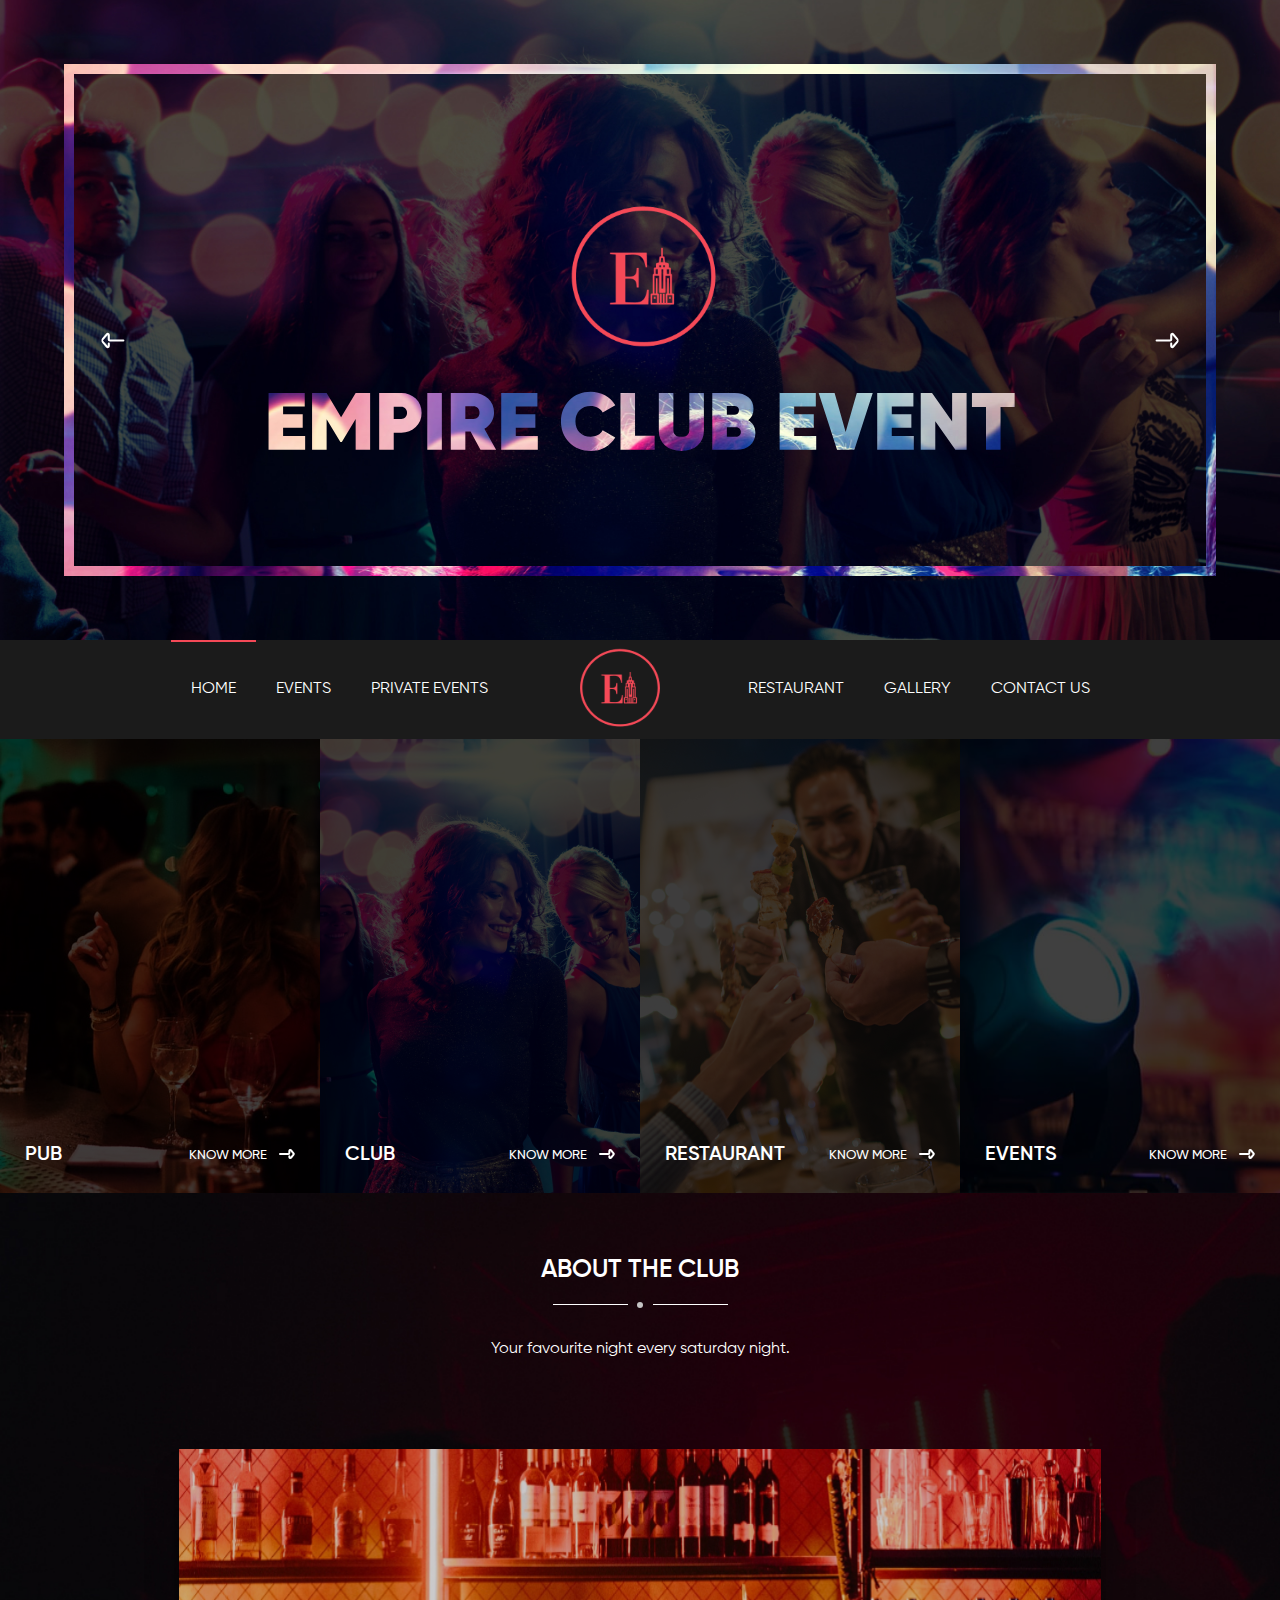
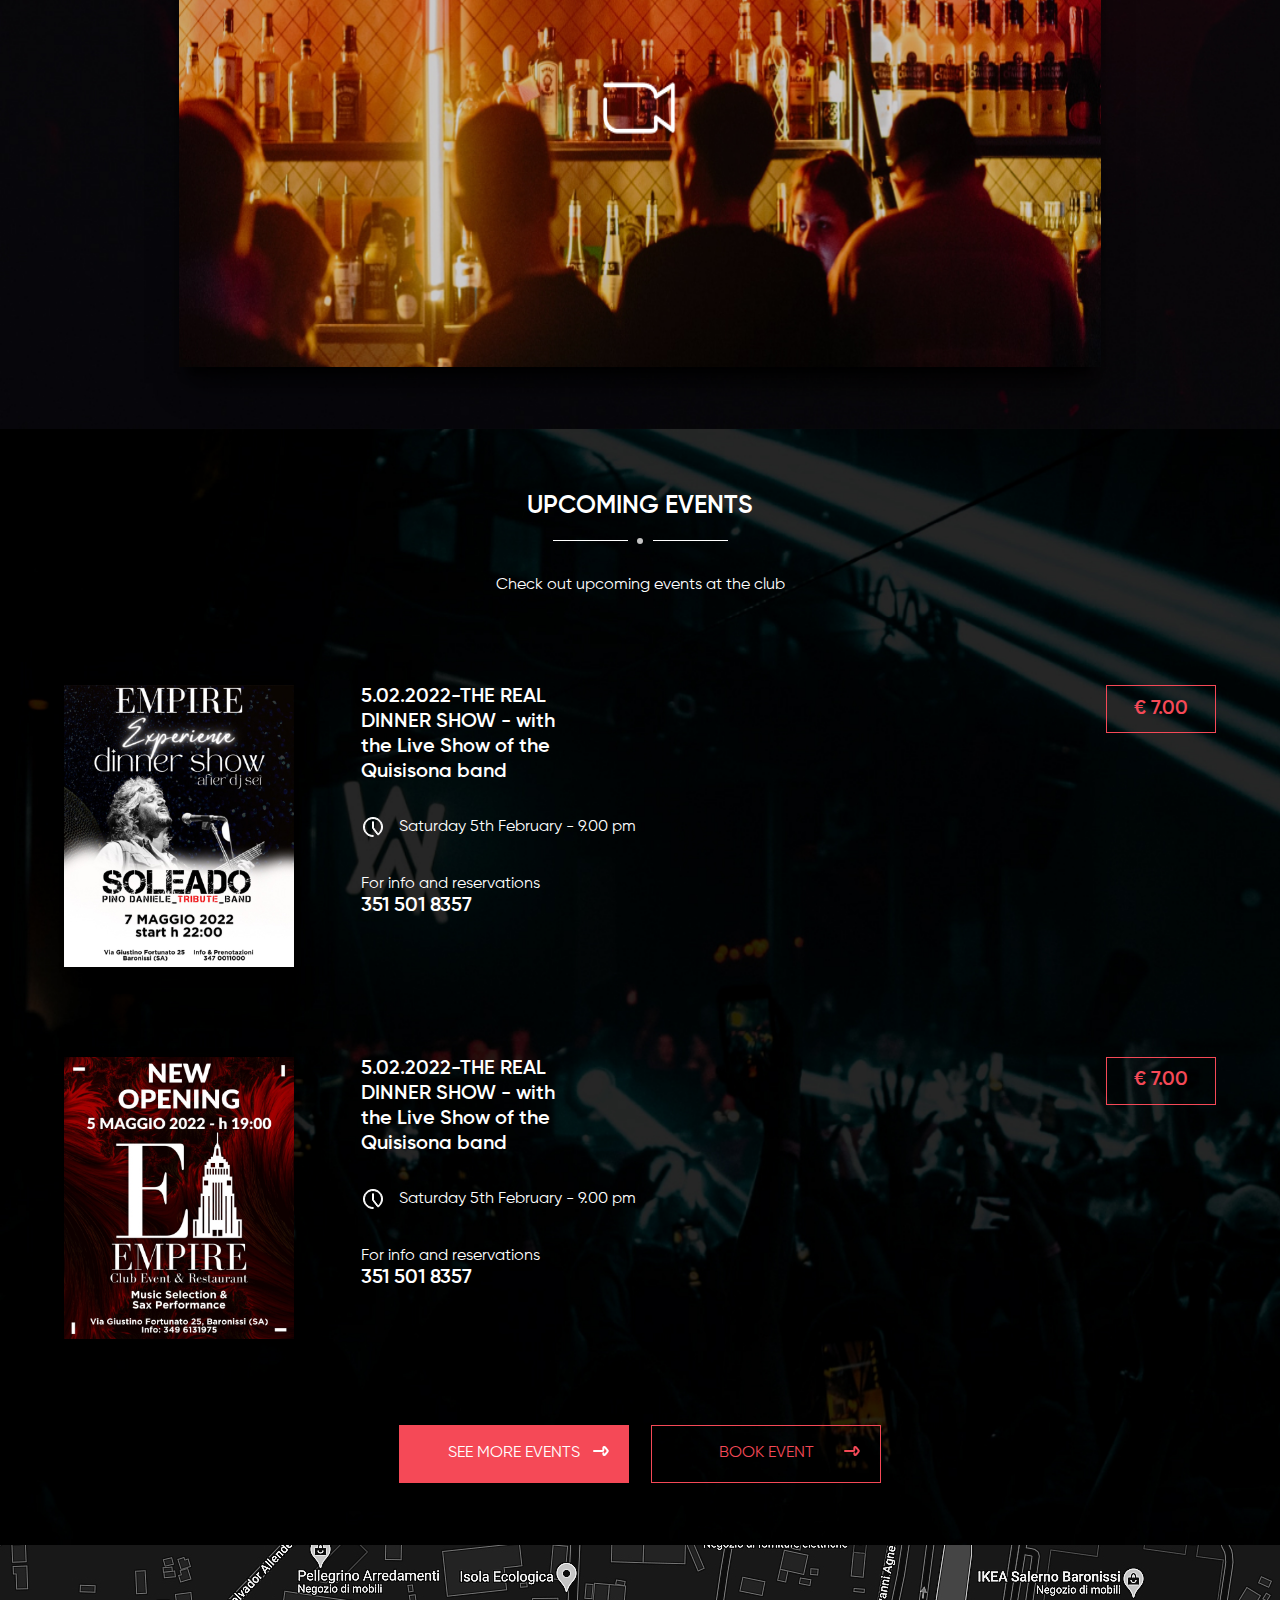
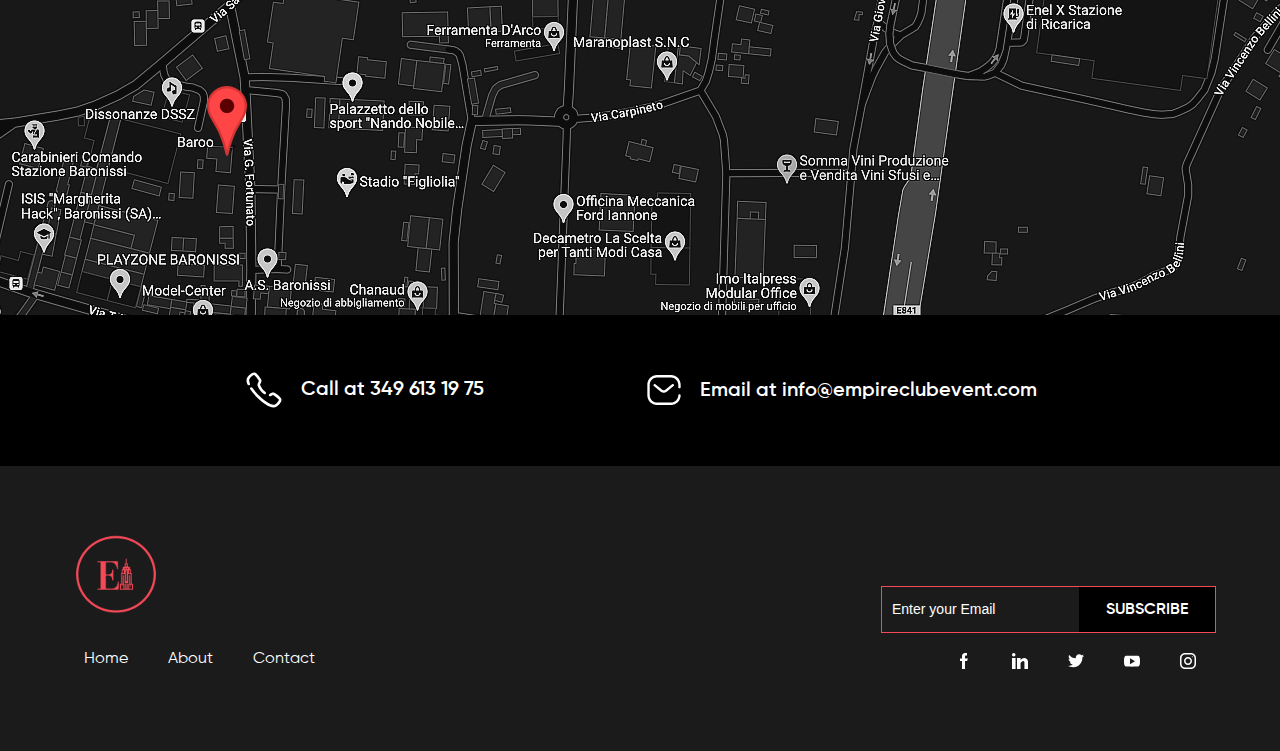
<file: index.html>
<!DOCTYPE html>
<html lang="en">
  <head>
    <link rel="stylesheet" href="style.css" />
    <meta charset="UTF-8" />
    <meta http-equiv="X-UA-Compatible" content="IE=edge" />
    <meta name="viewport" content="width=device-width, initial-scale=1.0" />
    <title>Empire Club Event</title>
  </head>
  <body id="body">
    <!-- Hero Section -->
    <section class="hero-section">
      <div class="hero-background">
        <img src="images/hero-background-2.jpg" alt="slider-1" id="slider-1" />
        <img src="images/hero-background.jpg" alt="slider-2" id="slider-2" />
      </div>
      <div class="wrapper" id="jancok">
        <img src="images/logo.svg" alt="logo" class="hero-section__logo" />
        <img
          src="images/empire-title.svg"
          alt="empire title"
          class="hero-section__title"
          id="title"
        />

        <img
          src="images/menu-icon.svg"
          alt="menu-icon"
          class="menu-icon"
          id="menu"
        />
        <div class="arrows">
          <div class="arrow-container" id="btn-prev">
            <img src="images/left.svg" alt="arrow-left" />
          </div>
          <div class="arrow-container" id="btn-next">
            <img src="images/right.svg" alt="arrow-right" />
          </div>
        </div>
      </div>
    </section>

    <!-- Navbar Section -->
    <nav class="navbar-section">
      <ul>
        <li class="active"><a href="index.html">Home</a></li>
        <li><a href="">events</a></li>
        <li><a href="">private events</a></li>
      </ul>
      <img src="images/logo.svg" alt="logo" classname="navbar-section__logo" />
      <ul>
        <li><a href="menu.html">restaurant</a></li>
        <li><a href="gallery.html">gallery</a></li>
        <li><a href="">contact us</a></li>
      </ul>
    </nav>

    <!-- Navbar Offset -->
    <div class="offset-wrapper" id="offset-wrapper">
      <nav class="navbar-offset" id="offset">
        <ul>
          <a href="index.html"
            ><li class="active">
              <svg
                width="24"
                height="24"
                viewBox="0 0 24 24"
                fill="none"
                xmlns="http://www.w3.org/2000/svg"
                class="navbar-offset__icon"
              >
                <path
                  d="M3 9L12 2L21 9V20C21 20.5304 20.7893 21.0391 20.4142 21.4142C20.0391 21.7893 19.5304 22 19 22H5C4.46957 22 3.96086 21.7893 3.58579 21.4142C3.21071 21.0391 3 20.5304 3 20V9Z"
                  stroke="white"
                  stroke-width="2"
                  stroke-linecap="round"
                  stroke-linejoin="round"
                />
                <path
                  d="M9 22V12H15V22"
                  stroke="white"
                  stroke-width="2"
                  stroke-linecap="round"
                  stroke-linejoin="round"
                />
              </svg>
              Home
            </li></a
          >

          <a href="">
            <li>
              <svg
                width="24"
                height="24"
                viewBox="0 0 24 24"
                fill="none"
                class="navbar-offset__icon"
                xmlns="http://www.w3.org/2000/svg"
              >
                <path
                  d="M19 4H5C3.89543 4 3 4.89543 3 6V20C3 21.1046 3.89543 22 5 22H19C20.1046 22 21 21.1046 21 20V6C21 4.89543 20.1046 4 19 4Z"
                  stroke="white"
                  stroke-width="2"
                  stroke-linecap="round"
                  stroke-linejoin="round"
                />
                <path
                  d="M16 2V6"
                  stroke="white"
                  stroke-width="2"
                  stroke-linecap="round"
                  stroke-linejoin="round"
                />
                <path
                  d="M8 2V6"
                  stroke="white"
                  stroke-width="2"
                  stroke-linecap="round"
                  stroke-linejoin="round"
                />
                <g clip-path="url(#clip0_29227_92)">
                  <path
                    d="M11.9997 15.25C14.0835 15.25 14.9163 13.5834 14.9163 11.0834V9.41669C14.9163 9.41669 13.3899 9.41669 11.9997 9.41669C10.6094 9.41669 9.08301 9.41669 9.08301 9.41669V11.0834C9.08301 13.5834 9.91586 15.25 11.9997 15.25Z"
                    stroke="white"
                    stroke-linecap="round"
                    stroke-linejoin="round"
                  />
                  <line
                    x1="12.083"
                    y1="15.3333"
                    x2="12.083"
                    y2="18.5"
                    stroke="white"
                    stroke-linecap="round"
                  />
                  <line
                    x1="10.417"
                    y1="18.5"
                    x2="13.5837"
                    y2="18.5"
                    stroke="white"
                    stroke-linecap="round"
                  />
                </g>
                <defs>
                  <clipPath id="clip0_29227_92">
                    <rect
                      width="10"
                      height="10"
                      fill="white"
                      transform="translate(7 9)"
                    />
                  </clipPath>
                </defs>
              </svg>
              Events
            </li></a
          >

          <a href="">
            <li>
              <svg
                width="24"
                height="24"
                viewBox="0 0 24 24"
                fill="none"
                class="navbar-offset__icon"
                xmlns="http://www.w3.org/2000/svg"
              >
                <path
                  d="M16.0002 14V19H8.00024V14"
                  stroke="white"
                  stroke-linecap="round"
                  stroke-linejoin="round"
                />
                <path
                  d="M16.9998 11.5H6.99976V14H16.9998V11.5Z"
                  stroke="white"
                  stroke-linecap="round"
                  stroke-linejoin="round"
                />
                <path
                  d="M12 19V11.5"
                  stroke="white"
                  stroke-linecap="round"
                  stroke-linejoin="round"
                />
                <path
                  d="M11.9998 11.5H9.74976C9.41824 11.5 9.10029 11.3683 8.86587 11.1339C8.63145 10.8995 8.49976 10.5815 8.49976 10.25C8.49976 9.91848 8.63145 9.60054 8.86587 9.36612C9.10029 9.1317 9.41824 9 9.74976 9C11.4998 9 11.9998 11.5 11.9998 11.5Z"
                  stroke="white"
                  stroke-linecap="round"
                  stroke-linejoin="round"
                />
                <path
                  d="M12 11.5H14.25C14.5815 11.5 14.8995 11.3683 15.1339 11.1339C15.3683 10.8995 15.5 10.5815 15.5 10.25C15.5 9.91848 15.3683 9.60054 15.1339 9.36612C14.8995 9.1317 14.5815 9 14.25 9C12.5 9 12 11.5 12 11.5Z"
                  stroke="white"
                  stroke-linecap="round"
                  stroke-linejoin="round"
                />
                <path
                  d="M19 4H5C3.89543 4 3 4.89543 3 6V20C3 21.1046 3.89543 22 5 22H19C20.1046 22 21 21.1046 21 20V6C21 4.89543 20.1046 4 19 4Z"
                  stroke="white"
                  stroke-width="2"
                  stroke-linecap="round"
                  stroke-linejoin="round"
                />
                <path
                  d="M16 2V6"
                  stroke="white"
                  stroke-width="2"
                  stroke-linecap="round"
                  stroke-linejoin="round"
                />
                <path
                  d="M8 2V6"
                  stroke="white"
                  stroke-width="2"
                  stroke-linecap="round"
                  stroke-linejoin="round"
                />
              </svg>
              Private Events
            </li></a
          >

          <a href="menu.html">
            <li>
              <svg
                width="24"
                height="25"
                viewBox="0 0 24 25"
                fill="none"
                class="navbar-offset__icon"
                xmlns="http://www.w3.org/2000/svg"
              >
                <path
                  fill-rule="evenodd"
                  clip-rule="evenodd"
                  d="M2.24796 24.0957V11.5019C1.85441 11.6672 1.4151 11.688 1.00773 11.5605C0.73839 11.4705 0.500942 11.3043 0.324131 11.082C0.14724 10.8568 0.0381673 10.5858 0.00967844 10.3008C-0.0119127 10.0417 0.0184268 9.78096 0.0989186 9.53378C0.17941 9.28661 0.308435 9.05799 0.478428 8.86132C0.498059 8.83682 0.520329 8.81455 0.544835 8.79492L11.6894 0.107418C11.7605 0.0419901 11.8525 0.00392176 11.9491 -1.2383e-05C12.0457 -0.00394652 12.1405 0.0265088 12.2167 0.0859337L23.3847 8.76953C23.4023 8.78292 23.4187 8.79796 23.4335 8.81445C23.6566 9.02997 23.8214 9.29849 23.9126 9.59495C24.0037 9.89141 24.0183 10.2061 23.955 10.5098C23.8941 10.7621 23.772 10.9955 23.5995 11.1894C23.4279 11.3829 23.2102 11.53 22.9667 11.6172C22.7506 11.6909 22.5219 11.7207 22.2941 11.7046C22.0664 11.6884 21.8441 11.6269 21.6405 11.5234V24.0644H20.5468V11.0508C20.5468 10.8555 12.8866 4.80078 12.0409 4.13867C11.1444 4.82031 3.34171 10.8281 3.34171 11.082V24.0996H2.24796V24.0957ZM9.0839 20.7734L10.955 18.5059L11.8124 19.5957L10.1562 21.6953C9.5253 22.498 8.35538 21.6504 9.07804 20.7734H9.0839ZM11.2675 15.6074C11.4452 15.0215 11.3651 14.5293 10.6952 13.791L9.05851 11.8223C8.82608 11.5508 8.27726 11.9512 8.50772 12.2812L9.81632 13.8926C9.86812 13.9547 9.8931 14.0349 9.88578 14.1155C9.87845 14.1961 9.83942 14.2705 9.77726 14.3223C9.71509 14.3741 9.6349 14.399 9.55432 14.3917C9.47374 14.3844 9.39937 14.3454 9.34757 14.2832L7.99405 12.6172C7.7421 12.3281 7.2128 12.709 7.48624 13.0391C7.87687 13.498 8.4628 14.248 8.83976 14.707C8.87198 14.7305 8.89846 14.761 8.9172 14.7962C8.93594 14.8314 8.94644 14.8704 8.94793 14.9103C8.94942 14.9501 8.94185 14.9898 8.92579 15.0263C8.90973 15.0628 8.8856 15.0952 8.85521 15.121C8.82482 15.1468 8.78898 15.1654 8.75036 15.1754C8.71175 15.1854 8.67138 15.1865 8.63229 15.1786C8.5932 15.1707 8.5564 15.154 8.52468 15.1299C8.49295 15.1057 8.46712 15.0746 8.44913 15.0391L7.10538 13.3828C7.05949 13.3394 7.00312 13.3086 6.94178 13.2935C6.88044 13.2784 6.81623 13.2795 6.75543 13.2966C6.69462 13.3137 6.63929 13.3463 6.59485 13.3912C6.55041 13.4361 6.51837 13.4918 6.50187 13.5527C6.41007 13.8203 6.63468 14.0156 6.78897 14.2129L8.28897 16.1504C8.75382 16.6894 9.26554 17.0078 9.87882 16.8281C9.99408 16.7877 10.1042 16.734 10.2069 16.668L14.2343 21.8691C14.2882 21.9346 14.3546 21.9888 14.4296 22.0284C14.5046 22.068 14.5867 22.0924 14.6712 22.1C14.7557 22.1076 14.8409 22.0984 14.9218 22.0728C15.0027 22.0473 15.0777 22.0059 15.1425 21.9512L15.205 21.9004C15.2785 21.8398 15.3392 21.7654 15.3837 21.6812C15.4282 21.5971 15.4557 21.5049 15.4644 21.4102C15.4731 21.3154 15.4629 21.2198 15.4345 21.1289C15.4061 21.0381 15.3599 20.9538 15.2987 20.8808L11.0214 15.9766C11.1272 15.8712 11.2109 15.7456 11.2675 15.6074ZM12.4081 16.7402L13.0722 15.9355C12.2187 13.8223 15.3808 11.0019 16.912 12.2988C18.7753 13.875 16.0155 17.6719 14.0624 16.7344L13.2812 17.7324L12.412 16.7402H12.4081Z"
                  fill="white"
                />
              </svg>
              Restaurant
            </li></a
          >

          <a href="gallery.html">
            <li>
              <svg
                width="24"
                height="24"
                viewBox="0 0 24 24"
                fill="none"
                class="navbar-offset__icon"
                xmlns="http://www.w3.org/2000/svg"
              >
                <path
                  d="M19 3H5C3.89543 3 3 3.89543 3 5V19C3 20.1046 3.89543 21 5 21H19C20.1046 21 21 20.1046 21 19V5C21 3.89543 20.1046 3 19 3Z"
                  stroke="white"
                  stroke-width="2"
                  stroke-linecap="round"
                  stroke-linejoin="round"
                />
                <path
                  d="M9 11C10.1046 11 11 10.1046 11 9C11 7.89543 10.1046 7 9 7C7.89543 7 7 7.89543 7 9C7 10.1046 7.89543 11 9 11Z"
                  stroke="white"
                  stroke-width="2"
                  stroke-linecap="round"
                  stroke-linejoin="round"
                />
                <path
                  d="M21 15L17.914 11.914C17.5389 11.5391 17.0303 11.3284 16.5 11.3284C15.9697 11.3284 15.4611 11.5391 15.086 11.914L6 21"
                  stroke="white"
                  stroke-width="2"
                  stroke-linecap="round"
                  stroke-linejoin="round"
                />
              </svg>
              Gallery
            </li></a
          >

          <a href=""
            ><li>
              <svg
                width="24"
                height="24"
                viewBox="0 0 24 24"
                fill="none"
                class="navbar-offset__icon"
                xmlns="http://www.w3.org/2000/svg"
              >
                <path
                  d="M21.9999 16.92V19.92C22.0011 20.1985 21.944 20.4742 21.8324 20.7293C21.7209 20.9845 21.5572 21.2136 21.352 21.4019C21.1468 21.5901 20.9045 21.7335 20.6407 21.8227C20.3769 21.9119 20.0973 21.9451 19.8199 21.92C16.7428 21.5856 13.7869 20.5341 11.1899 18.85C8.77376 17.3147 6.72527 15.2662 5.18993 12.85C3.49991 10.2412 2.44818 7.27099 2.11993 4.18C2.09494 3.90346 2.12781 3.62476 2.21643 3.36162C2.30506 3.09849 2.4475 2.85669 2.6347 2.65162C2.82189 2.44655 3.04974 2.28271 3.30372 2.17052C3.55771 2.05833 3.83227 2.00026 4.10993 2H7.10993C7.59524 1.99522 8.06572 2.16708 8.43369 2.48353C8.80166 2.79998 9.04201 3.23944 9.10993 3.72C9.23656 4.68006 9.47138 5.62272 9.80993 6.53C9.94448 6.88792 9.9736 7.27691 9.89384 7.65088C9.81408 8.02484 9.6288 8.36811 9.35993 8.64L8.08993 9.91C9.51349 12.4135 11.5864 14.4864 14.0899 15.91L15.3599 14.64C15.6318 14.3711 15.9751 14.1858 16.3491 14.1061C16.723 14.0263 17.112 14.0555 17.4699 14.19C18.3772 14.5285 19.3199 14.7634 20.2799 14.89C20.7657 14.9585 21.2093 15.2032 21.5265 15.5775C21.8436 15.9518 22.0121 16.4296 21.9999 16.92Z"
                  stroke="white"
                  stroke-width="2"
                  stroke-linecap="round"
                  stroke-linejoin="round"
                />
              </svg>
              Contact Us
            </li></a
          >
        </ul>
        <div class="social-media">
          <ul>
            <li>
              <img src="images/fb-icon.svg" alt="Facebook Icon" />
            </li>
            <li>
              <img src="images/linkedin-icon.svg" alt="Linkedin Icon" />
            </li>
            <li>
              <img src="images/twitter-icon.svg" alt="Twitter Icon" />
            </li>
            <li>
              <img src="images/youtube-icon.svg" alt="Youtube Icon" />
            </li>
            <li>
              <img src="images/instagram-icon.svg" alt="Instagram Icon" />
            </li>
          </ul>
        </div>
        <img
          src="images/close.svg"
          alt="close icon"
          class="close-icon"
          id="close"
        />
      </nav>
    </div>

    <!-- Services Section -->
    <section class="services-section">
      <div class="service__item">
        <img
          src="images/service-item-1.jpg"
          alt="service background"
          class="background"
        />
        <div class="information">
          <span>pub</span>
          <p>Know More</p>
        </div>
      </div>
      <div class="service__item">
        <img
          src="images/service-item-2.jpg"
          alt="service background"
          class="background"
        />
        <div class="information">
          <span>club</span>
          <p>Know More</p>
        </div>
      </div>
      <div class="service__item">
        <img
          src="images/service-item-3.jpg"
          alt="service background"
          class="background"
        />
        <div class="information">
          <span>restaurant</span>
          <p>Know More</p>
        </div>
      </div>
      <div class="service__item">
        <img
          src="images/service-item-4.jpg"
          alt="service background"
          class="background"
        />
        <div class="information">
          <span>events</span>
          <p>Know More</p>
        </div>
      </div>
    </section>

    <!-- About Section -->
    <section class="about-section">
      <h5 class="title">ABOUT THE CLUB</h5>
      <p class="sub-title">Your favourite night every saturday night.</p>
      <div class="content">
        <img src="images/content.jpg" alt="" />
      </div>
    </section>

    <!-- Events Section -->
    <section class="event-section">
      <h5 class="title">UPCOMING EVENTS</h5>
      <p class="sub-title">Check out upcoming events at the club</p>
      <!-- Item -->
      <div class="event__item">
        <img src="images/event-item-1.jpg" alt="event cover" class="cover" />
        <div class="information">
          <div class="name">
            5.02.2022-THE REAL DINNER SHOW - with the Live Show of the Quisisona
            band
          </div>
          <div class="date">Saturday 5th February - 9.00 pm</div>
          <div class="contact">
            <p>For info and reservations</p>
            <span> 351 501 8357 </span>
          </div>
        </div>
        <div class="price">€ 7.00</div>
      </div>
      <div class="event__item">
        <img src="images/event-item-2.jpg" alt="event cover" class="cover" />
        <div class="information">
          <div class="name">
            5.02.2022-THE REAL DINNER SHOW - with the Live Show of the Quisisona
            band
          </div>
          <div class="date">Saturday 5th February - 9.00 pm</div>
          <div class="contact">
            <p>For info and reservations</p>
            <span> 351 501 8357 </span>
          </div>
        </div>
        <div class="price">€ 7.00</div>
      </div>
      <div class="buttons">
        <div class="btn-primary">see more events</div>
        <div class="btn-secondary">book event</div>
      </div>
    </section>

    <!-- Map Section -->
    <section class="map-section">
      <img src="images/map-background.jpg" alt="map" />
      <div class="information">
        <div class="phone">Call at 349 613 19 75</div>
        <div class="email">Email at info@empireclubevent.com</div>
      </div>
    </section>

    <!-- footer -->
    <footer class="footer">
      <div class="left">
        <img src="images/logo.svg" alt="logo" />
        <div class="links">
          <ul>
            <li><a href="">Home</a></li>
            <li><a href="">About</a></li>
            <li><a href="">Contact</a></li>
          </ul>
        </div>
      </div>
      <div class="right">
        <div class="subscribe">
          <input type="text" placeholder="Enter your Email" />
          <div class="btn-subscribe">subscribe</div>
        </div>
        <div class="social-media">
          <ul>
            <li>
              <img src="images/fb-icon.svg" alt="Facebook Icon" />
            </li>
            <li>
              <img src="images/linkedin-icon.svg" alt="Linkedin Icon" />
            </li>
            <li>
              <img src="images/twitter-icon.svg" alt="Twitter Icon" />
            </li>
            <li>
              <img src="images/youtube-icon.svg" alt="Youtube Icon" />
            </li>
            <li>
              <img src="images/instagram-icon.svg" alt="Instagram Icon" />
            </li>
          </ul>
        </div>
      </div>
    </footer>

    <!-- javascript -->
    <script src="script.js"></script>
  </body>
</html>
</file>
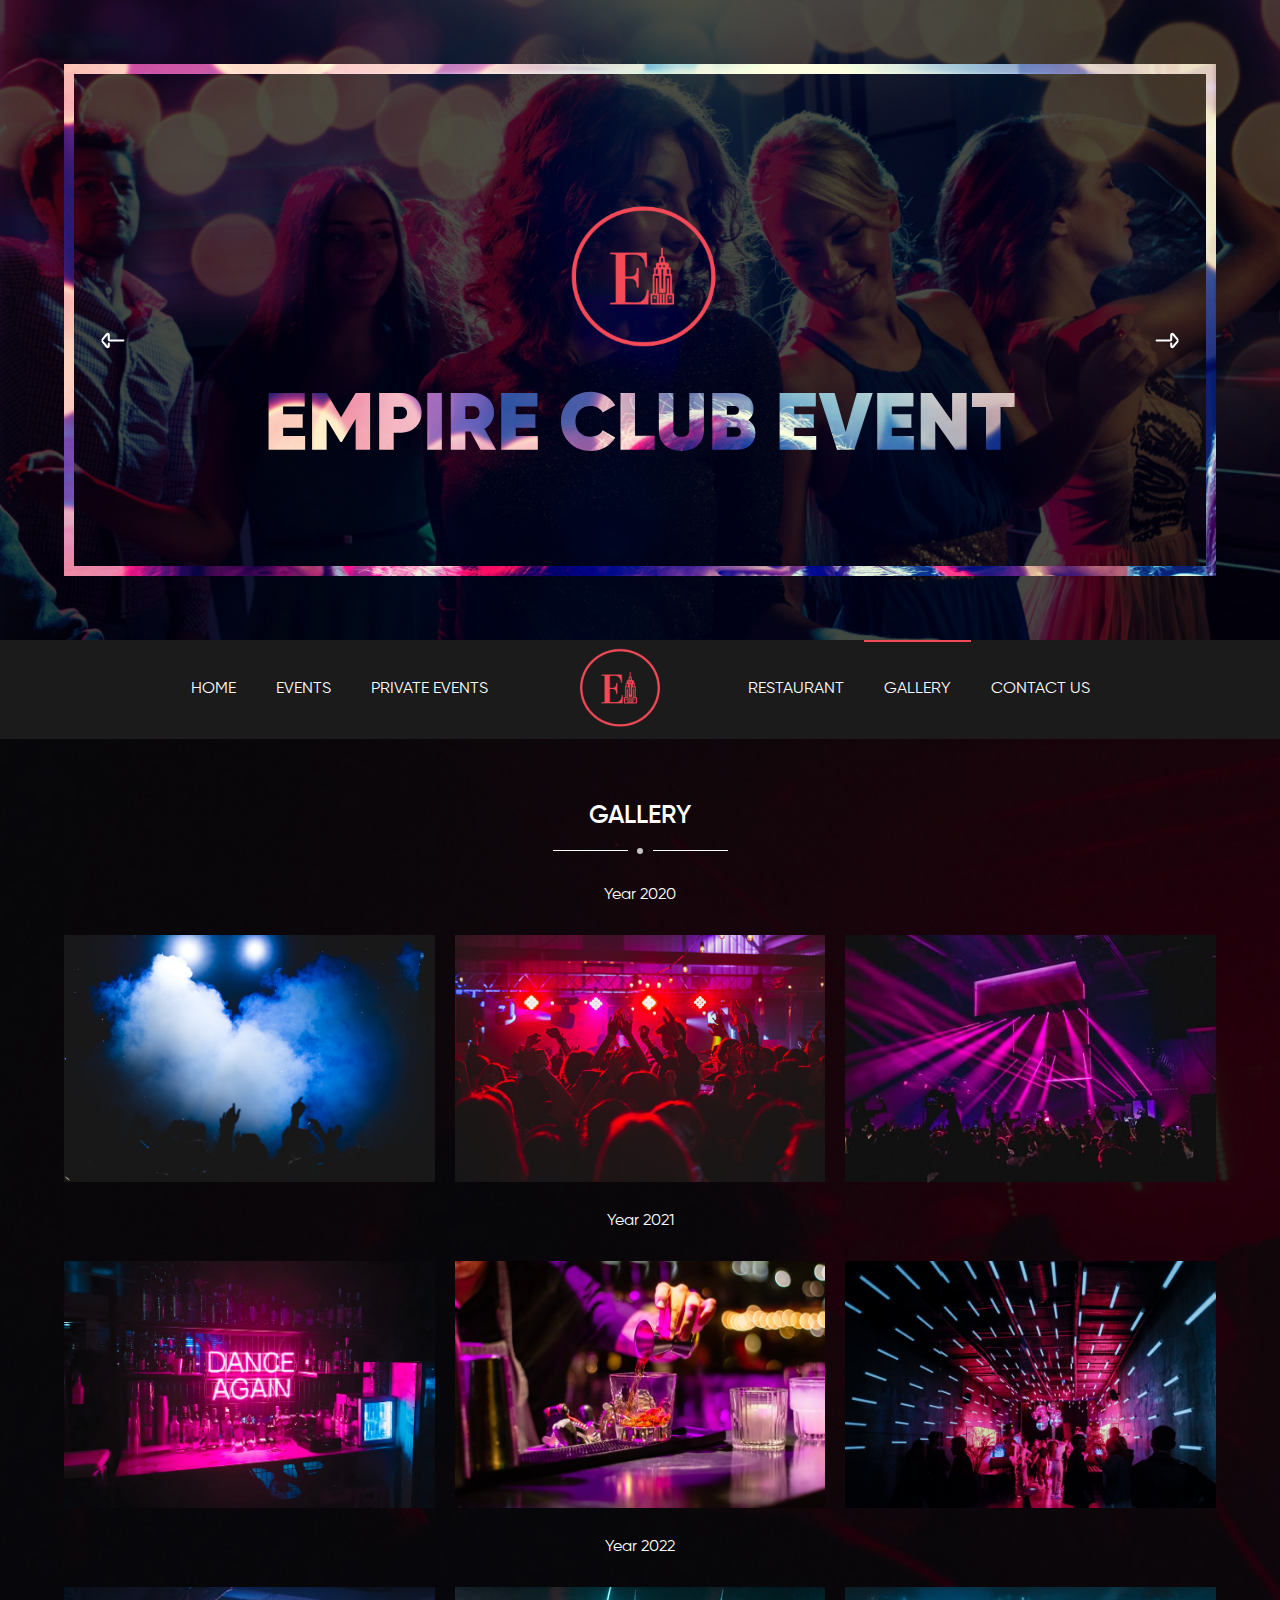
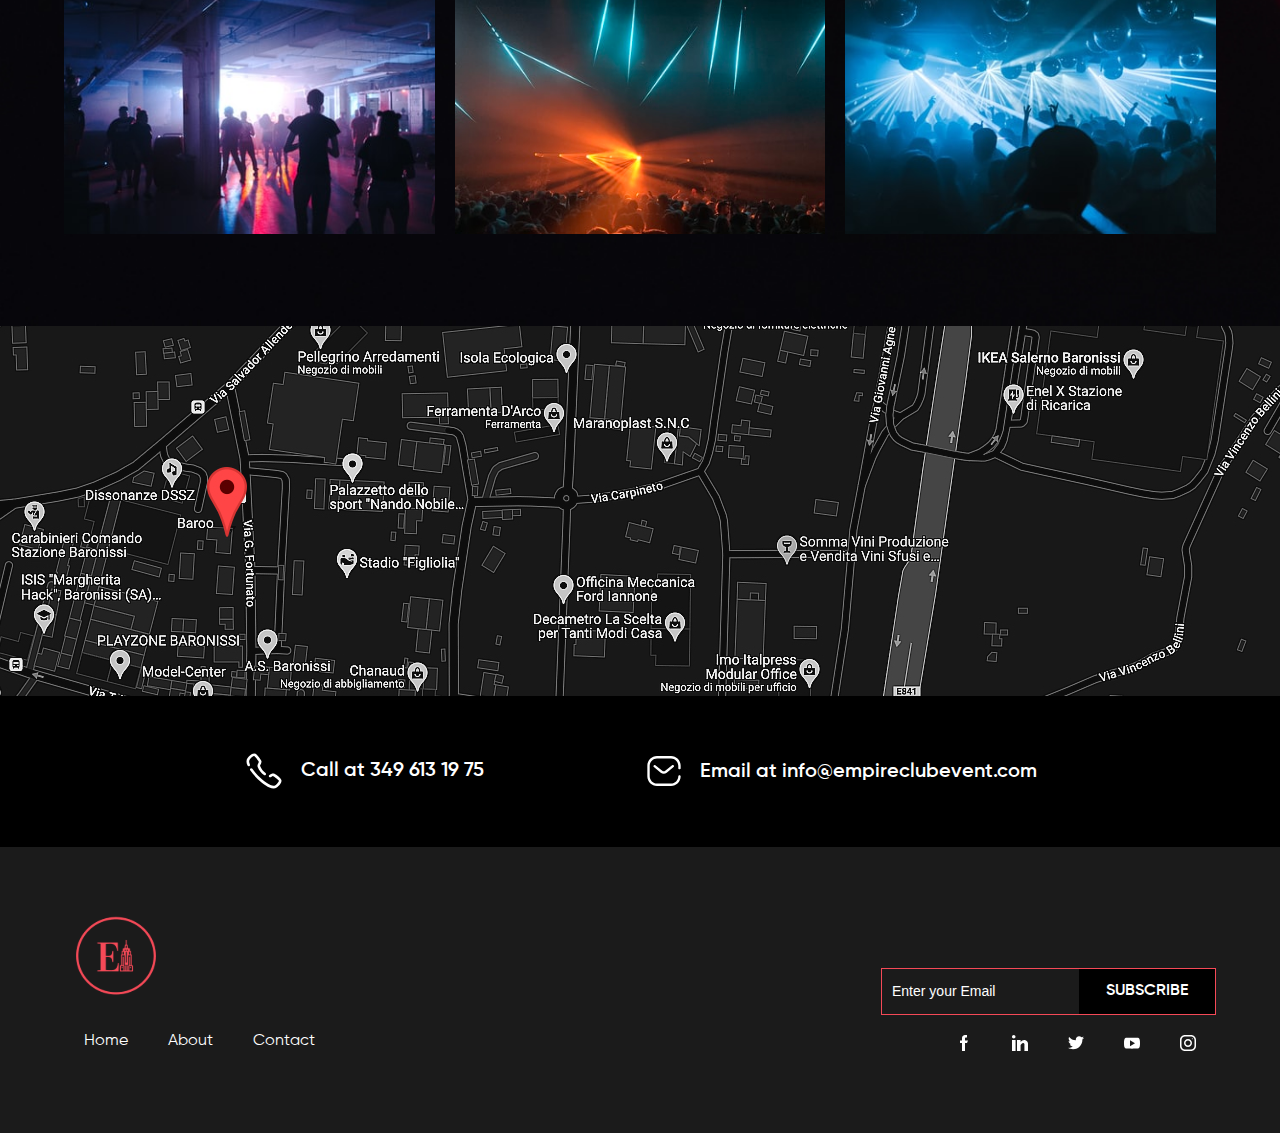
<file: gallery.html>
<!DOCTYPE html>
<html lang="en">
  <head>
    <link rel="stylesheet" href="style.css" />
    <meta charset="UTF-8" />
    <meta http-equiv="X-UA-Compatible" content="IE=edge" />
    <meta name="viewport" content="width=device-width, initial-scale=1.0" />
    <title>Empire Club Event</title>
  </head>
  <body id="body">
    <!-- Hero Section -->
    <section class="hero-section">
      <div class="hero-background">
        <img src="images/hero-background-2.jpg" alt="slider-1" id="slider-1" />
        <img src="images/hero-background.jpg" alt="slider-2" id="slider-2" />
      </div>
      <div class="wrapper" id="jancok">
        <img src="images/logo.svg" alt="logo" class="hero-section__logo" />
        <img
          src="images/empire-title.svg"
          alt="empire title"
          class="hero-section__title"
          id="title"
        />

        <img
          src="images/menu-icon.svg"
          alt="menu-icon"
          class="menu-icon"
          id="menu"
        />
        <div class="arrows">
          <div class="arrow-container" id="btn-prev">
            <img src="images/left.svg" alt="arrow-left" />
          </div>
          <div class="arrow-container" id="btn-next">
            <img src="images/right.svg" alt="arrow-right" />
          </div>
        </div>
      </div>
    </section>

    <!-- Navbar Section -->
    <nav class="navbar-section">
      <ul>
        <li><a href="index.html">Home</a></li>
        <li><a href="">events</a></li>
        <li><a href="">private events</a></li>
      </ul>
      <img src="images/logo.svg" alt="logo" classname="navbar-section__logo" />
      <ul>
        <li><a href="menu.html">restaurant</a></li>
        <li class="active"><a href="gallery.html">gallery</a></li>
        <li><a href="">contact us</a></li>
      </ul>
    </nav>

    <!-- Navbar Offset -->
    <div class="offset-wrapper" id="offset-wrapper">
      <nav class="navbar-offset" id="offset">
        <ul>
          <a href="index.html"
            ><li>
              <svg
                width="24"
                height="24"
                viewBox="0 0 24 24"
                fill="none"
                xmlns="http://www.w3.org/2000/svg"
                class="navbar-offset__icon"
              >
                <path
                  d="M3 9L12 2L21 9V20C21 20.5304 20.7893 21.0391 20.4142 21.4142C20.0391 21.7893 19.5304 22 19 22H5C4.46957 22 3.96086 21.7893 3.58579 21.4142C3.21071 21.0391 3 20.5304 3 20V9Z"
                  stroke="white"
                  stroke-width="2"
                  stroke-linecap="round"
                  stroke-linejoin="round"
                />
                <path
                  d="M9 22V12H15V22"
                  stroke="white"
                  stroke-width="2"
                  stroke-linecap="round"
                  stroke-linejoin="round"
                />
              </svg>
              Home
            </li></a
          >

          <a href="">
            <li>
              <svg
                width="24"
                height="24"
                viewBox="0 0 24 24"
                fill="none"
                class="navbar-offset__icon"
                xmlns="http://www.w3.org/2000/svg"
              >
                <path
                  d="M19 4H5C3.89543 4 3 4.89543 3 6V20C3 21.1046 3.89543 22 5 22H19C20.1046 22 21 21.1046 21 20V6C21 4.89543 20.1046 4 19 4Z"
                  stroke="white"
                  stroke-width="2"
                  stroke-linecap="round"
                  stroke-linejoin="round"
                />
                <path
                  d="M16 2V6"
                  stroke="white"
                  stroke-width="2"
                  stroke-linecap="round"
                  stroke-linejoin="round"
                />
                <path
                  d="M8 2V6"
                  stroke="white"
                  stroke-width="2"
                  stroke-linecap="round"
                  stroke-linejoin="round"
                />
                <g clip-path="url(#clip0_29227_92)">
                  <path
                    d="M11.9997 15.25C14.0835 15.25 14.9163 13.5834 14.9163 11.0834V9.41669C14.9163 9.41669 13.3899 9.41669 11.9997 9.41669C10.6094 9.41669 9.08301 9.41669 9.08301 9.41669V11.0834C9.08301 13.5834 9.91586 15.25 11.9997 15.25Z"
                    stroke="white"
                    stroke-linecap="round"
                    stroke-linejoin="round"
                  />
                  <line
                    x1="12.083"
                    y1="15.3333"
                    x2="12.083"
                    y2="18.5"
                    stroke="white"
                    stroke-linecap="round"
                  />
                  <line
                    x1="10.417"
                    y1="18.5"
                    x2="13.5837"
                    y2="18.5"
                    stroke="white"
                    stroke-linecap="round"
                  />
                </g>
                <defs>
                  <clipPath id="clip0_29227_92">
                    <rect
                      width="10"
                      height="10"
                      fill="white"
                      transform="translate(7 9)"
                    />
                  </clipPath>
                </defs>
              </svg>
              Events
            </li></a
          >

          <a href="">
            <li>
              <svg
                width="24"
                height="24"
                viewBox="0 0 24 24"
                fill="none"
                class="navbar-offset__icon"
                xmlns="http://www.w3.org/2000/svg"
              >
                <path
                  d="M16.0002 14V19H8.00024V14"
                  stroke="white"
                  stroke-linecap="round"
                  stroke-linejoin="round"
                />
                <path
                  d="M16.9998 11.5H6.99976V14H16.9998V11.5Z"
                  stroke="white"
                  stroke-linecap="round"
                  stroke-linejoin="round"
                />
                <path
                  d="M12 19V11.5"
                  stroke="white"
                  stroke-linecap="round"
                  stroke-linejoin="round"
                />
                <path
                  d="M11.9998 11.5H9.74976C9.41824 11.5 9.10029 11.3683 8.86587 11.1339C8.63145 10.8995 8.49976 10.5815 8.49976 10.25C8.49976 9.91848 8.63145 9.60054 8.86587 9.36612C9.10029 9.1317 9.41824 9 9.74976 9C11.4998 9 11.9998 11.5 11.9998 11.5Z"
                  stroke="white"
                  stroke-linecap="round"
                  stroke-linejoin="round"
                />
                <path
                  d="M12 11.5H14.25C14.5815 11.5 14.8995 11.3683 15.1339 11.1339C15.3683 10.8995 15.5 10.5815 15.5 10.25C15.5 9.91848 15.3683 9.60054 15.1339 9.36612C14.8995 9.1317 14.5815 9 14.25 9C12.5 9 12 11.5 12 11.5Z"
                  stroke="white"
                  stroke-linecap="round"
                  stroke-linejoin="round"
                />
                <path
                  d="M19 4H5C3.89543 4 3 4.89543 3 6V20C3 21.1046 3.89543 22 5 22H19C20.1046 22 21 21.1046 21 20V6C21 4.89543 20.1046 4 19 4Z"
                  stroke="white"
                  stroke-width="2"
                  stroke-linecap="round"
                  stroke-linejoin="round"
                />
                <path
                  d="M16 2V6"
                  stroke="white"
                  stroke-width="2"
                  stroke-linecap="round"
                  stroke-linejoin="round"
                />
                <path
                  d="M8 2V6"
                  stroke="white"
                  stroke-width="2"
                  stroke-linecap="round"
                  stroke-linejoin="round"
                />
              </svg>
              Private Events
            </li></a
          >

          <a href="menu.html">
            <li>
              <svg
                width="24"
                height="25"
                viewBox="0 0 24 25"
                fill="none"
                class="navbar-offset__icon"
                xmlns="http://www.w3.org/2000/svg"
              >
                <path
                  fill-rule="evenodd"
                  clip-rule="evenodd"
                  d="M2.24796 24.0957V11.5019C1.85441 11.6672 1.4151 11.688 1.00773 11.5605C0.73839 11.4705 0.500942 11.3043 0.324131 11.082C0.14724 10.8568 0.0381673 10.5858 0.00967844 10.3008C-0.0119127 10.0417 0.0184268 9.78096 0.0989186 9.53378C0.17941 9.28661 0.308435 9.05799 0.478428 8.86132C0.498059 8.83682 0.520329 8.81455 0.544835 8.79492L11.6894 0.107418C11.7605 0.0419901 11.8525 0.00392176 11.9491 -1.2383e-05C12.0457 -0.00394652 12.1405 0.0265088 12.2167 0.0859337L23.3847 8.76953C23.4023 8.78292 23.4187 8.79796 23.4335 8.81445C23.6566 9.02997 23.8214 9.29849 23.9126 9.59495C24.0037 9.89141 24.0183 10.2061 23.955 10.5098C23.8941 10.7621 23.772 10.9955 23.5995 11.1894C23.4279 11.3829 23.2102 11.53 22.9667 11.6172C22.7506 11.6909 22.5219 11.7207 22.2941 11.7046C22.0664 11.6884 21.8441 11.6269 21.6405 11.5234V24.0644H20.5468V11.0508C20.5468 10.8555 12.8866 4.80078 12.0409 4.13867C11.1444 4.82031 3.34171 10.8281 3.34171 11.082V24.0996H2.24796V24.0957ZM9.0839 20.7734L10.955 18.5059L11.8124 19.5957L10.1562 21.6953C9.5253 22.498 8.35538 21.6504 9.07804 20.7734H9.0839ZM11.2675 15.6074C11.4452 15.0215 11.3651 14.5293 10.6952 13.791L9.05851 11.8223C8.82608 11.5508 8.27726 11.9512 8.50772 12.2812L9.81632 13.8926C9.86812 13.9547 9.8931 14.0349 9.88578 14.1155C9.87845 14.1961 9.83942 14.2705 9.77726 14.3223C9.71509 14.3741 9.6349 14.399 9.55432 14.3917C9.47374 14.3844 9.39937 14.3454 9.34757 14.2832L7.99405 12.6172C7.7421 12.3281 7.2128 12.709 7.48624 13.0391C7.87687 13.498 8.4628 14.248 8.83976 14.707C8.87198 14.7305 8.89846 14.761 8.9172 14.7962C8.93594 14.8314 8.94644 14.8704 8.94793 14.9103C8.94942 14.9501 8.94185 14.9898 8.92579 15.0263C8.90973 15.0628 8.8856 15.0952 8.85521 15.121C8.82482 15.1468 8.78898 15.1654 8.75036 15.1754C8.71175 15.1854 8.67138 15.1865 8.63229 15.1786C8.5932 15.1707 8.5564 15.154 8.52468 15.1299C8.49295 15.1057 8.46712 15.0746 8.44913 15.0391L7.10538 13.3828C7.05949 13.3394 7.00312 13.3086 6.94178 13.2935C6.88044 13.2784 6.81623 13.2795 6.75543 13.2966C6.69462 13.3137 6.63929 13.3463 6.59485 13.3912C6.55041 13.4361 6.51837 13.4918 6.50187 13.5527C6.41007 13.8203 6.63468 14.0156 6.78897 14.2129L8.28897 16.1504C8.75382 16.6894 9.26554 17.0078 9.87882 16.8281C9.99408 16.7877 10.1042 16.734 10.2069 16.668L14.2343 21.8691C14.2882 21.9346 14.3546 21.9888 14.4296 22.0284C14.5046 22.068 14.5867 22.0924 14.6712 22.1C14.7557 22.1076 14.8409 22.0984 14.9218 22.0728C15.0027 22.0473 15.0777 22.0059 15.1425 21.9512L15.205 21.9004C15.2785 21.8398 15.3392 21.7654 15.3837 21.6812C15.4282 21.5971 15.4557 21.5049 15.4644 21.4102C15.4731 21.3154 15.4629 21.2198 15.4345 21.1289C15.4061 21.0381 15.3599 20.9538 15.2987 20.8808L11.0214 15.9766C11.1272 15.8712 11.2109 15.7456 11.2675 15.6074ZM12.4081 16.7402L13.0722 15.9355C12.2187 13.8223 15.3808 11.0019 16.912 12.2988C18.7753 13.875 16.0155 17.6719 14.0624 16.7344L13.2812 17.7324L12.412 16.7402H12.4081Z"
                  fill="white"
                />
              </svg>
              Restaurant
            </li></a
          >

          <a href="gallery.html">
            <li class="active">
              <svg
                width="24"
                height="24"
                viewBox="0 0 24 24"
                fill="none"
                class="navbar-offset__icon"
                xmlns="http://www.w3.org/2000/svg"
              >
                <path
                  d="M19 3H5C3.89543 3 3 3.89543 3 5V19C3 20.1046 3.89543 21 5 21H19C20.1046 21 21 20.1046 21 19V5C21 3.89543 20.1046 3 19 3Z"
                  stroke="white"
                  stroke-width="2"
                  stroke-linecap="round"
                  stroke-linejoin="round"
                />
                <path
                  d="M9 11C10.1046 11 11 10.1046 11 9C11 7.89543 10.1046 7 9 7C7.89543 7 7 7.89543 7 9C7 10.1046 7.89543 11 9 11Z"
                  stroke="white"
                  stroke-width="2"
                  stroke-linecap="round"
                  stroke-linejoin="round"
                />
                <path
                  d="M21 15L17.914 11.914C17.5389 11.5391 17.0303 11.3284 16.5 11.3284C15.9697 11.3284 15.4611 11.5391 15.086 11.914L6 21"
                  stroke="white"
                  stroke-width="2"
                  stroke-linecap="round"
                  stroke-linejoin="round"
                />
              </svg>
              Gallery
            </li></a
          >

          <a href=""
            ><li>
              <svg
                width="24"
                height="24"
                viewBox="0 0 24 24"
                fill="none"
                class="navbar-offset__icon"
                xmlns="http://www.w3.org/2000/svg"
              >
                <path
                  d="M21.9999 16.92V19.92C22.0011 20.1985 21.944 20.4742 21.8324 20.7293C21.7209 20.9845 21.5572 21.2136 21.352 21.4019C21.1468 21.5901 20.9045 21.7335 20.6407 21.8227C20.3769 21.9119 20.0973 21.9451 19.8199 21.92C16.7428 21.5856 13.7869 20.5341 11.1899 18.85C8.77376 17.3147 6.72527 15.2662 5.18993 12.85C3.49991 10.2412 2.44818 7.27099 2.11993 4.18C2.09494 3.90346 2.12781 3.62476 2.21643 3.36162C2.30506 3.09849 2.4475 2.85669 2.6347 2.65162C2.82189 2.44655 3.04974 2.28271 3.30372 2.17052C3.55771 2.05833 3.83227 2.00026 4.10993 2H7.10993C7.59524 1.99522 8.06572 2.16708 8.43369 2.48353C8.80166 2.79998 9.04201 3.23944 9.10993 3.72C9.23656 4.68006 9.47138 5.62272 9.80993 6.53C9.94448 6.88792 9.9736 7.27691 9.89384 7.65088C9.81408 8.02484 9.6288 8.36811 9.35993 8.64L8.08993 9.91C9.51349 12.4135 11.5864 14.4864 14.0899 15.91L15.3599 14.64C15.6318 14.3711 15.9751 14.1858 16.3491 14.1061C16.723 14.0263 17.112 14.0555 17.4699 14.19C18.3772 14.5285 19.3199 14.7634 20.2799 14.89C20.7657 14.9585 21.2093 15.2032 21.5265 15.5775C21.8436 15.9518 22.0121 16.4296 21.9999 16.92Z"
                  stroke="white"
                  stroke-width="2"
                  stroke-linecap="round"
                  stroke-linejoin="round"
                />
              </svg>
              Contact Us
            </li></a
          >
        </ul>
        <div class="social-media">
          <ul>
            <li>
              <img src="images/fb-icon.svg" alt="Facebook Icon" />
            </li>
            <li>
              <img src="images/linkedin-icon.svg" alt="Linkedin Icon" />
            </li>
            <li>
              <img src="images/twitter-icon.svg" alt="Twitter Icon" />
            </li>
            <li>
              <img src="images/youtube-icon.svg" alt="Youtube Icon" />
            </li>
            <li>
              <img src="images/instagram-icon.svg" alt="Instagram Icon" />
            </li>
          </ul>
        </div>
        <img
          src="images/close.svg"
          alt="close icon"
          class="close-icon"
          id="close"
        />
      </nav>
    </div>

    <!-- Gallery Section -->
    <section class="about-section">
      <h5 class="title">GALLERY</h5>
      <p class="sub-title">Year 2020</p>
      <div class="gallery-section">
        <img
          src="images/gallery/gallery-1.jpg"
          alt="gallery-item"
          onclick="openModal(this)"
        />
        <img
          src="images/gallery/gallery-2.jpg"
          alt="gallery-item"
          onclick="openModal(this)"
        />
        <img
          src="images/gallery/gallery-3.jpg"
          alt="gallery-item"
          onclick="openModal(this)"
        />
      </div>
      <p class="sub-title">Year 2021</p>
      <div class="gallery-section">
        <img
          src="images/gallery/gallery-4.jpg"
          alt="gallery-item"
          onclick="openModal(this)"
        />
        <img
          src="images/gallery/gallery-5.jpg"
          alt="gallery-item"
          onclick="openModal(this)"
        />
        <img
          src="images/gallery/gallery-6.jpg"
          alt="gallery-item"
          onclick="openModal(this)"
        />
      </div>
      <p class="sub-title">Year 2022</p>
      <div class="gallery-section">
        <img
          src="images/gallery/gallery-7.jpg"
          alt="gallery-item"
          onclick="openModal(this)"
        />
        <img
          src="images/gallery/gallery-8.jpg"
          alt="gallery-item"
          onclick="openModal(this)"
        />
        <img
          src="images/gallery/gallery-9.jpg"
          alt="gallery-item"
          onclick="openModal(this)"
        />
      </div>
    </section>
    <!-- Map Section -->
    <section class="map-section">
      <img src="images/map-background.jpg" alt="map" />
      <div class="information">
        <div class="phone">Call at 349 613 19 75</div>
        <div class="email">Email at info@empireclubevent.com</div>
      </div>
    </section>

    <!-- footer -->
    <footer class="footer">
      <div class="left">
        <img src="images/logo.svg" alt="logo" />
        <div class="links">
          <ul>
            <li><a href="">Home</a></li>
            <li><a href="">About</a></li>
            <li><a href="">Contact</a></li>
          </ul>
        </div>
      </div>
      <div class="right">
        <div class="subscribe">
          <input type="text" placeholder="Enter your Email" />
          <div class="btn-subscribe">subscribe</div>
        </div>
        <div class="social-media">
          <ul>
            <li>
              <img src="images/fb-icon.svg" alt="Facebook Icon" />
            </li>
            <li>
              <img src="images/linkedin-icon.svg" alt="Linkedin Icon" />
            </li>
            <li>
              <img src="images/twitter-icon.svg" alt="Twitter Icon" />
            </li>
            <li>
              <img src="images/youtube-icon.svg" alt="Youtube Icon" />
            </li>
            <li>
              <img src="images/instagram-icon.svg" alt="Instagram Icon" />
            </li>
          </ul>
        </div>
      </div>
    </footer>

    <!-- modal -->
    <div id="myModal" class="modal">
      <span class="close">&times;</span>
      <img class="modal-content" id="img01" />
      <div id="caption"></div>
    </div>

    <!-- javascript -->
    <script src="script.js"></script>
  </body>
</html>
</file>
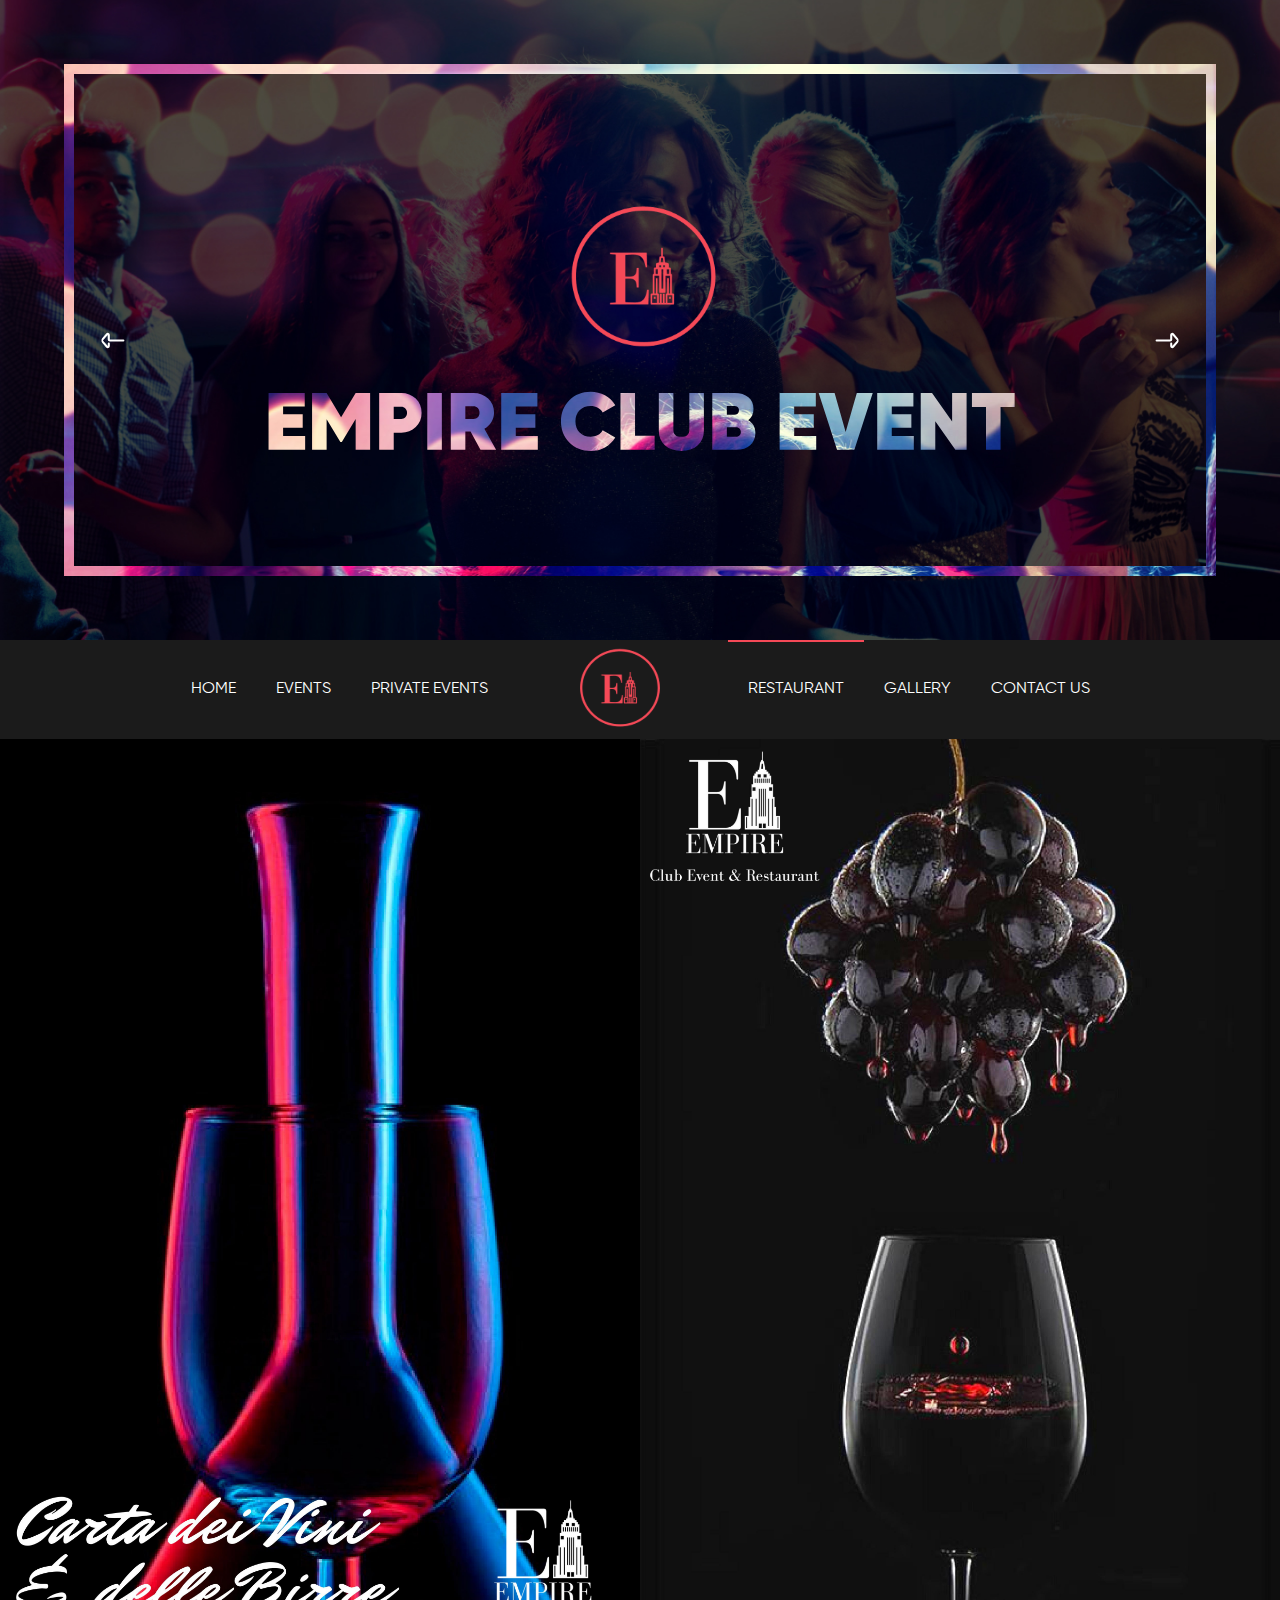
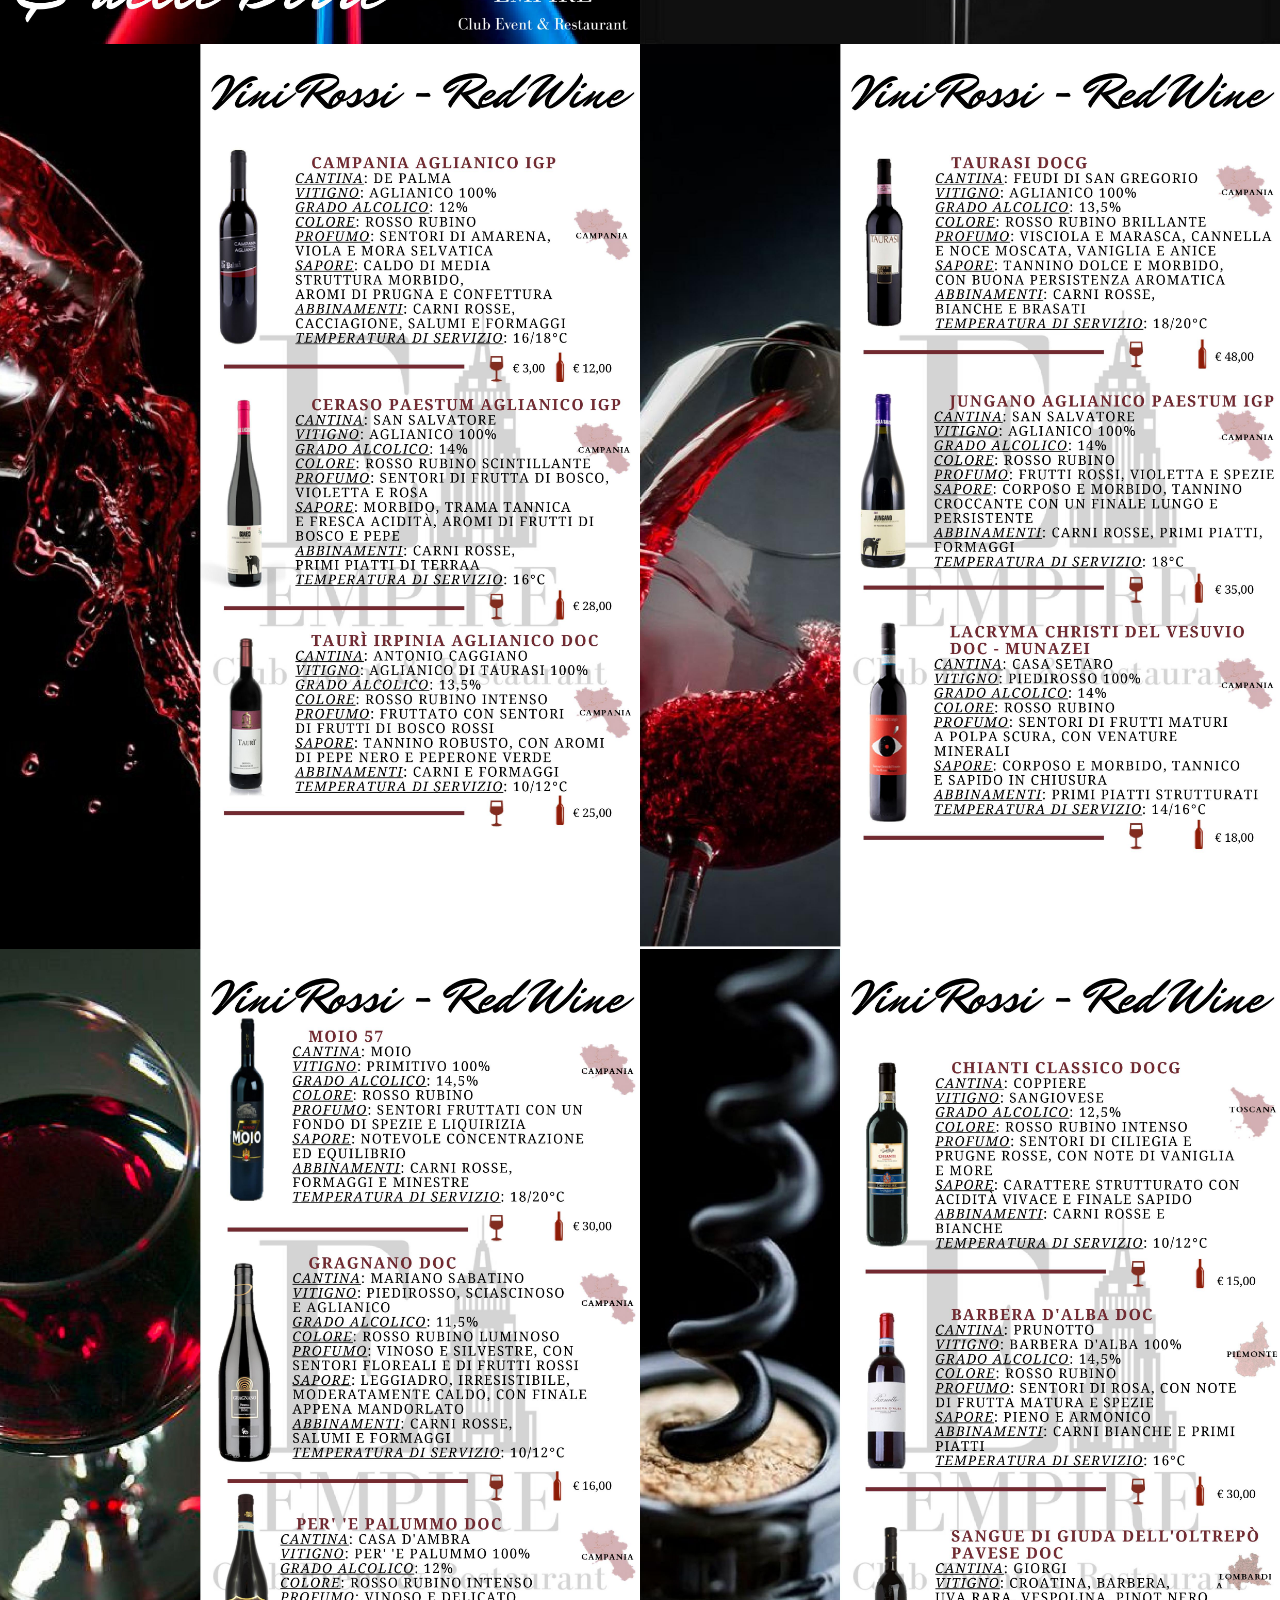
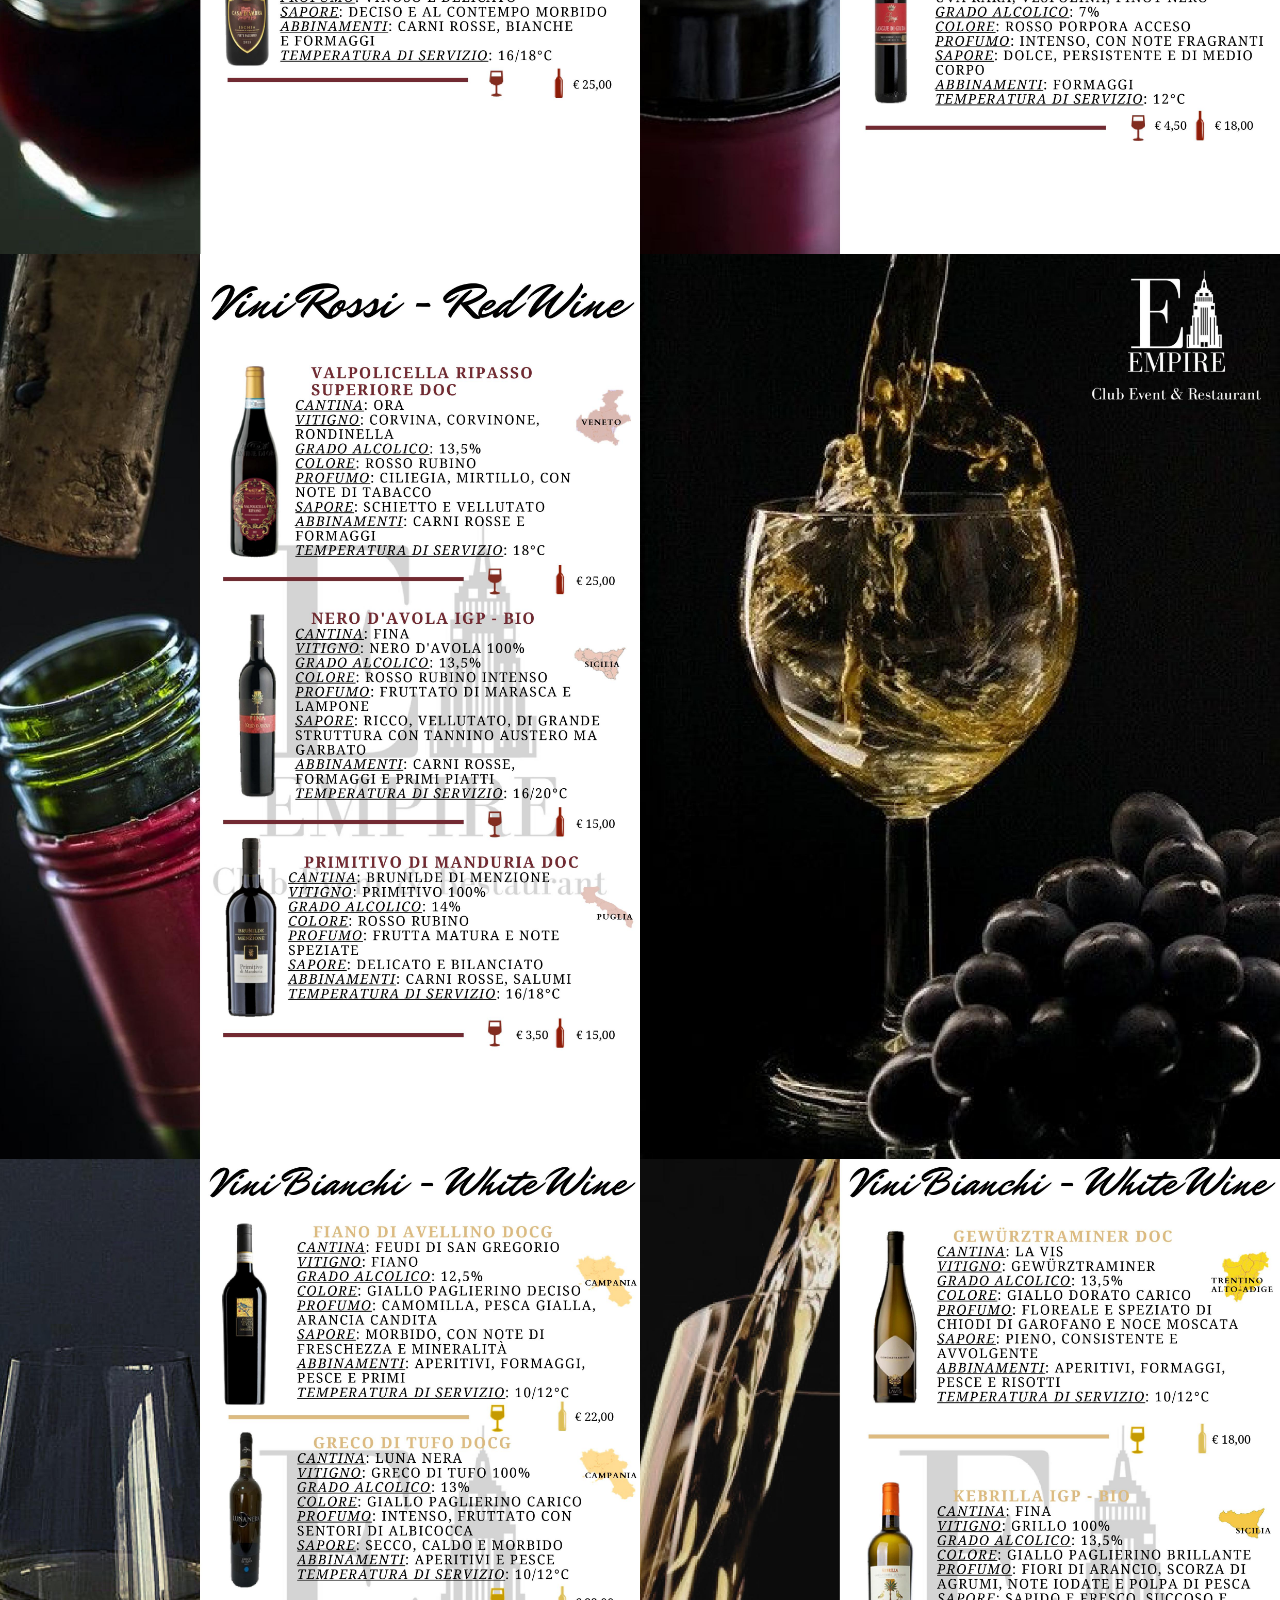
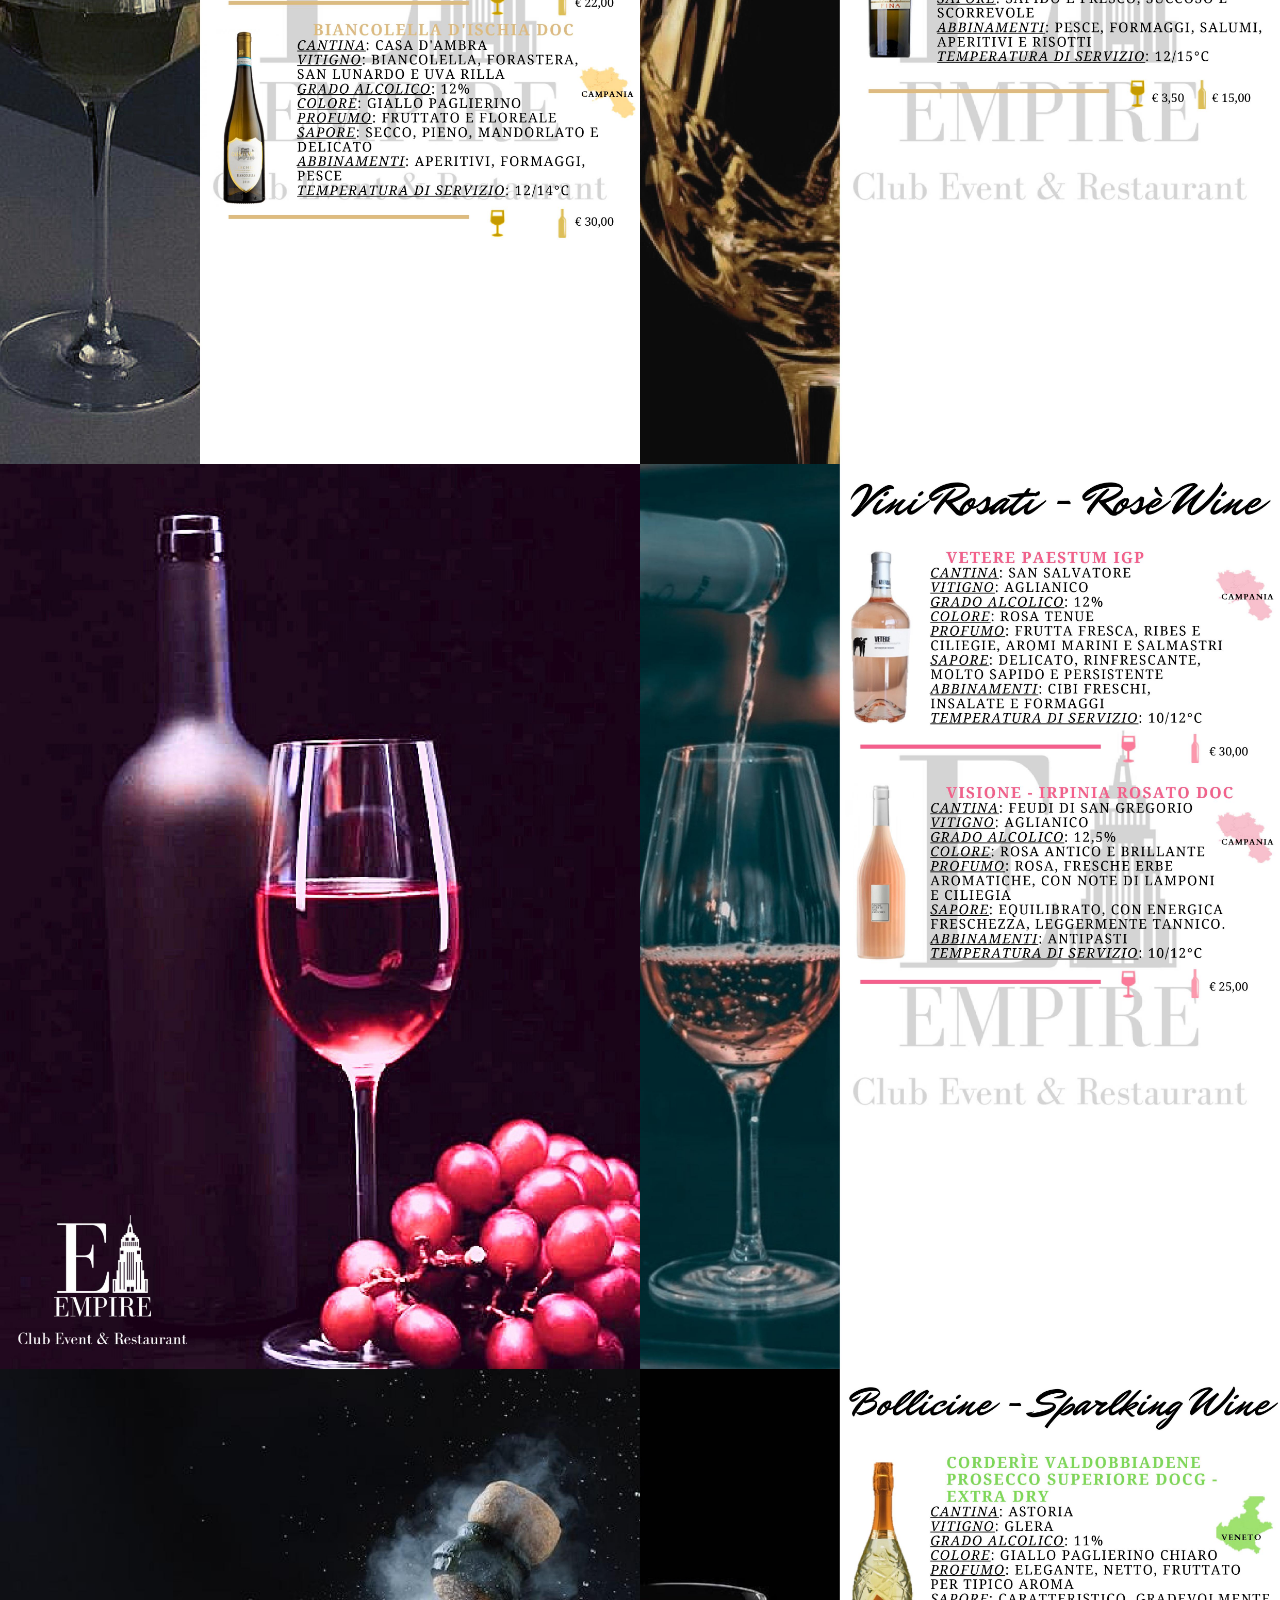
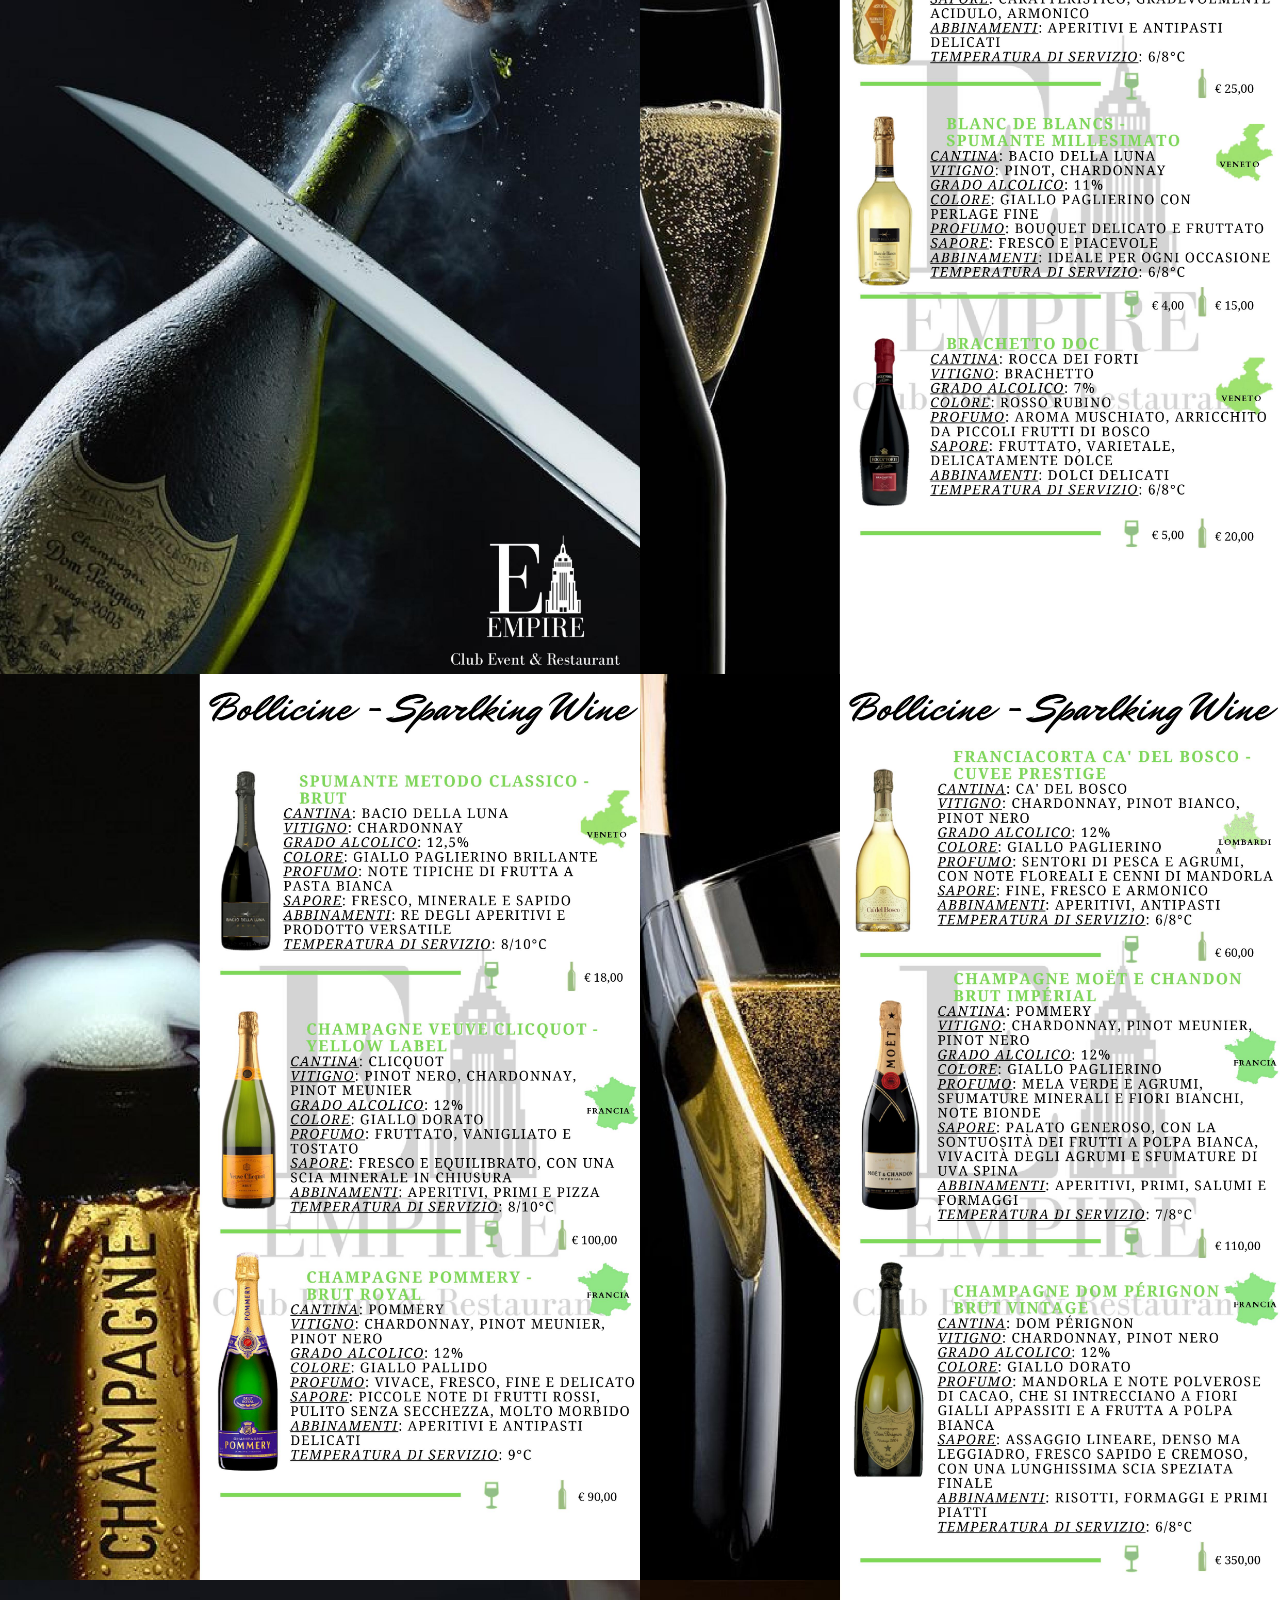
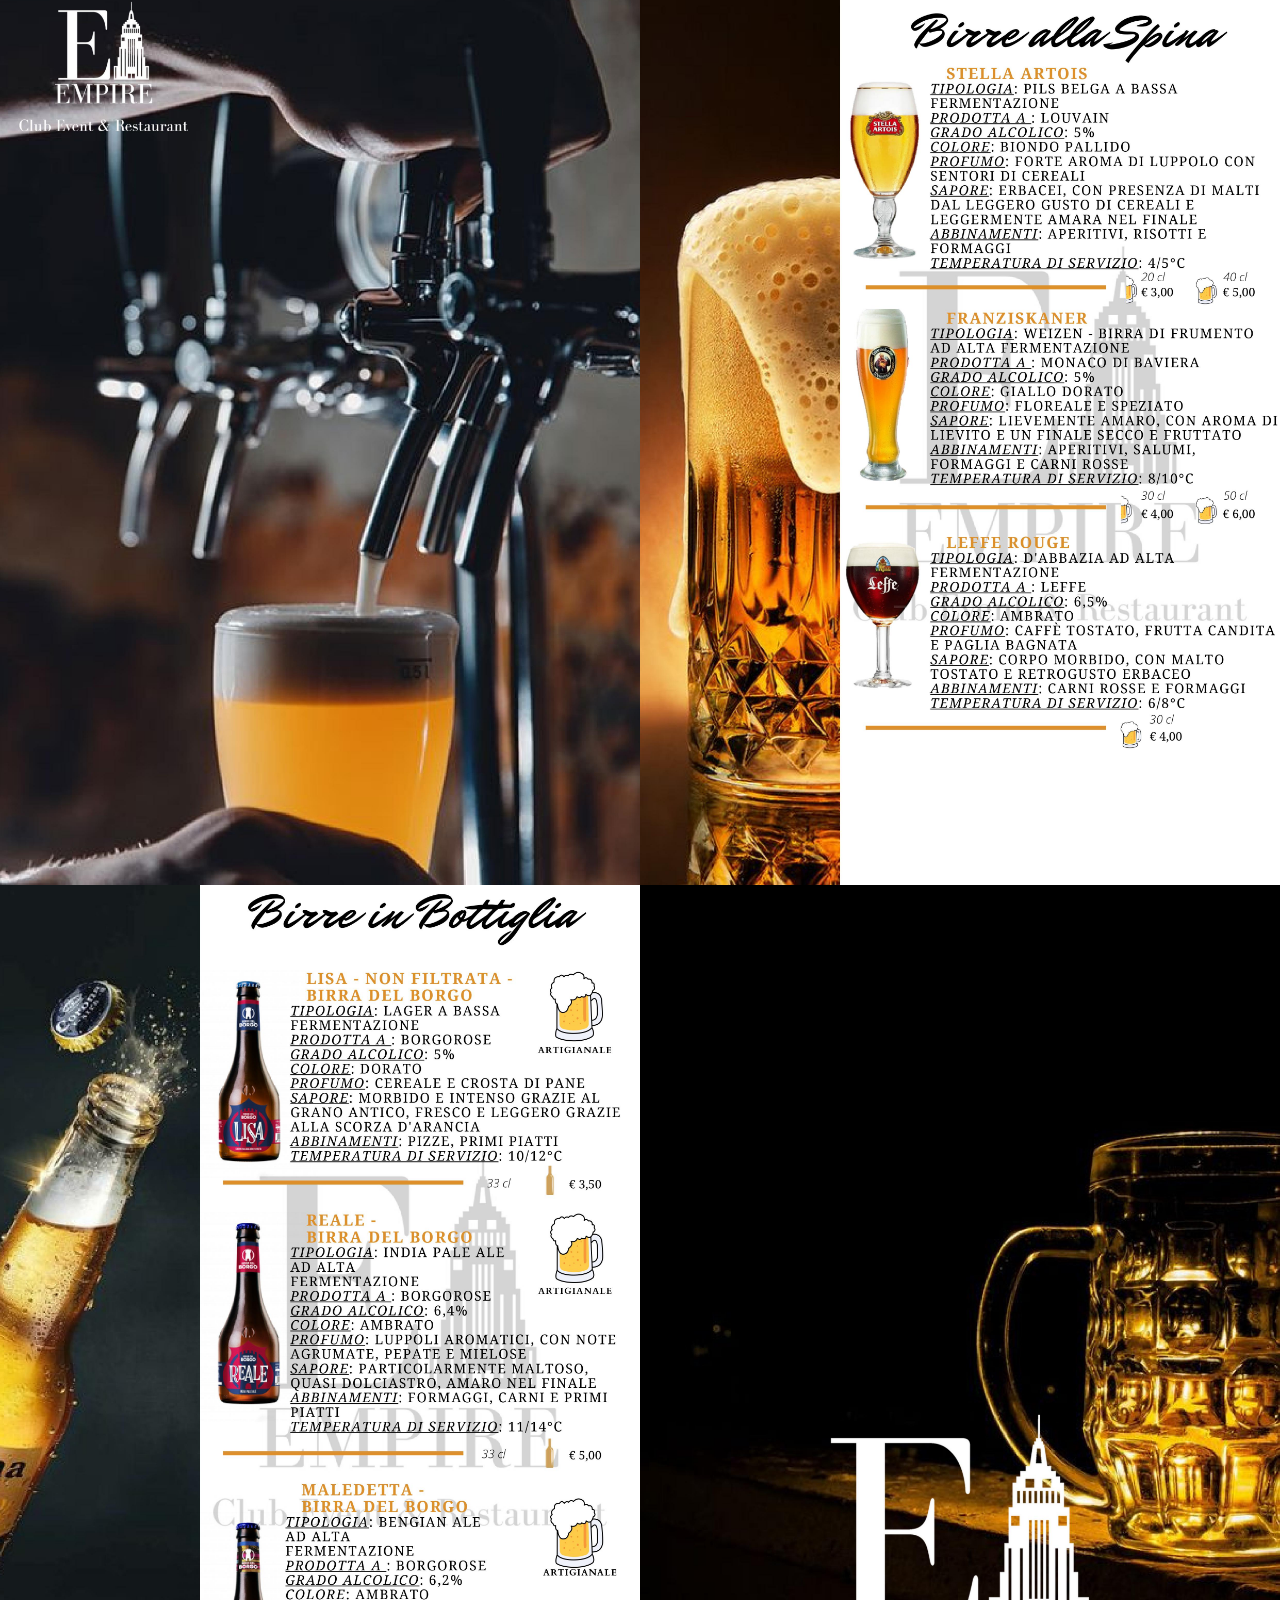
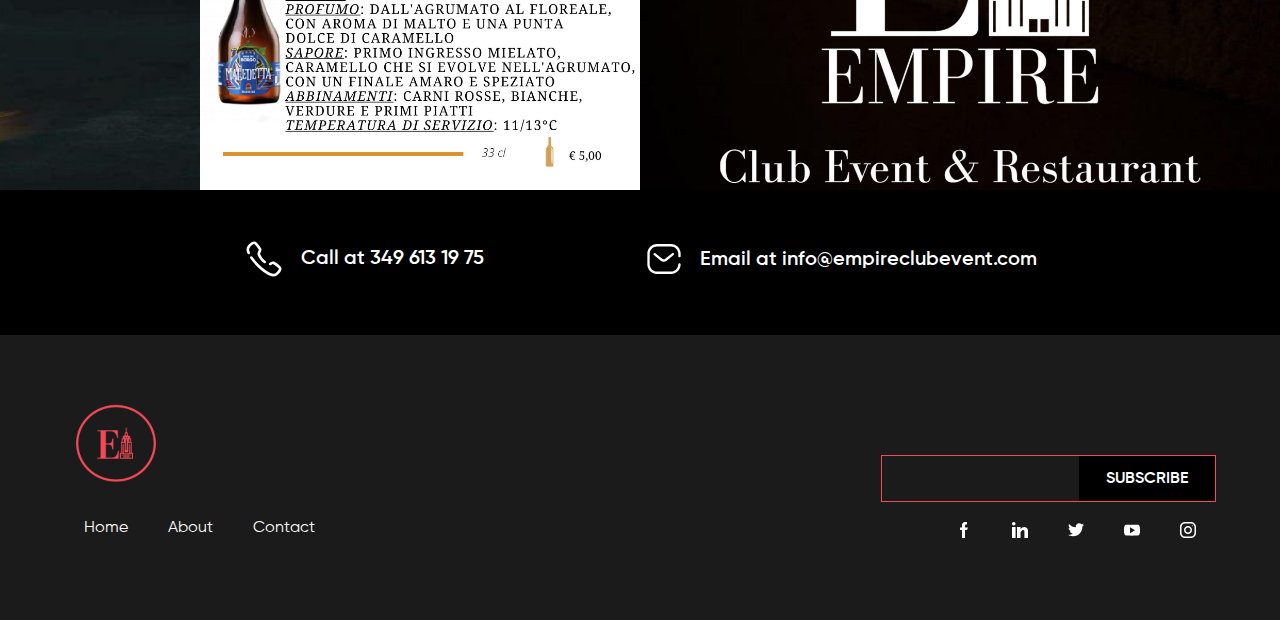
<file: menu-detail-carta.html>
<!DOCTYPE html>
<html lang="en">
  <head>
    <link rel="stylesheet" href="style.css" />
    <meta charset="UTF-8" />
    <meta http-equiv="X-UA-Compatible" content="IE=edge" />
    <meta name="viewport" content="width=device-width, initial-scale=1.0" />
    <title>Menu - Empire Club Event</title>
  </head>
  <body id="body">
    <!-- Hero Section -->
    <section class="hero-section">
      <div class="hero-background">
        <img src="images/hero-background-2.jpg" alt="slider-1" id="slider-1" />
        <img src="images/hero-background.jpg" alt="slider-2" id="slider-2" />
      </div>
      <div class="wrapper" id="jancok">
        <img src="images/logo.svg" alt="logo" class="hero-section__logo" />
        <img
          src="images/empire-title.svg"
          alt="empire title"
          class="hero-section__title"
          id="title"
        />

        <img
          src="images/menu-icon.svg"
          alt="menu-icon"
          class="menu-icon"
          id="menu"
        />
        <div class="arrows">
          <div class="arrow-container" id="btn-prev">
            <img src="images/left.svg" alt="arrow-left" />
          </div>
          <div class="arrow-container" id="btn-next">
            <img src="images/right.svg" alt="arrow-right" />
          </div>
        </div>
      </div>
    </section>

    <!-- Navbar Section -->
    <nav class="navbar-section">
      <ul>
        <li><a href="index.html">Home</a></li>
        <li><a href="">events</a></li>
        <li><a href="">private events</a></li>
      </ul>
      <img src="images/logo.svg" alt="logo" classname="navbar-section__logo" />
      <ul>
        <li class="active"><a href="menu.html">restaurant</a></li>
        <li><a href="gallery.html">gallery</a></li>
        <li><a href="">contact us</a></li>
      </ul>
    </nav>

    <!-- Navbar Offset -->
    <div class="offset-wrapper" id="offset-wrapper">
      <nav class="navbar-offset" id="offset">
        <ul>
          <a href="index.html"
            ><li>
              <svg
                width="24"
                height="24"
                viewBox="0 0 24 24"
                fill="none"
                xmlns="http://www.w3.org/2000/svg"
                class="navbar-offset__icon"
              >
                <path
                  d="M3 9L12 2L21 9V20C21 20.5304 20.7893 21.0391 20.4142 21.4142C20.0391 21.7893 19.5304 22 19 22H5C4.46957 22 3.96086 21.7893 3.58579 21.4142C3.21071 21.0391 3 20.5304 3 20V9Z"
                  stroke="white"
                  stroke-width="2"
                  stroke-linecap="round"
                  stroke-linejoin="round"
                />
                <path
                  d="M9 22V12H15V22"
                  stroke="white"
                  stroke-width="2"
                  stroke-linecap="round"
                  stroke-linejoin="round"
                />
              </svg>
              Home
            </li></a
          >

          <a href="">
            <li>
              <svg
                width="24"
                height="24"
                viewBox="0 0 24 24"
                fill="none"
                class="navbar-offset__icon"
                xmlns="http://www.w3.org/2000/svg"
              >
                <path
                  d="M19 4H5C3.89543 4 3 4.89543 3 6V20C3 21.1046 3.89543 22 5 22H19C20.1046 22 21 21.1046 21 20V6C21 4.89543 20.1046 4 19 4Z"
                  stroke="white"
                  stroke-width="2"
                  stroke-linecap="round"
                  stroke-linejoin="round"
                />
                <path
                  d="M16 2V6"
                  stroke="white"
                  stroke-width="2"
                  stroke-linecap="round"
                  stroke-linejoin="round"
                />
                <path
                  d="M8 2V6"
                  stroke="white"
                  stroke-width="2"
                  stroke-linecap="round"
                  stroke-linejoin="round"
                />
                <g clip-path="url(#clip0_29227_92)">
                  <path
                    d="M11.9997 15.25C14.0835 15.25 14.9163 13.5834 14.9163 11.0834V9.41669C14.9163 9.41669 13.3899 9.41669 11.9997 9.41669C10.6094 9.41669 9.08301 9.41669 9.08301 9.41669V11.0834C9.08301 13.5834 9.91586 15.25 11.9997 15.25Z"
                    stroke="white"
                    stroke-linecap="round"
                    stroke-linejoin="round"
                  />
                  <line
                    x1="12.083"
                    y1="15.3333"
                    x2="12.083"
                    y2="18.5"
                    stroke="white"
                    stroke-linecap="round"
                  />
                  <line
                    x1="10.417"
                    y1="18.5"
                    x2="13.5837"
                    y2="18.5"
                    stroke="white"
                    stroke-linecap="round"
                  />
                </g>
                <defs>
                  <clipPath id="clip0_29227_92">
                    <rect
                      width="10"
                      height="10"
                      fill="white"
                      transform="translate(7 9)"
                    />
                  </clipPath>
                </defs>
              </svg>
              Events
            </li></a
          >

          <a href="">
            <li>
              <svg
                width="24"
                height="24"
                viewBox="0 0 24 24"
                fill="none"
                class="navbar-offset__icon"
                xmlns="http://www.w3.org/2000/svg"
              >
                <path
                  d="M16.0002 14V19H8.00024V14"
                  stroke="white"
                  stroke-linecap="round"
                  stroke-linejoin="round"
                />
                <path
                  d="M16.9998 11.5H6.99976V14H16.9998V11.5Z"
                  stroke="white"
                  stroke-linecap="round"
                  stroke-linejoin="round"
                />
                <path
                  d="M12 19V11.5"
                  stroke="white"
                  stroke-linecap="round"
                  stroke-linejoin="round"
                />
                <path
                  d="M11.9998 11.5H9.74976C9.41824 11.5 9.10029 11.3683 8.86587 11.1339C8.63145 10.8995 8.49976 10.5815 8.49976 10.25C8.49976 9.91848 8.63145 9.60054 8.86587 9.36612C9.10029 9.1317 9.41824 9 9.74976 9C11.4998 9 11.9998 11.5 11.9998 11.5Z"
                  stroke="white"
                  stroke-linecap="round"
                  stroke-linejoin="round"
                />
                <path
                  d="M12 11.5H14.25C14.5815 11.5 14.8995 11.3683 15.1339 11.1339C15.3683 10.8995 15.5 10.5815 15.5 10.25C15.5 9.91848 15.3683 9.60054 15.1339 9.36612C14.8995 9.1317 14.5815 9 14.25 9C12.5 9 12 11.5 12 11.5Z"
                  stroke="white"
                  stroke-linecap="round"
                  stroke-linejoin="round"
                />
                <path
                  d="M19 4H5C3.89543 4 3 4.89543 3 6V20C3 21.1046 3.89543 22 5 22H19C20.1046 22 21 21.1046 21 20V6C21 4.89543 20.1046 4 19 4Z"
                  stroke="white"
                  stroke-width="2"
                  stroke-linecap="round"
                  stroke-linejoin="round"
                />
                <path
                  d="M16 2V6"
                  stroke="white"
                  stroke-width="2"
                  stroke-linecap="round"
                  stroke-linejoin="round"
                />
                <path
                  d="M8 2V6"
                  stroke="white"
                  stroke-width="2"
                  stroke-linecap="round"
                  stroke-linejoin="round"
                />
              </svg>
              Private Events
            </li></a
          >

          <a href="menu.html">
            <li class="active">
              <svg
                width="24"
                height="25"
                viewBox="0 0 24 25"
                fill="none"
                class="navbar-offset__icon"
                xmlns="http://www.w3.org/2000/svg"
              >
                <path
                  fill-rule="evenodd"
                  clip-rule="evenodd"
                  d="M2.24796 24.0957V11.5019C1.85441 11.6672 1.4151 11.688 1.00773 11.5605C0.73839 11.4705 0.500942 11.3043 0.324131 11.082C0.14724 10.8568 0.0381673 10.5858 0.00967844 10.3008C-0.0119127 10.0417 0.0184268 9.78096 0.0989186 9.53378C0.17941 9.28661 0.308435 9.05799 0.478428 8.86132C0.498059 8.83682 0.520329 8.81455 0.544835 8.79492L11.6894 0.107418C11.7605 0.0419901 11.8525 0.00392176 11.9491 -1.2383e-05C12.0457 -0.00394652 12.1405 0.0265088 12.2167 0.0859337L23.3847 8.76953C23.4023 8.78292 23.4187 8.79796 23.4335 8.81445C23.6566 9.02997 23.8214 9.29849 23.9126 9.59495C24.0037 9.89141 24.0183 10.2061 23.955 10.5098C23.8941 10.7621 23.772 10.9955 23.5995 11.1894C23.4279 11.3829 23.2102 11.53 22.9667 11.6172C22.7506 11.6909 22.5219 11.7207 22.2941 11.7046C22.0664 11.6884 21.8441 11.6269 21.6405 11.5234V24.0644H20.5468V11.0508C20.5468 10.8555 12.8866 4.80078 12.0409 4.13867C11.1444 4.82031 3.34171 10.8281 3.34171 11.082V24.0996H2.24796V24.0957ZM9.0839 20.7734L10.955 18.5059L11.8124 19.5957L10.1562 21.6953C9.5253 22.498 8.35538 21.6504 9.07804 20.7734H9.0839ZM11.2675 15.6074C11.4452 15.0215 11.3651 14.5293 10.6952 13.791L9.05851 11.8223C8.82608 11.5508 8.27726 11.9512 8.50772 12.2812L9.81632 13.8926C9.86812 13.9547 9.8931 14.0349 9.88578 14.1155C9.87845 14.1961 9.83942 14.2705 9.77726 14.3223C9.71509 14.3741 9.6349 14.399 9.55432 14.3917C9.47374 14.3844 9.39937 14.3454 9.34757 14.2832L7.99405 12.6172C7.7421 12.3281 7.2128 12.709 7.48624 13.0391C7.87687 13.498 8.4628 14.248 8.83976 14.707C8.87198 14.7305 8.89846 14.761 8.9172 14.7962C8.93594 14.8314 8.94644 14.8704 8.94793 14.9103C8.94942 14.9501 8.94185 14.9898 8.92579 15.0263C8.90973 15.0628 8.8856 15.0952 8.85521 15.121C8.82482 15.1468 8.78898 15.1654 8.75036 15.1754C8.71175 15.1854 8.67138 15.1865 8.63229 15.1786C8.5932 15.1707 8.5564 15.154 8.52468 15.1299C8.49295 15.1057 8.46712 15.0746 8.44913 15.0391L7.10538 13.3828C7.05949 13.3394 7.00312 13.3086 6.94178 13.2935C6.88044 13.2784 6.81623 13.2795 6.75543 13.2966C6.69462 13.3137 6.63929 13.3463 6.59485 13.3912C6.55041 13.4361 6.51837 13.4918 6.50187 13.5527C6.41007 13.8203 6.63468 14.0156 6.78897 14.2129L8.28897 16.1504C8.75382 16.6894 9.26554 17.0078 9.87882 16.8281C9.99408 16.7877 10.1042 16.734 10.2069 16.668L14.2343 21.8691C14.2882 21.9346 14.3546 21.9888 14.4296 22.0284C14.5046 22.068 14.5867 22.0924 14.6712 22.1C14.7557 22.1076 14.8409 22.0984 14.9218 22.0728C15.0027 22.0473 15.0777 22.0059 15.1425 21.9512L15.205 21.9004C15.2785 21.8398 15.3392 21.7654 15.3837 21.6812C15.4282 21.5971 15.4557 21.5049 15.4644 21.4102C15.4731 21.3154 15.4629 21.2198 15.4345 21.1289C15.4061 21.0381 15.3599 20.9538 15.2987 20.8808L11.0214 15.9766C11.1272 15.8712 11.2109 15.7456 11.2675 15.6074ZM12.4081 16.7402L13.0722 15.9355C12.2187 13.8223 15.3808 11.0019 16.912 12.2988C18.7753 13.875 16.0155 17.6719 14.0624 16.7344L13.2812 17.7324L12.412 16.7402H12.4081Z"
                  fill="white"
                />
              </svg>
              Restaurant
            </li></a
          >

          <a href="gallery.html">
            <li>
              <svg
                width="24"
                height="24"
                viewBox="0 0 24 24"
                fill="none"
                class="navbar-offset__icon"
                xmlns="http://www.w3.org/2000/svg"
              >
                <path
                  d="M19 3H5C3.89543 3 3 3.89543 3 5V19C3 20.1046 3.89543 21 5 21H19C20.1046 21 21 20.1046 21 19V5C21 3.89543 20.1046 3 19 3Z"
                  stroke="white"
                  stroke-width="2"
                  stroke-linecap="round"
                  stroke-linejoin="round"
                />
                <path
                  d="M9 11C10.1046 11 11 10.1046 11 9C11 7.89543 10.1046 7 9 7C7.89543 7 7 7.89543 7 9C7 10.1046 7.89543 11 9 11Z"
                  stroke="white"
                  stroke-width="2"
                  stroke-linecap="round"
                  stroke-linejoin="round"
                />
                <path
                  d="M21 15L17.914 11.914C17.5389 11.5391 17.0303 11.3284 16.5 11.3284C15.9697 11.3284 15.4611 11.5391 15.086 11.914L6 21"
                  stroke="white"
                  stroke-width="2"
                  stroke-linecap="round"
                  stroke-linejoin="round"
                />
              </svg>
              Gallery
            </li></a
          >

          <a href=""
            ><li>
              <svg
                width="24"
                height="24"
                viewBox="0 0 24 24"
                fill="none"
                class="navbar-offset__icon"
                xmlns="http://www.w3.org/2000/svg"
              >
                <path
                  d="M21.9999 16.92V19.92C22.0011 20.1985 21.944 20.4742 21.8324 20.7293C21.7209 20.9845 21.5572 21.2136 21.352 21.4019C21.1468 21.5901 20.9045 21.7335 20.6407 21.8227C20.3769 21.9119 20.0973 21.9451 19.8199 21.92C16.7428 21.5856 13.7869 20.5341 11.1899 18.85C8.77376 17.3147 6.72527 15.2662 5.18993 12.85C3.49991 10.2412 2.44818 7.27099 2.11993 4.18C2.09494 3.90346 2.12781 3.62476 2.21643 3.36162C2.30506 3.09849 2.4475 2.85669 2.6347 2.65162C2.82189 2.44655 3.04974 2.28271 3.30372 2.17052C3.55771 2.05833 3.83227 2.00026 4.10993 2H7.10993C7.59524 1.99522 8.06572 2.16708 8.43369 2.48353C8.80166 2.79998 9.04201 3.23944 9.10993 3.72C9.23656 4.68006 9.47138 5.62272 9.80993 6.53C9.94448 6.88792 9.9736 7.27691 9.89384 7.65088C9.81408 8.02484 9.6288 8.36811 9.35993 8.64L8.08993 9.91C9.51349 12.4135 11.5864 14.4864 14.0899 15.91L15.3599 14.64C15.6318 14.3711 15.9751 14.1858 16.3491 14.1061C16.723 14.0263 17.112 14.0555 17.4699 14.19C18.3772 14.5285 19.3199 14.7634 20.2799 14.89C20.7657 14.9585 21.2093 15.2032 21.5265 15.5775C21.8436 15.9518 22.0121 16.4296 21.9999 16.92Z"
                  stroke="white"
                  stroke-width="2"
                  stroke-linecap="round"
                  stroke-linejoin="round"
                />
              </svg>
              Contact Us
            </li></a
          >
        </ul>
        <div class="social-media">
          <ul>
            <li>
              <img src="images/fb-icon.svg" alt="Facebook Icon" />
            </li>
            <li>
              <img src="images/linkedin-icon.svg" alt="Linkedin Icon" />
            </li>
            <li>
              <img src="images/twitter-icon.svg" alt="Twitter Icon" />
            </li>
            <li>
              <img src="images/youtube-icon.svg" alt="Youtube Icon" />
            </li>
            <li>
              <img src="images/instagram-icon.svg" alt="Instagram Icon" />
            </li>
          </ul>
        </div>
        <img
          src="images/close.svg"
          alt="close icon"
          class="close-icon"
          id="close"
        />
      </nav>
    </div>

    <section class="menu-section">
      <img src="images/carta/0001.jpg" alt="menu item" class="menu-item" />
      <img src="images/carta/0002.jpg" alt="menu item" class="menu-item" />
      <img src="images/carta/0003.jpg" alt="menu item" class="menu-item" />
      <img src="images/carta/0004.jpg" alt="menu item" class="menu-item" />
      <img src="images/carta/0005.jpg" alt="menu item" class="menu-item" />
      <img src="images/carta/0006.jpg" alt="menu item" class="menu-item" />
      <img src="images/carta/0007.jpg" alt="menu item" class="menu-item" />
      <img src="images/carta/0008.jpg" alt="menu item" class="menu-item" />
      <img src="images/carta/0009.jpg" alt="menu item" class="menu-item" />
      <img src="images/carta/0010.jpg" alt="menu item" class="menu-item" />
      <img src="images/carta/0011.jpg" alt="menu item" class="menu-item" />
      <img src="images/carta/0012.jpg" alt="menu item" class="menu-item" />
      <img src="images/carta/0013.jpg" alt="menu item" class="menu-item" />
      <img src="images/carta/0014.jpg" alt="menu item" class="menu-item" />
      <img src="images/carta/0015.jpg" alt="menu item" class="menu-item" />
      <img src="images/carta/0016.jpg" alt="menu item" class="menu-item" />
      <img src="images/carta/0017.jpg" alt="menu item" class="menu-item" />
      <img src="images/carta/0018.jpg" alt="menu item" class="menu-item" />
      <img src="images/carta/0019.jpg" alt="menu item" class="menu-item" />
      <img src="images/carta/0021.jpg" alt="menu item" class="menu-item" />
    </section>

    <!-- Map Section -->
    <section class="map-section">
      <div class="information">
        <div class="phone">Call at 349 613 19 75</div>
        <div class="email">Email at info@empireclubevent.com</div>
      </div>
    </section>

    <!-- footer -->
    <footer class="footer">
      <div class="left">
        <img src="images/logo.svg" alt="logo" />
        <div class="links">
          <ul>
            <li><a href="">Home</a></li>
            <li><a href="">About</a></li>
            <li><a href="">Contact</a></li>
          </ul>
        </div>
      </div>
      <div class="right">
        <div class="subscribe">
          <input type="text" />
          <div class="btn-subscribe">subscribe</div>
        </div>
        <div class="social-media">
          <ul>
            <li>
              <img src="images/fb-icon.svg" alt="Facebook Icon" />
            </li>
            <li>
              <img src="images/linkedin-icon.svg" alt="Linkedin Icon" />
            </li>
            <li>
              <img src="images/twitter-icon.svg" alt="Twitter Icon" />
            </li>
            <li>
              <img src="images/youtube-icon.svg" alt="Youtube Icon" />
            </li>
            <li>
              <img src="images/instagram-icon.svg" alt="Instagram Icon" />
            </li>
          </ul>
        </div>
      </div>
    </footer>

    <!-- javascript -->
    <script src="script.js"></script>
  </body>
</html>
</file>
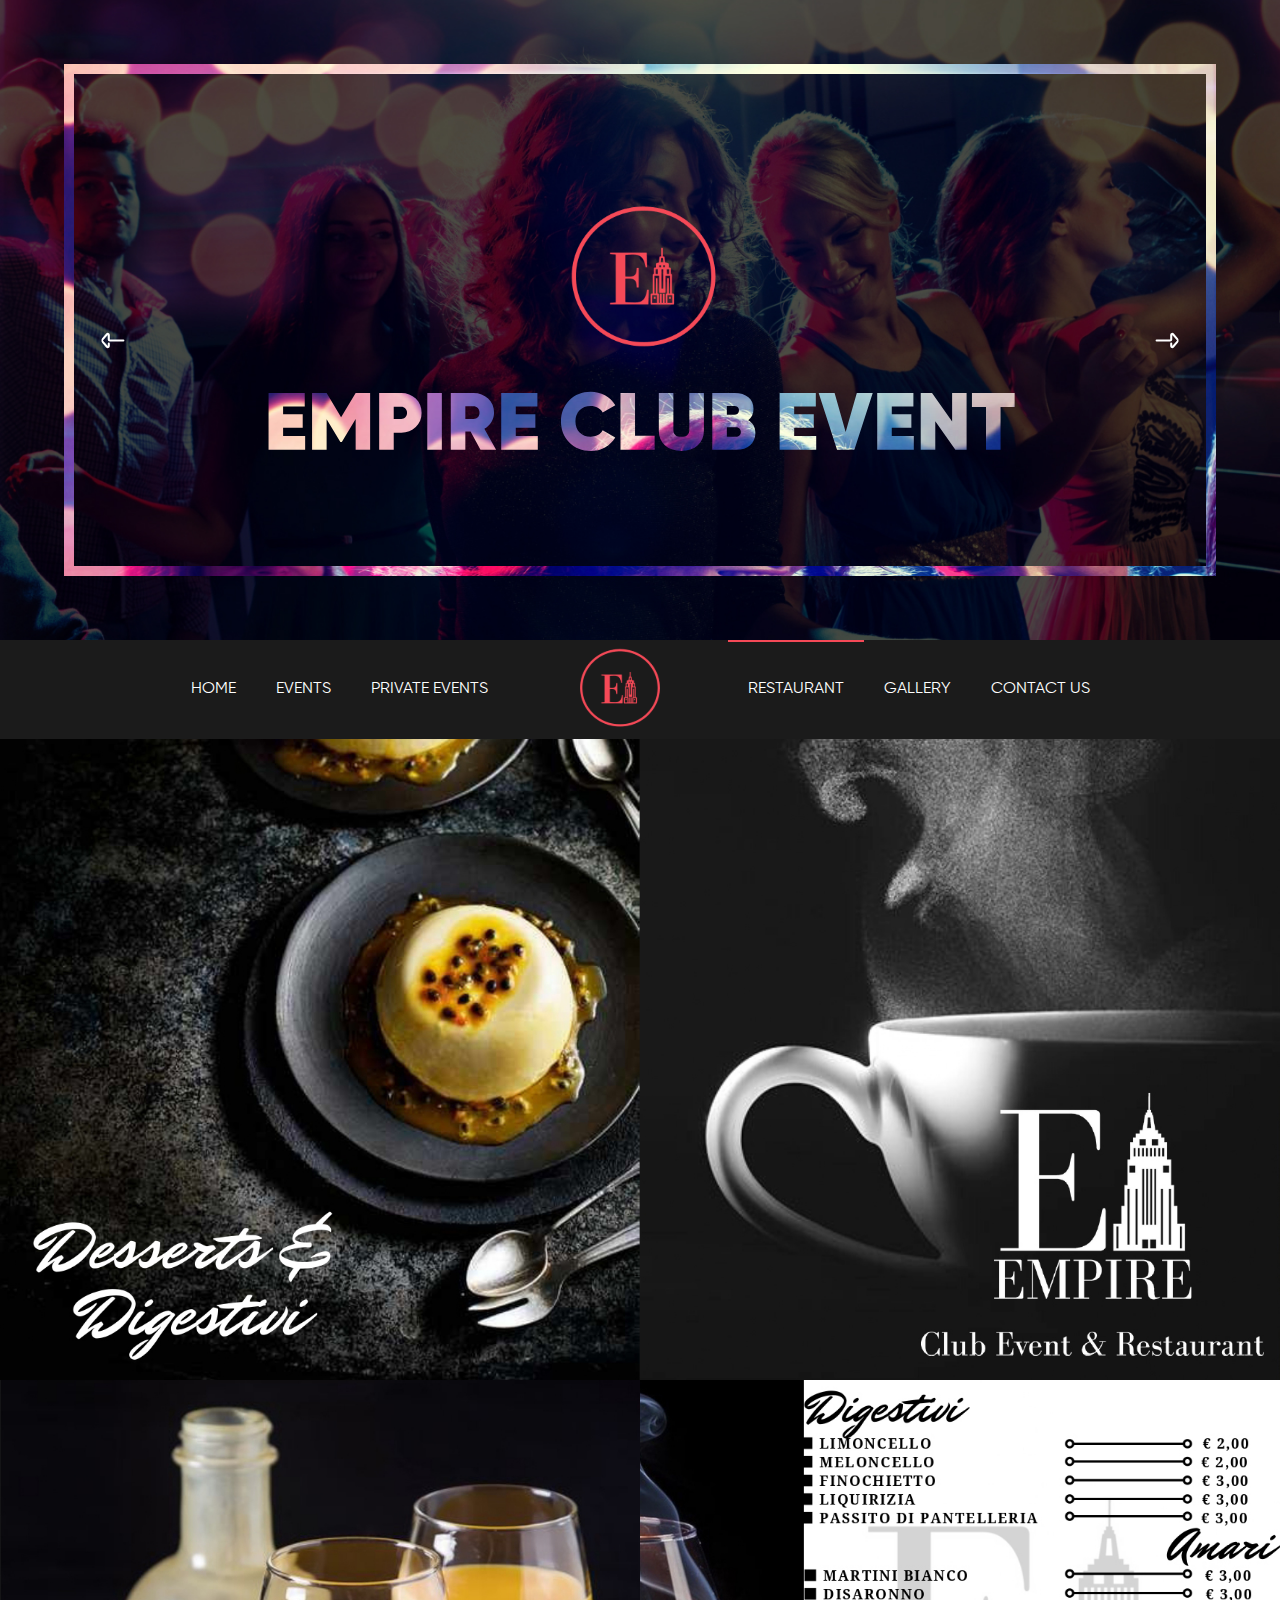
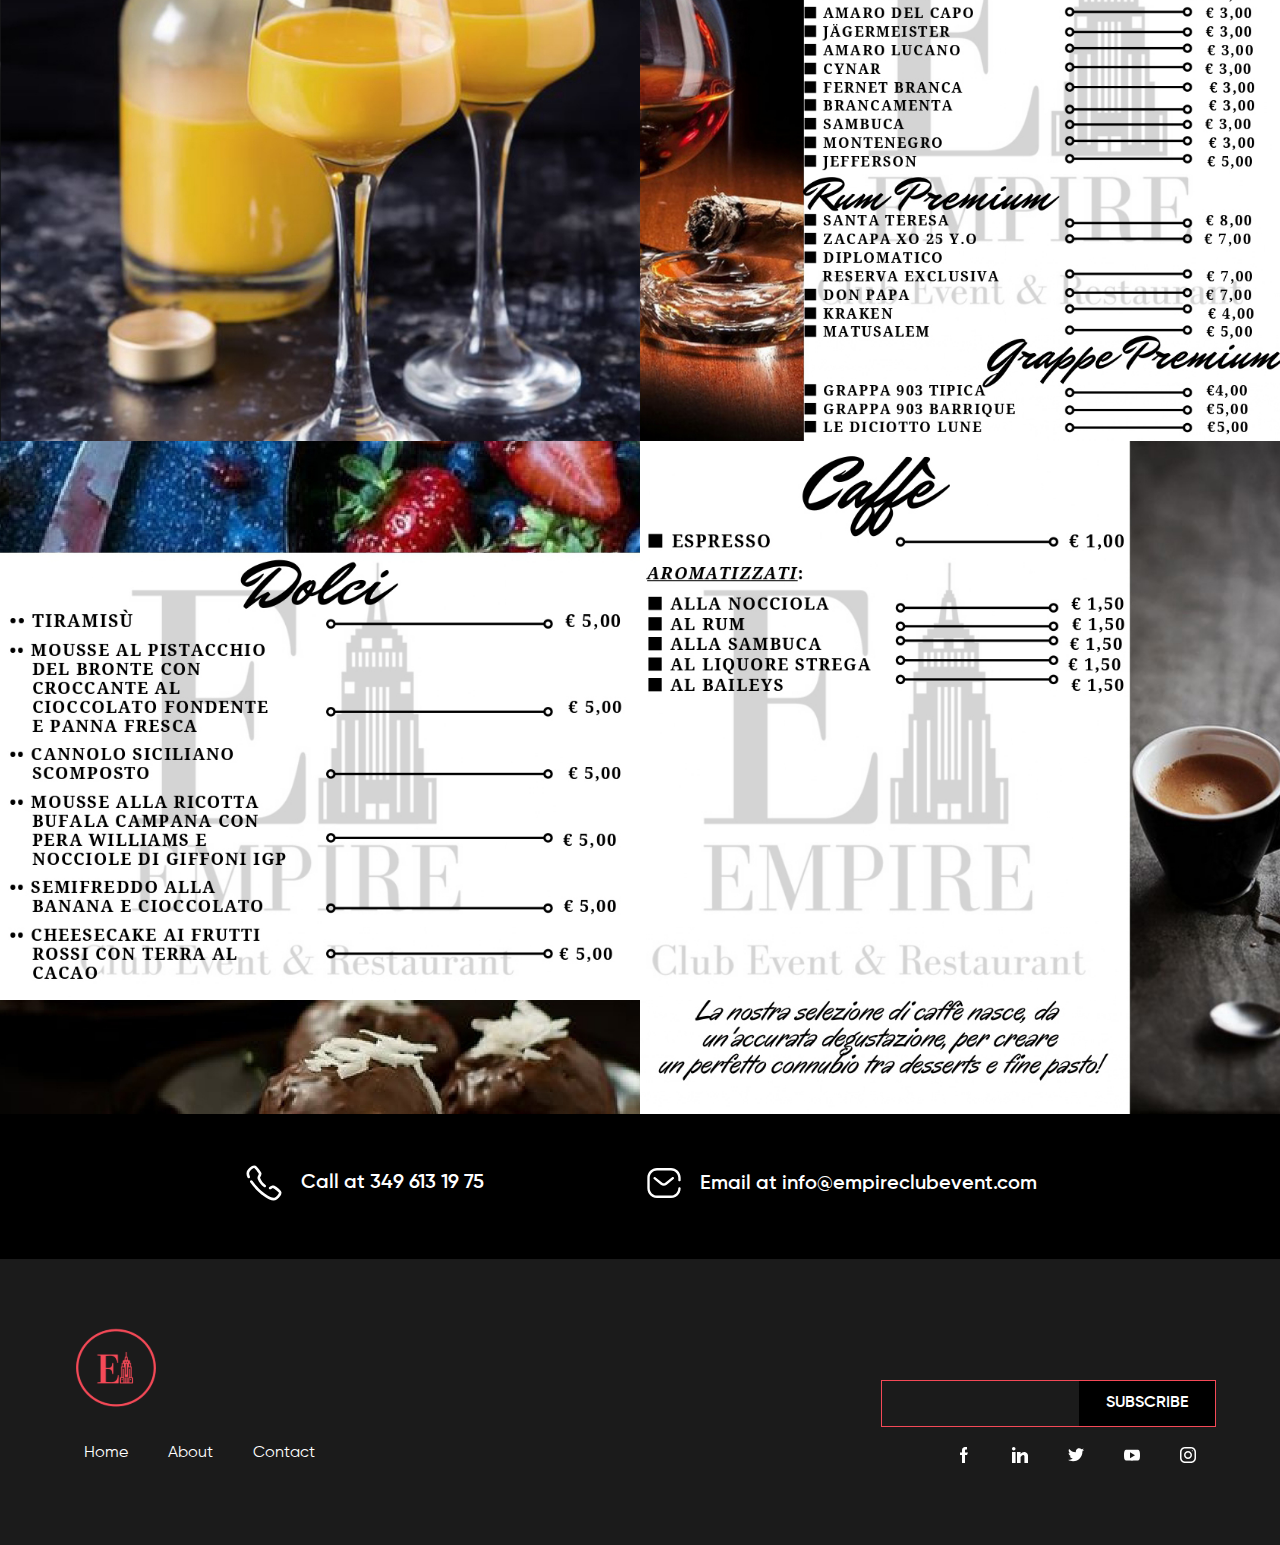
<file: menu-detail-dessert.html>
<!DOCTYPE html>
<html lang="en">
  <head>
    <link rel="stylesheet" href="style.css" />
    <meta charset="UTF-8" />
    <meta http-equiv="X-UA-Compatible" content="IE=edge" />
    <meta name="viewport" content="width=device-width, initial-scale=1.0" />
    <title>Menu - Empire Club Event</title>
  </head>
  <body id="body">
    <!-- Hero Section -->
    <section class="hero-section">
      <div class="hero-background">
        <img src="images/hero-background-2.jpg" alt="slider-1" id="slider-1" />
        <img src="images/hero-background.jpg" alt="slider-2" id="slider-2" />
      </div>
      <div class="wrapper" id="jancok">
        <img src="images/logo.svg" alt="logo" class="hero-section__logo" />
        <img
          src="images/empire-title.svg"
          alt="empire title"
          class="hero-section__title"
          id="title"
        />

        <img
          src="images/menu-icon.svg"
          alt="menu-icon"
          class="menu-icon"
          id="menu"
        />
        <div class="arrows">
          <div class="arrow-container" id="btn-prev">
            <img src="images/left.svg" alt="arrow-left" />
          </div>
          <div class="arrow-container" id="btn-next">
            <img src="images/right.svg" alt="arrow-right" />
          </div>
        </div>
      </div>
    </section>

    <!-- Navbar Section -->
    <nav class="navbar-section">
      <ul>
        <li><a href="index.html">Home</a></li>
        <li><a href="">events</a></li>
        <li><a href="">private events</a></li>
      </ul>
      <img src="images/logo.svg" alt="logo" classname="navbar-section__logo" />
      <ul>
        <li class="active"><a href="menu.html">restaurant</a></li>
        <li><a href="gallery.html">gallery</a></li>
        <li><a href="">contact us</a></li>
      </ul>
    </nav>

    <!-- Navbar Offset -->
    <div class="offset-wrapper" id="offset-wrapper">
      <nav class="navbar-offset" id="offset">
        <ul>
          <a href="index.html"
            ><li>
              <svg
                width="24"
                height="24"
                viewBox="0 0 24 24"
                fill="none"
                xmlns="http://www.w3.org/2000/svg"
                class="navbar-offset__icon"
              >
                <path
                  d="M3 9L12 2L21 9V20C21 20.5304 20.7893 21.0391 20.4142 21.4142C20.0391 21.7893 19.5304 22 19 22H5C4.46957 22 3.96086 21.7893 3.58579 21.4142C3.21071 21.0391 3 20.5304 3 20V9Z"
                  stroke="white"
                  stroke-width="2"
                  stroke-linecap="round"
                  stroke-linejoin="round"
                />
                <path
                  d="M9 22V12H15V22"
                  stroke="white"
                  stroke-width="2"
                  stroke-linecap="round"
                  stroke-linejoin="round"
                />
              </svg>
              Home
            </li></a
          >

          <a href="">
            <li>
              <svg
                width="24"
                height="24"
                viewBox="0 0 24 24"
                fill="none"
                class="navbar-offset__icon"
                xmlns="http://www.w3.org/2000/svg"
              >
                <path
                  d="M19 4H5C3.89543 4 3 4.89543 3 6V20C3 21.1046 3.89543 22 5 22H19C20.1046 22 21 21.1046 21 20V6C21 4.89543 20.1046 4 19 4Z"
                  stroke="white"
                  stroke-width="2"
                  stroke-linecap="round"
                  stroke-linejoin="round"
                />
                <path
                  d="M16 2V6"
                  stroke="white"
                  stroke-width="2"
                  stroke-linecap="round"
                  stroke-linejoin="round"
                />
                <path
                  d="M8 2V6"
                  stroke="white"
                  stroke-width="2"
                  stroke-linecap="round"
                  stroke-linejoin="round"
                />
                <g clip-path="url(#clip0_29227_92)">
                  <path
                    d="M11.9997 15.25C14.0835 15.25 14.9163 13.5834 14.9163 11.0834V9.41669C14.9163 9.41669 13.3899 9.41669 11.9997 9.41669C10.6094 9.41669 9.08301 9.41669 9.08301 9.41669V11.0834C9.08301 13.5834 9.91586 15.25 11.9997 15.25Z"
                    stroke="white"
                    stroke-linecap="round"
                    stroke-linejoin="round"
                  />
                  <line
                    x1="12.083"
                    y1="15.3333"
                    x2="12.083"
                    y2="18.5"
                    stroke="white"
                    stroke-linecap="round"
                  />
                  <line
                    x1="10.417"
                    y1="18.5"
                    x2="13.5837"
                    y2="18.5"
                    stroke="white"
                    stroke-linecap="round"
                  />
                </g>
                <defs>
                  <clipPath id="clip0_29227_92">
                    <rect
                      width="10"
                      height="10"
                      fill="white"
                      transform="translate(7 9)"
                    />
                  </clipPath>
                </defs>
              </svg>
              Events
            </li></a
          >

          <a href="">
            <li>
              <svg
                width="24"
                height="24"
                viewBox="0 0 24 24"
                fill="none"
                class="navbar-offset__icon"
                xmlns="http://www.w3.org/2000/svg"
              >
                <path
                  d="M16.0002 14V19H8.00024V14"
                  stroke="white"
                  stroke-linecap="round"
                  stroke-linejoin="round"
                />
                <path
                  d="M16.9998 11.5H6.99976V14H16.9998V11.5Z"
                  stroke="white"
                  stroke-linecap="round"
                  stroke-linejoin="round"
                />
                <path
                  d="M12 19V11.5"
                  stroke="white"
                  stroke-linecap="round"
                  stroke-linejoin="round"
                />
                <path
                  d="M11.9998 11.5H9.74976C9.41824 11.5 9.10029 11.3683 8.86587 11.1339C8.63145 10.8995 8.49976 10.5815 8.49976 10.25C8.49976 9.91848 8.63145 9.60054 8.86587 9.36612C9.10029 9.1317 9.41824 9 9.74976 9C11.4998 9 11.9998 11.5 11.9998 11.5Z"
                  stroke="white"
                  stroke-linecap="round"
                  stroke-linejoin="round"
                />
                <path
                  d="M12 11.5H14.25C14.5815 11.5 14.8995 11.3683 15.1339 11.1339C15.3683 10.8995 15.5 10.5815 15.5 10.25C15.5 9.91848 15.3683 9.60054 15.1339 9.36612C14.8995 9.1317 14.5815 9 14.25 9C12.5 9 12 11.5 12 11.5Z"
                  stroke="white"
                  stroke-linecap="round"
                  stroke-linejoin="round"
                />
                <path
                  d="M19 4H5C3.89543 4 3 4.89543 3 6V20C3 21.1046 3.89543 22 5 22H19C20.1046 22 21 21.1046 21 20V6C21 4.89543 20.1046 4 19 4Z"
                  stroke="white"
                  stroke-width="2"
                  stroke-linecap="round"
                  stroke-linejoin="round"
                />
                <path
                  d="M16 2V6"
                  stroke="white"
                  stroke-width="2"
                  stroke-linecap="round"
                  stroke-linejoin="round"
                />
                <path
                  d="M8 2V6"
                  stroke="white"
                  stroke-width="2"
                  stroke-linecap="round"
                  stroke-linejoin="round"
                />
              </svg>
              Private Events
            </li></a
          >

          <a href="menu.html">
            <li class="active">
              <svg
                width="24"
                height="25"
                viewBox="0 0 24 25"
                fill="none"
                class="navbar-offset__icon"
                xmlns="http://www.w3.org/2000/svg"
              >
                <path
                  fill-rule="evenodd"
                  clip-rule="evenodd"
                  d="M2.24796 24.0957V11.5019C1.85441 11.6672 1.4151 11.688 1.00773 11.5605C0.73839 11.4705 0.500942 11.3043 0.324131 11.082C0.14724 10.8568 0.0381673 10.5858 0.00967844 10.3008C-0.0119127 10.0417 0.0184268 9.78096 0.0989186 9.53378C0.17941 9.28661 0.308435 9.05799 0.478428 8.86132C0.498059 8.83682 0.520329 8.81455 0.544835 8.79492L11.6894 0.107418C11.7605 0.0419901 11.8525 0.00392176 11.9491 -1.2383e-05C12.0457 -0.00394652 12.1405 0.0265088 12.2167 0.0859337L23.3847 8.76953C23.4023 8.78292 23.4187 8.79796 23.4335 8.81445C23.6566 9.02997 23.8214 9.29849 23.9126 9.59495C24.0037 9.89141 24.0183 10.2061 23.955 10.5098C23.8941 10.7621 23.772 10.9955 23.5995 11.1894C23.4279 11.3829 23.2102 11.53 22.9667 11.6172C22.7506 11.6909 22.5219 11.7207 22.2941 11.7046C22.0664 11.6884 21.8441 11.6269 21.6405 11.5234V24.0644H20.5468V11.0508C20.5468 10.8555 12.8866 4.80078 12.0409 4.13867C11.1444 4.82031 3.34171 10.8281 3.34171 11.082V24.0996H2.24796V24.0957ZM9.0839 20.7734L10.955 18.5059L11.8124 19.5957L10.1562 21.6953C9.5253 22.498 8.35538 21.6504 9.07804 20.7734H9.0839ZM11.2675 15.6074C11.4452 15.0215 11.3651 14.5293 10.6952 13.791L9.05851 11.8223C8.82608 11.5508 8.27726 11.9512 8.50772 12.2812L9.81632 13.8926C9.86812 13.9547 9.8931 14.0349 9.88578 14.1155C9.87845 14.1961 9.83942 14.2705 9.77726 14.3223C9.71509 14.3741 9.6349 14.399 9.55432 14.3917C9.47374 14.3844 9.39937 14.3454 9.34757 14.2832L7.99405 12.6172C7.7421 12.3281 7.2128 12.709 7.48624 13.0391C7.87687 13.498 8.4628 14.248 8.83976 14.707C8.87198 14.7305 8.89846 14.761 8.9172 14.7962C8.93594 14.8314 8.94644 14.8704 8.94793 14.9103C8.94942 14.9501 8.94185 14.9898 8.92579 15.0263C8.90973 15.0628 8.8856 15.0952 8.85521 15.121C8.82482 15.1468 8.78898 15.1654 8.75036 15.1754C8.71175 15.1854 8.67138 15.1865 8.63229 15.1786C8.5932 15.1707 8.5564 15.154 8.52468 15.1299C8.49295 15.1057 8.46712 15.0746 8.44913 15.0391L7.10538 13.3828C7.05949 13.3394 7.00312 13.3086 6.94178 13.2935C6.88044 13.2784 6.81623 13.2795 6.75543 13.2966C6.69462 13.3137 6.63929 13.3463 6.59485 13.3912C6.55041 13.4361 6.51837 13.4918 6.50187 13.5527C6.41007 13.8203 6.63468 14.0156 6.78897 14.2129L8.28897 16.1504C8.75382 16.6894 9.26554 17.0078 9.87882 16.8281C9.99408 16.7877 10.1042 16.734 10.2069 16.668L14.2343 21.8691C14.2882 21.9346 14.3546 21.9888 14.4296 22.0284C14.5046 22.068 14.5867 22.0924 14.6712 22.1C14.7557 22.1076 14.8409 22.0984 14.9218 22.0728C15.0027 22.0473 15.0777 22.0059 15.1425 21.9512L15.205 21.9004C15.2785 21.8398 15.3392 21.7654 15.3837 21.6812C15.4282 21.5971 15.4557 21.5049 15.4644 21.4102C15.4731 21.3154 15.4629 21.2198 15.4345 21.1289C15.4061 21.0381 15.3599 20.9538 15.2987 20.8808L11.0214 15.9766C11.1272 15.8712 11.2109 15.7456 11.2675 15.6074ZM12.4081 16.7402L13.0722 15.9355C12.2187 13.8223 15.3808 11.0019 16.912 12.2988C18.7753 13.875 16.0155 17.6719 14.0624 16.7344L13.2812 17.7324L12.412 16.7402H12.4081Z"
                  fill="white"
                />
              </svg>
              Restaurant
            </li></a
          >

          <a href="gallery.html">
            <li>
              <svg
                width="24"
                height="24"
                viewBox="0 0 24 24"
                fill="none"
                class="navbar-offset__icon"
                xmlns="http://www.w3.org/2000/svg"
              >
                <path
                  d="M19 3H5C3.89543 3 3 3.89543 3 5V19C3 20.1046 3.89543 21 5 21H19C20.1046 21 21 20.1046 21 19V5C21 3.89543 20.1046 3 19 3Z"
                  stroke="white"
                  stroke-width="2"
                  stroke-linecap="round"
                  stroke-linejoin="round"
                />
                <path
                  d="M9 11C10.1046 11 11 10.1046 11 9C11 7.89543 10.1046 7 9 7C7.89543 7 7 7.89543 7 9C7 10.1046 7.89543 11 9 11Z"
                  stroke="white"
                  stroke-width="2"
                  stroke-linecap="round"
                  stroke-linejoin="round"
                />
                <path
                  d="M21 15L17.914 11.914C17.5389 11.5391 17.0303 11.3284 16.5 11.3284C15.9697 11.3284 15.4611 11.5391 15.086 11.914L6 21"
                  stroke="white"
                  stroke-width="2"
                  stroke-linecap="round"
                  stroke-linejoin="round"
                />
              </svg>
              Gallery
            </li></a
          >

          <a href=""
            ><li>
              <svg
                width="24"
                height="24"
                viewBox="0 0 24 24"
                fill="none"
                class="navbar-offset__icon"
                xmlns="http://www.w3.org/2000/svg"
              >
                <path
                  d="M21.9999 16.92V19.92C22.0011 20.1985 21.944 20.4742 21.8324 20.7293C21.7209 20.9845 21.5572 21.2136 21.352 21.4019C21.1468 21.5901 20.9045 21.7335 20.6407 21.8227C20.3769 21.9119 20.0973 21.9451 19.8199 21.92C16.7428 21.5856 13.7869 20.5341 11.1899 18.85C8.77376 17.3147 6.72527 15.2662 5.18993 12.85C3.49991 10.2412 2.44818 7.27099 2.11993 4.18C2.09494 3.90346 2.12781 3.62476 2.21643 3.36162C2.30506 3.09849 2.4475 2.85669 2.6347 2.65162C2.82189 2.44655 3.04974 2.28271 3.30372 2.17052C3.55771 2.05833 3.83227 2.00026 4.10993 2H7.10993C7.59524 1.99522 8.06572 2.16708 8.43369 2.48353C8.80166 2.79998 9.04201 3.23944 9.10993 3.72C9.23656 4.68006 9.47138 5.62272 9.80993 6.53C9.94448 6.88792 9.9736 7.27691 9.89384 7.65088C9.81408 8.02484 9.6288 8.36811 9.35993 8.64L8.08993 9.91C9.51349 12.4135 11.5864 14.4864 14.0899 15.91L15.3599 14.64C15.6318 14.3711 15.9751 14.1858 16.3491 14.1061C16.723 14.0263 17.112 14.0555 17.4699 14.19C18.3772 14.5285 19.3199 14.7634 20.2799 14.89C20.7657 14.9585 21.2093 15.2032 21.5265 15.5775C21.8436 15.9518 22.0121 16.4296 21.9999 16.92Z"
                  stroke="white"
                  stroke-width="2"
                  stroke-linecap="round"
                  stroke-linejoin="round"
                />
              </svg>
              Contact Us
            </li></a
          >
        </ul>
        <div class="social-media">
          <ul>
            <li>
              <img src="images/fb-icon.svg" alt="Facebook Icon" />
            </li>
            <li>
              <img src="images/linkedin-icon.svg" alt="Linkedin Icon" />
            </li>
            <li>
              <img src="images/twitter-icon.svg" alt="Twitter Icon" />
            </li>
            <li>
              <img src="images/youtube-icon.svg" alt="Youtube Icon" />
            </li>
            <li>
              <img src="images/instagram-icon.svg" alt="Instagram Icon" />
            </li>
          </ul>
        </div>
        <img
          src="images/close.svg"
          alt="close icon"
          class="close-icon"
          id="close"
        />
      </nav>
    </div>

    <section class="menu-section">
      <img
        src="images/desserts/dessert-1.jpg"
        alt="menu item"
        class="menu-item"
      /><img
        src="images/desserts/dessert-2.jpg"
        alt="menu item"
        class="menu-item"
      /><img
        src="images/desserts/dessert-3.jpg"
        alt="menu item"
        class="menu-item"
      /><img
        src="images/desserts/dessert-4.jpg"
        alt="menu item"
        class="menu-item"
      /><img
        src="images/desserts/dessert-5.jpg"
        alt="menu item"
        class="menu-item"
      /><img
        src="images/desserts/dessert-6.jpg"
        alt="menu item"
        class="menu-item"
      />
    </section>

    <!-- Map Section -->
    <section class="map-section">
      <div class="information">
        <div class="phone">Call at 349 613 19 75</div>
        <div class="email">Email at info@empireclubevent.com</div>
      </div>
    </section>

    <!-- footer -->
    <footer class="footer">
      <div class="left">
        <img src="images/logo.svg" alt="logo" />
        <div class="links">
          <ul>
            <li><a href="">Home</a></li>
            <li><a href="">About</a></li>
            <li><a href="">Contact</a></li>
          </ul>
        </div>
      </div>
      <div class="right">
        <div class="subscribe">
          <input type="text" />
          <div class="btn-subscribe">subscribe</div>
        </div>
        <div class="social-media">
          <ul>
            <li>
              <img src="images/fb-icon.svg" alt="Facebook Icon" />
            </li>
            <li>
              <img src="images/linkedin-icon.svg" alt="Linkedin Icon" />
            </li>
            <li>
              <img src="images/twitter-icon.svg" alt="Twitter Icon" />
            </li>
            <li>
              <img src="images/youtube-icon.svg" alt="Youtube Icon" />
            </li>
            <li>
              <img src="images/instagram-icon.svg" alt="Instagram Icon" />
            </li>
          </ul>
        </div>
      </div>
    </footer>

    <!-- javascript -->
    <script src="script.js"></script>
  </body>
</html>
</file>
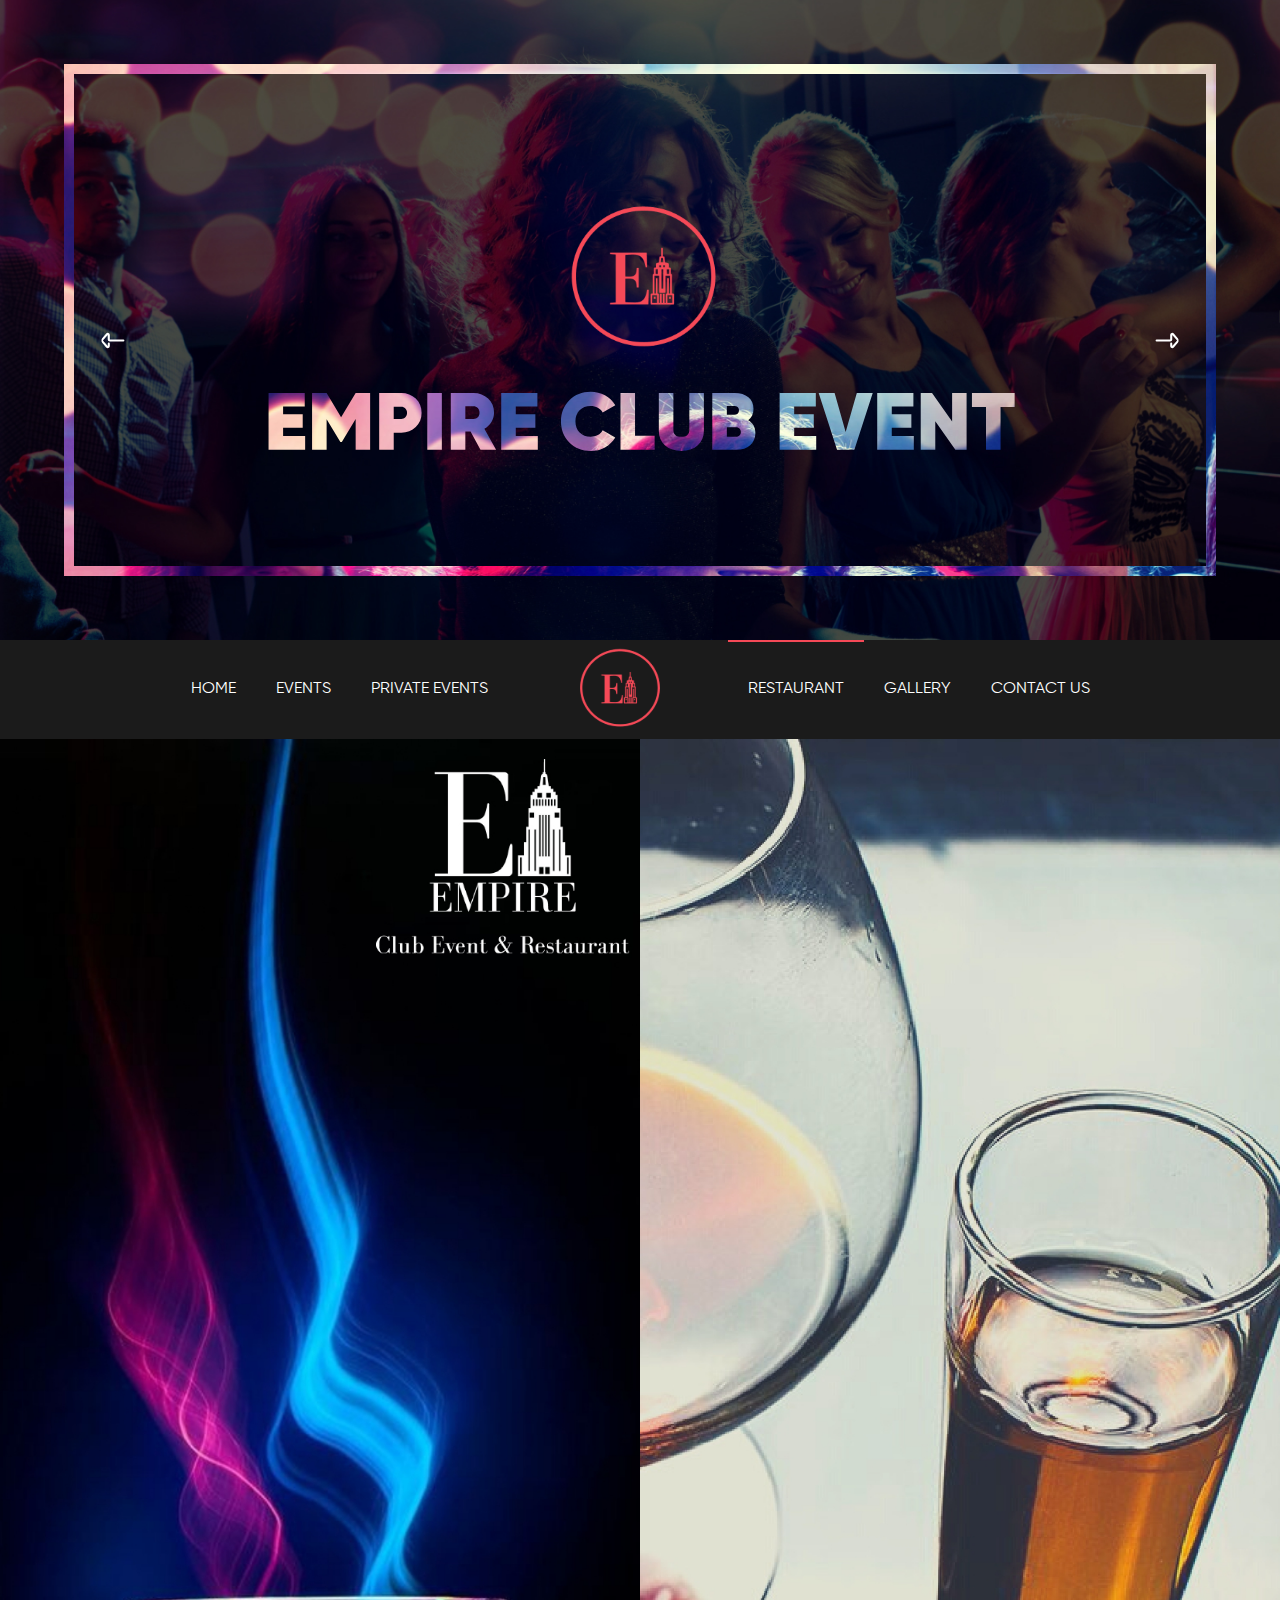
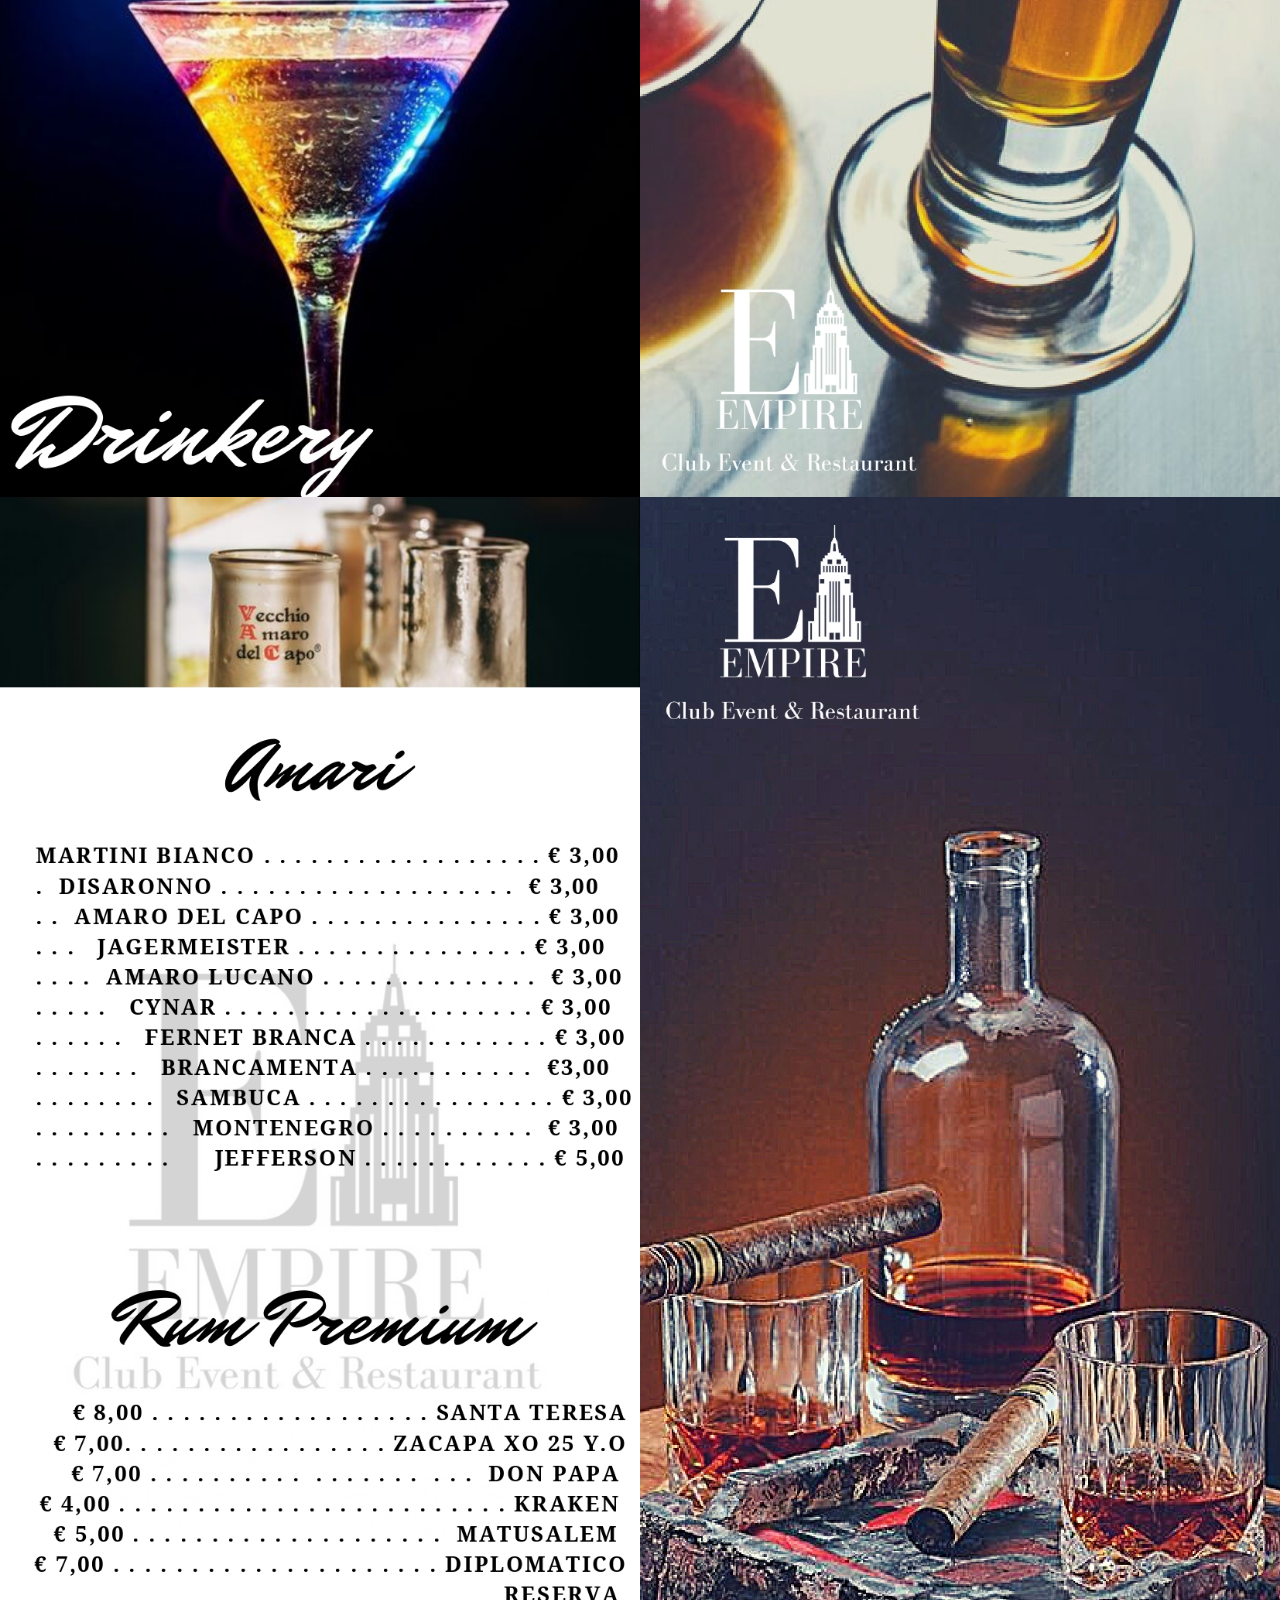
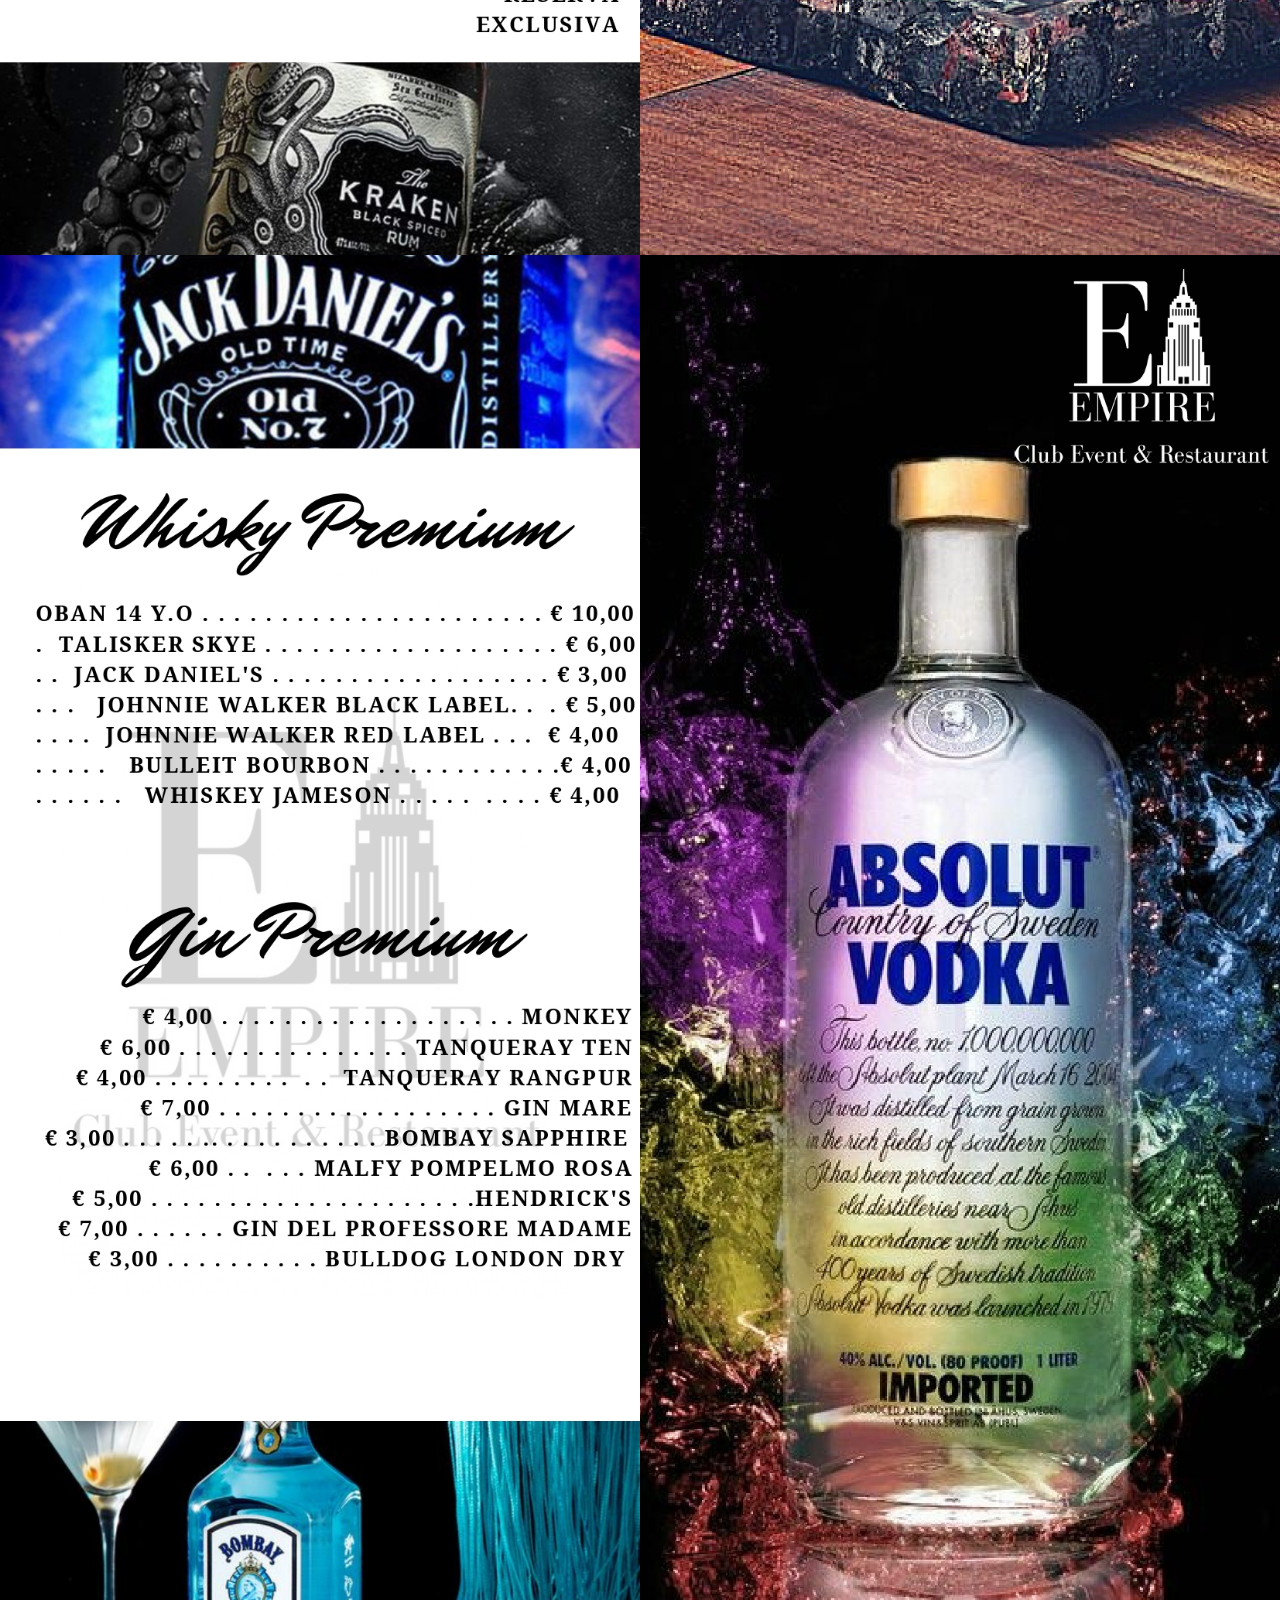
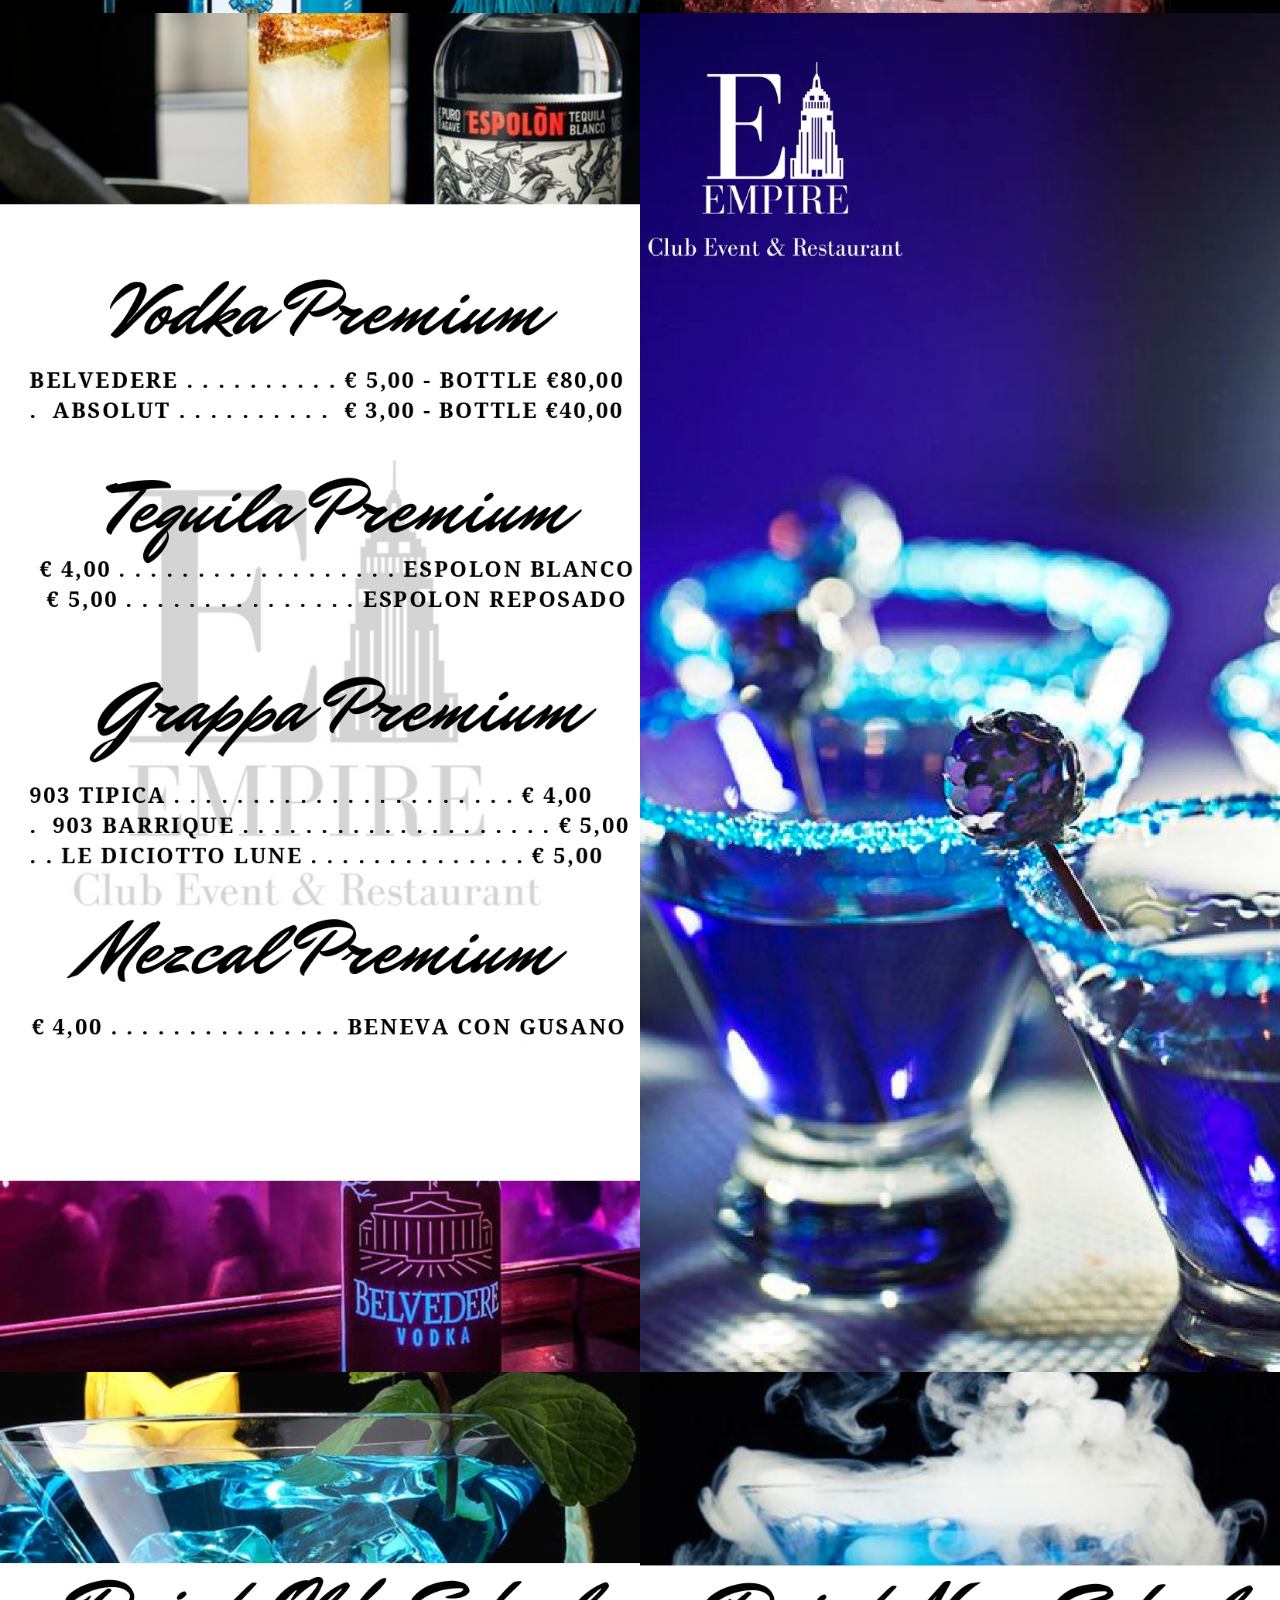
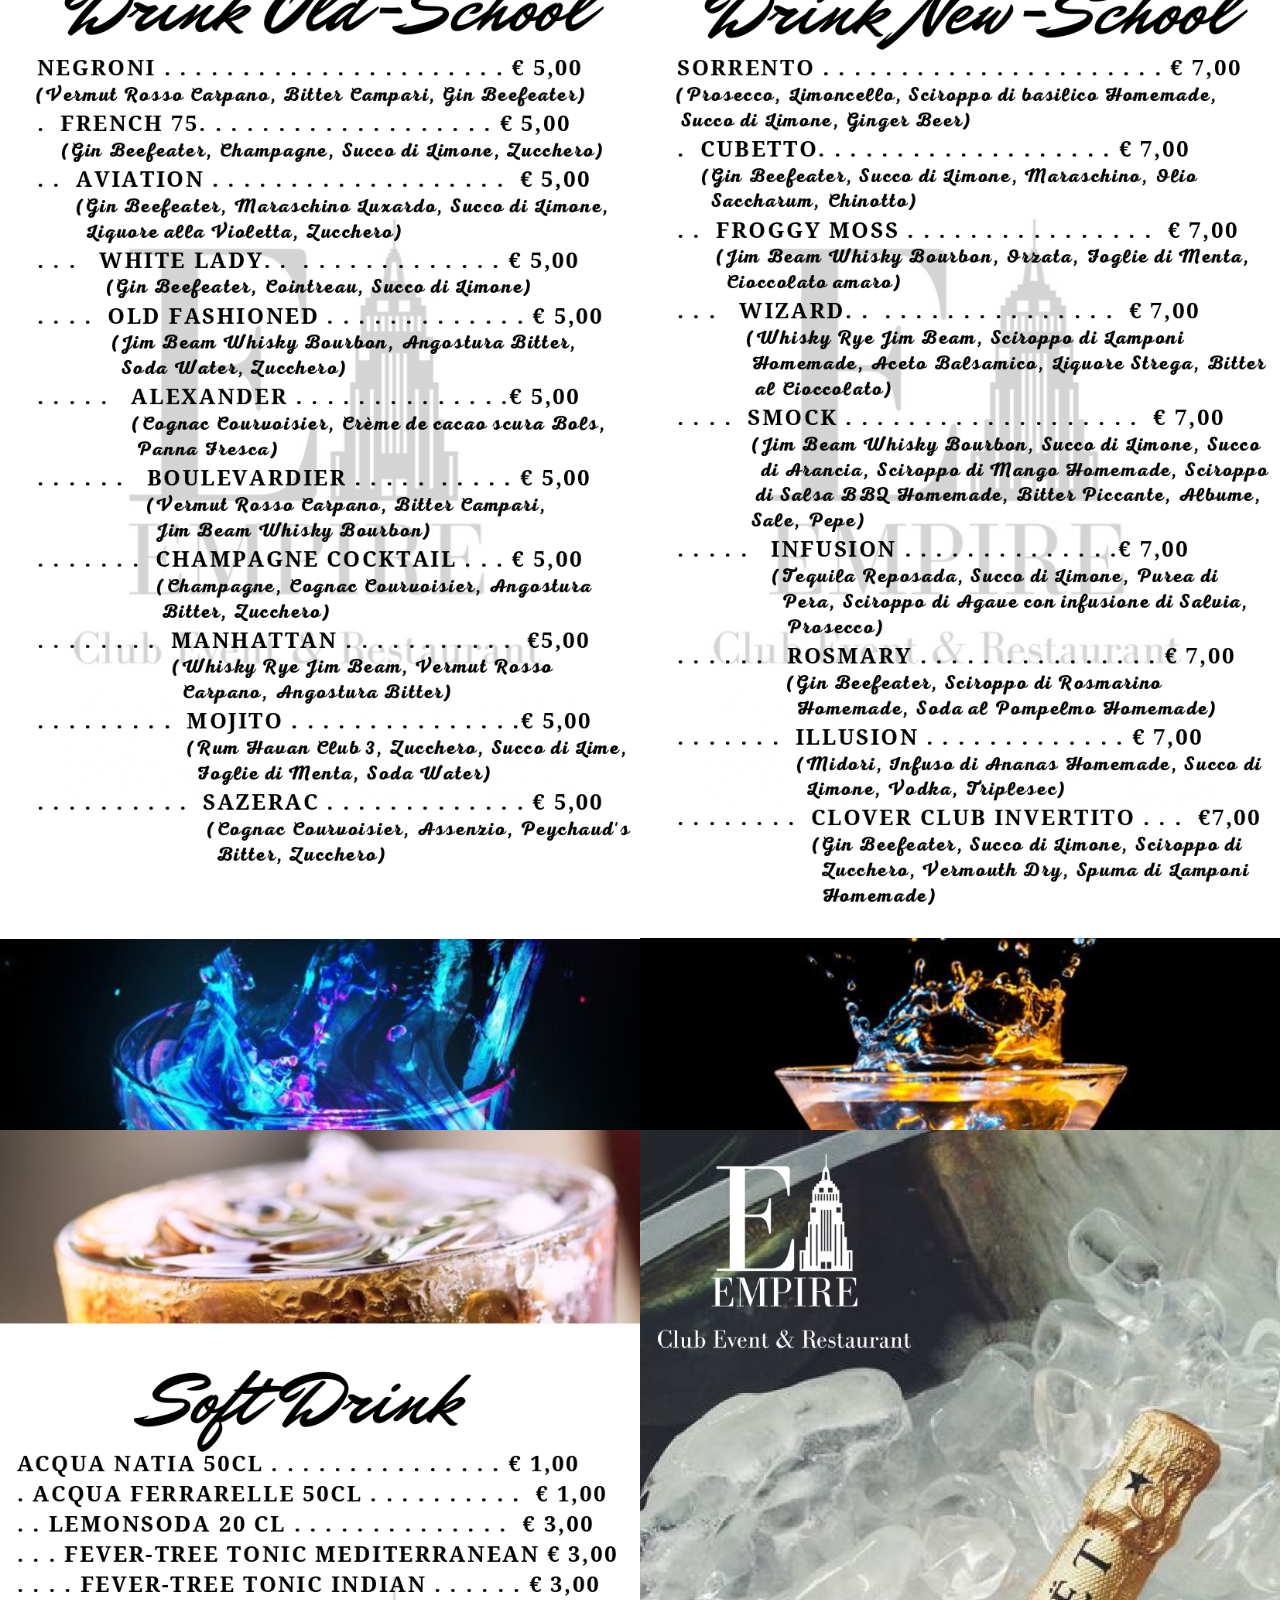
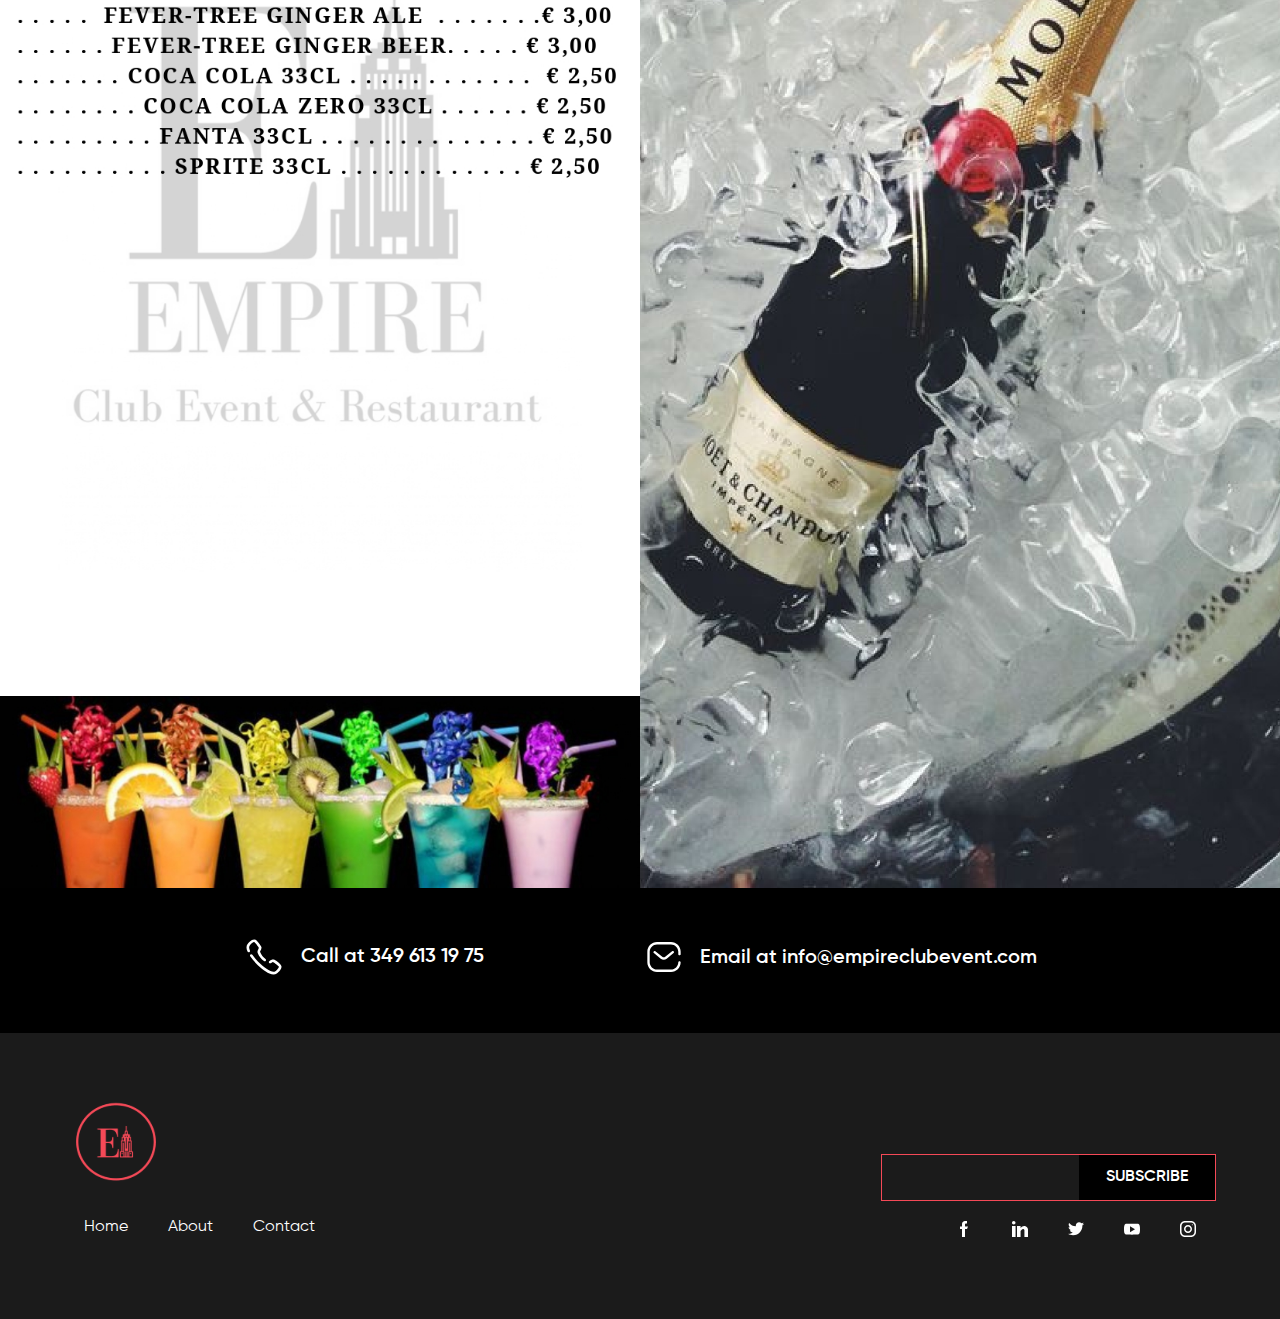
<file: menu-detail-drinkery.html>
<!DOCTYPE html>
<html lang="en">
  <head>
    <link rel="stylesheet" href="style.css" />
    <meta charset="UTF-8" />
    <meta http-equiv="X-UA-Compatible" content="IE=edge" />
    <meta name="viewport" content="width=device-width, initial-scale=1.0" />
    <title>Menu - Empire Club Event</title>
  </head>
  <body id="body">
    <!-- Hero Section -->
    <section class="hero-section">
      <div class="hero-background">
        <img src="images/hero-background-2.jpg" alt="slider-1" id="slider-1" />
        <img src="images/hero-background.jpg" alt="slider-2" id="slider-2" />
      </div>
      <div class="wrapper" id="jancok">
        <img src="images/logo.svg" alt="logo" class="hero-section__logo" />
        <img
          src="images/empire-title.svg"
          alt="empire title"
          class="hero-section__title"
          id="title"
        />

        <img
          src="images/menu-icon.svg"
          alt="menu-icon"
          class="menu-icon"
          id="menu"
        />
        <div class="arrows">
          <div class="arrow-container" id="btn-prev">
            <img src="images/left.svg" alt="arrow-left" />
          </div>
          <div class="arrow-container" id="btn-next">
            <img src="images/right.svg" alt="arrow-right" />
          </div>
        </div>
      </div>
    </section>

    <!-- Navbar Section -->
    <nav class="navbar-section">
      <ul>
        <li><a href="index.html">Home</a></li>
        <li><a href="">events</a></li>
        <li><a href="">private events</a></li>
      </ul>
      <img src="images/logo.svg" alt="logo" classname="navbar-section__logo" />
      <ul>
        <li class="active"><a href="menu.html">restaurant</a></li>
        <li><a href="gallery.html">gallery</a></li>
        <li><a href="">contact us</a></li>
      </ul>
    </nav>

    <!-- Navbar Offset -->
    <div class="offset-wrapper" id="offset-wrapper">
      <nav class="navbar-offset" id="offset">
        <ul>
          <a href="index.html"
            ><li>
              <svg
                width="24"
                height="24"
                viewBox="0 0 24 24"
                fill="none"
                xmlns="http://www.w3.org/2000/svg"
                class="navbar-offset__icon"
              >
                <path
                  d="M3 9L12 2L21 9V20C21 20.5304 20.7893 21.0391 20.4142 21.4142C20.0391 21.7893 19.5304 22 19 22H5C4.46957 22 3.96086 21.7893 3.58579 21.4142C3.21071 21.0391 3 20.5304 3 20V9Z"
                  stroke="white"
                  stroke-width="2"
                  stroke-linecap="round"
                  stroke-linejoin="round"
                />
                <path
                  d="M9 22V12H15V22"
                  stroke="white"
                  stroke-width="2"
                  stroke-linecap="round"
                  stroke-linejoin="round"
                />
              </svg>
              Home
            </li></a
          >

          <a href="">
            <li>
              <svg
                width="24"
                height="24"
                viewBox="0 0 24 24"
                fill="none"
                class="navbar-offset__icon"
                xmlns="http://www.w3.org/2000/svg"
              >
                <path
                  d="M19 4H5C3.89543 4 3 4.89543 3 6V20C3 21.1046 3.89543 22 5 22H19C20.1046 22 21 21.1046 21 20V6C21 4.89543 20.1046 4 19 4Z"
                  stroke="white"
                  stroke-width="2"
                  stroke-linecap="round"
                  stroke-linejoin="round"
                />
                <path
                  d="M16 2V6"
                  stroke="white"
                  stroke-width="2"
                  stroke-linecap="round"
                  stroke-linejoin="round"
                />
                <path
                  d="M8 2V6"
                  stroke="white"
                  stroke-width="2"
                  stroke-linecap="round"
                  stroke-linejoin="round"
                />
                <g clip-path="url(#clip0_29227_92)">
                  <path
                    d="M11.9997 15.25C14.0835 15.25 14.9163 13.5834 14.9163 11.0834V9.41669C14.9163 9.41669 13.3899 9.41669 11.9997 9.41669C10.6094 9.41669 9.08301 9.41669 9.08301 9.41669V11.0834C9.08301 13.5834 9.91586 15.25 11.9997 15.25Z"
                    stroke="white"
                    stroke-linecap="round"
                    stroke-linejoin="round"
                  />
                  <line
                    x1="12.083"
                    y1="15.3333"
                    x2="12.083"
                    y2="18.5"
                    stroke="white"
                    stroke-linecap="round"
                  />
                  <line
                    x1="10.417"
                    y1="18.5"
                    x2="13.5837"
                    y2="18.5"
                    stroke="white"
                    stroke-linecap="round"
                  />
                </g>
                <defs>
                  <clipPath id="clip0_29227_92">
                    <rect
                      width="10"
                      height="10"
                      fill="white"
                      transform="translate(7 9)"
                    />
                  </clipPath>
                </defs>
              </svg>
              Events
            </li></a
          >

          <a href="">
            <li>
              <svg
                width="24"
                height="24"
                viewBox="0 0 24 24"
                fill="none"
                class="navbar-offset__icon"
                xmlns="http://www.w3.org/2000/svg"
              >
                <path
                  d="M16.0002 14V19H8.00024V14"
                  stroke="white"
                  stroke-linecap="round"
                  stroke-linejoin="round"
                />
                <path
                  d="M16.9998 11.5H6.99976V14H16.9998V11.5Z"
                  stroke="white"
                  stroke-linecap="round"
                  stroke-linejoin="round"
                />
                <path
                  d="M12 19V11.5"
                  stroke="white"
                  stroke-linecap="round"
                  stroke-linejoin="round"
                />
                <path
                  d="M11.9998 11.5H9.74976C9.41824 11.5 9.10029 11.3683 8.86587 11.1339C8.63145 10.8995 8.49976 10.5815 8.49976 10.25C8.49976 9.91848 8.63145 9.60054 8.86587 9.36612C9.10029 9.1317 9.41824 9 9.74976 9C11.4998 9 11.9998 11.5 11.9998 11.5Z"
                  stroke="white"
                  stroke-linecap="round"
                  stroke-linejoin="round"
                />
                <path
                  d="M12 11.5H14.25C14.5815 11.5 14.8995 11.3683 15.1339 11.1339C15.3683 10.8995 15.5 10.5815 15.5 10.25C15.5 9.91848 15.3683 9.60054 15.1339 9.36612C14.8995 9.1317 14.5815 9 14.25 9C12.5 9 12 11.5 12 11.5Z"
                  stroke="white"
                  stroke-linecap="round"
                  stroke-linejoin="round"
                />
                <path
                  d="M19 4H5C3.89543 4 3 4.89543 3 6V20C3 21.1046 3.89543 22 5 22H19C20.1046 22 21 21.1046 21 20V6C21 4.89543 20.1046 4 19 4Z"
                  stroke="white"
                  stroke-width="2"
                  stroke-linecap="round"
                  stroke-linejoin="round"
                />
                <path
                  d="M16 2V6"
                  stroke="white"
                  stroke-width="2"
                  stroke-linecap="round"
                  stroke-linejoin="round"
                />
                <path
                  d="M8 2V6"
                  stroke="white"
                  stroke-width="2"
                  stroke-linecap="round"
                  stroke-linejoin="round"
                />
              </svg>
              Private Events
            </li></a
          >

          <a href="menu.html">
            <li class="active">
              <svg
                width="24"
                height="25"
                viewBox="0 0 24 25"
                fill="none"
                class="navbar-offset__icon"
                xmlns="http://www.w3.org/2000/svg"
              >
                <path
                  fill-rule="evenodd"
                  clip-rule="evenodd"
                  d="M2.24796 24.0957V11.5019C1.85441 11.6672 1.4151 11.688 1.00773 11.5605C0.73839 11.4705 0.500942 11.3043 0.324131 11.082C0.14724 10.8568 0.0381673 10.5858 0.00967844 10.3008C-0.0119127 10.0417 0.0184268 9.78096 0.0989186 9.53378C0.17941 9.28661 0.308435 9.05799 0.478428 8.86132C0.498059 8.83682 0.520329 8.81455 0.544835 8.79492L11.6894 0.107418C11.7605 0.0419901 11.8525 0.00392176 11.9491 -1.2383e-05C12.0457 -0.00394652 12.1405 0.0265088 12.2167 0.0859337L23.3847 8.76953C23.4023 8.78292 23.4187 8.79796 23.4335 8.81445C23.6566 9.02997 23.8214 9.29849 23.9126 9.59495C24.0037 9.89141 24.0183 10.2061 23.955 10.5098C23.8941 10.7621 23.772 10.9955 23.5995 11.1894C23.4279 11.3829 23.2102 11.53 22.9667 11.6172C22.7506 11.6909 22.5219 11.7207 22.2941 11.7046C22.0664 11.6884 21.8441 11.6269 21.6405 11.5234V24.0644H20.5468V11.0508C20.5468 10.8555 12.8866 4.80078 12.0409 4.13867C11.1444 4.82031 3.34171 10.8281 3.34171 11.082V24.0996H2.24796V24.0957ZM9.0839 20.7734L10.955 18.5059L11.8124 19.5957L10.1562 21.6953C9.5253 22.498 8.35538 21.6504 9.07804 20.7734H9.0839ZM11.2675 15.6074C11.4452 15.0215 11.3651 14.5293 10.6952 13.791L9.05851 11.8223C8.82608 11.5508 8.27726 11.9512 8.50772 12.2812L9.81632 13.8926C9.86812 13.9547 9.8931 14.0349 9.88578 14.1155C9.87845 14.1961 9.83942 14.2705 9.77726 14.3223C9.71509 14.3741 9.6349 14.399 9.55432 14.3917C9.47374 14.3844 9.39937 14.3454 9.34757 14.2832L7.99405 12.6172C7.7421 12.3281 7.2128 12.709 7.48624 13.0391C7.87687 13.498 8.4628 14.248 8.83976 14.707C8.87198 14.7305 8.89846 14.761 8.9172 14.7962C8.93594 14.8314 8.94644 14.8704 8.94793 14.9103C8.94942 14.9501 8.94185 14.9898 8.92579 15.0263C8.90973 15.0628 8.8856 15.0952 8.85521 15.121C8.82482 15.1468 8.78898 15.1654 8.75036 15.1754C8.71175 15.1854 8.67138 15.1865 8.63229 15.1786C8.5932 15.1707 8.5564 15.154 8.52468 15.1299C8.49295 15.1057 8.46712 15.0746 8.44913 15.0391L7.10538 13.3828C7.05949 13.3394 7.00312 13.3086 6.94178 13.2935C6.88044 13.2784 6.81623 13.2795 6.75543 13.2966C6.69462 13.3137 6.63929 13.3463 6.59485 13.3912C6.55041 13.4361 6.51837 13.4918 6.50187 13.5527C6.41007 13.8203 6.63468 14.0156 6.78897 14.2129L8.28897 16.1504C8.75382 16.6894 9.26554 17.0078 9.87882 16.8281C9.99408 16.7877 10.1042 16.734 10.2069 16.668L14.2343 21.8691C14.2882 21.9346 14.3546 21.9888 14.4296 22.0284C14.5046 22.068 14.5867 22.0924 14.6712 22.1C14.7557 22.1076 14.8409 22.0984 14.9218 22.0728C15.0027 22.0473 15.0777 22.0059 15.1425 21.9512L15.205 21.9004C15.2785 21.8398 15.3392 21.7654 15.3837 21.6812C15.4282 21.5971 15.4557 21.5049 15.4644 21.4102C15.4731 21.3154 15.4629 21.2198 15.4345 21.1289C15.4061 21.0381 15.3599 20.9538 15.2987 20.8808L11.0214 15.9766C11.1272 15.8712 11.2109 15.7456 11.2675 15.6074ZM12.4081 16.7402L13.0722 15.9355C12.2187 13.8223 15.3808 11.0019 16.912 12.2988C18.7753 13.875 16.0155 17.6719 14.0624 16.7344L13.2812 17.7324L12.412 16.7402H12.4081Z"
                  fill="white"
                />
              </svg>
              Restaurant
            </li></a
          >

          <a href="gallery.html">
            <li>
              <svg
                width="24"
                height="24"
                viewBox="0 0 24 24"
                fill="none"
                class="navbar-offset__icon"
                xmlns="http://www.w3.org/2000/svg"
              >
                <path
                  d="M19 3H5C3.89543 3 3 3.89543 3 5V19C3 20.1046 3.89543 21 5 21H19C20.1046 21 21 20.1046 21 19V5C21 3.89543 20.1046 3 19 3Z"
                  stroke="white"
                  stroke-width="2"
                  stroke-linecap="round"
                  stroke-linejoin="round"
                />
                <path
                  d="M9 11C10.1046 11 11 10.1046 11 9C11 7.89543 10.1046 7 9 7C7.89543 7 7 7.89543 7 9C7 10.1046 7.89543 11 9 11Z"
                  stroke="white"
                  stroke-width="2"
                  stroke-linecap="round"
                  stroke-linejoin="round"
                />
                <path
                  d="M21 15L17.914 11.914C17.5389 11.5391 17.0303 11.3284 16.5 11.3284C15.9697 11.3284 15.4611 11.5391 15.086 11.914L6 21"
                  stroke="white"
                  stroke-width="2"
                  stroke-linecap="round"
                  stroke-linejoin="round"
                />
              </svg>
              Gallery
            </li></a
          >

          <a href=""
            ><li>
              <svg
                width="24"
                height="24"
                viewBox="0 0 24 24"
                fill="none"
                class="navbar-offset__icon"
                xmlns="http://www.w3.org/2000/svg"
              >
                <path
                  d="M21.9999 16.92V19.92C22.0011 20.1985 21.944 20.4742 21.8324 20.7293C21.7209 20.9845 21.5572 21.2136 21.352 21.4019C21.1468 21.5901 20.9045 21.7335 20.6407 21.8227C20.3769 21.9119 20.0973 21.9451 19.8199 21.92C16.7428 21.5856 13.7869 20.5341 11.1899 18.85C8.77376 17.3147 6.72527 15.2662 5.18993 12.85C3.49991 10.2412 2.44818 7.27099 2.11993 4.18C2.09494 3.90346 2.12781 3.62476 2.21643 3.36162C2.30506 3.09849 2.4475 2.85669 2.6347 2.65162C2.82189 2.44655 3.04974 2.28271 3.30372 2.17052C3.55771 2.05833 3.83227 2.00026 4.10993 2H7.10993C7.59524 1.99522 8.06572 2.16708 8.43369 2.48353C8.80166 2.79998 9.04201 3.23944 9.10993 3.72C9.23656 4.68006 9.47138 5.62272 9.80993 6.53C9.94448 6.88792 9.9736 7.27691 9.89384 7.65088C9.81408 8.02484 9.6288 8.36811 9.35993 8.64L8.08993 9.91C9.51349 12.4135 11.5864 14.4864 14.0899 15.91L15.3599 14.64C15.6318 14.3711 15.9751 14.1858 16.3491 14.1061C16.723 14.0263 17.112 14.0555 17.4699 14.19C18.3772 14.5285 19.3199 14.7634 20.2799 14.89C20.7657 14.9585 21.2093 15.2032 21.5265 15.5775C21.8436 15.9518 22.0121 16.4296 21.9999 16.92Z"
                  stroke="white"
                  stroke-width="2"
                  stroke-linecap="round"
                  stroke-linejoin="round"
                />
              </svg>
              Contact Us
            </li></a
          >
        </ul>
        <div class="social-media">
          <ul>
            <li>
              <img src="images/fb-icon.svg" alt="Facebook Icon" />
            </li>
            <li>
              <img src="images/linkedin-icon.svg" alt="Linkedin Icon" />
            </li>
            <li>
              <img src="images/twitter-icon.svg" alt="Twitter Icon" />
            </li>
            <li>
              <img src="images/youtube-icon.svg" alt="Youtube Icon" />
            </li>
            <li>
              <img src="images/instagram-icon.svg" alt="Instagram Icon" />
            </li>
          </ul>
        </div>
        <img
          src="images/close.svg"
          alt="close icon"
          class="close-icon"
          id="close"
        />
      </nav>
    </div>

    <section class="menu-section">
      <img
        src="images/drinkery/Drinkery_page-0001.jpg"
        alt="menu item"
        class="menu-item"
      />
      <img
        src="images/drinkery/Drinkery_page-0002.jpg"
        alt="menu item"
        class="menu-item"
      /><img
        src="images/drinkery/Drinkery_page-0003.jpg"
        alt="menu item"
        class="menu-item"
      /><img
        src="images/drinkery/Drinkery_page-0004.jpg"
        alt="menu item"
        class="menu-item"
      /><img
        src="images/drinkery/Drinkery_page-0005.jpg"
        alt="menu item"
        class="menu-item"
      /><img
        src="images/drinkery/Drinkery_page-0006.jpg"
        alt="menu item"
        class="menu-item"
      /><img
        src="images/drinkery/Drinkery_page-0007.jpg"
        alt="menu item"
        class="menu-item"
      /><img
        src="images/drinkery/Drinkery_page-0008.jpg"
        alt="menu item"
        class="menu-item"
      /><img
        src="images/drinkery/Drinkery_page-0009.jpg"
        alt="menu item"
        class="menu-item"
      /><img
        src="images/drinkery/Drinkery_page-0010.jpg"
        alt="menu item"
        class="menu-item"
      /><img
        src="images/drinkery/Drinkery_page-0011.jpg"
        alt="menu item"
        class="menu-item"
      /><img
        src="images/drinkery/Drinkery_page-0012.jpg"
        alt="menu item"
        class="menu-item"
      />
    </section>

    <!-- Map Section -->
    <section class="map-section">
      <div class="information">
        <div class="phone">Call at 349 613 19 75</div>
        <div class="email">Email at info@empireclubevent.com</div>
      </div>
    </section>

    <!-- footer -->
    <footer class="footer">
      <div class="left">
        <img src="images/logo.svg" alt="logo" />
        <div class="links">
          <ul>
            <li><a href="">Home</a></li>
            <li><a href="">About</a></li>
            <li><a href="">Contact</a></li>
          </ul>
        </div>
      </div>
      <div class="right">
        <div class="subscribe">
          <input type="text" />
          <div class="btn-subscribe">subscribe</div>
        </div>
        <div class="social-media">
          <ul>
            <li>
              <img src="images/fb-icon.svg" alt="Facebook Icon" />
            </li>
            <li>
              <img src="images/linkedin-icon.svg" alt="Linkedin Icon" />
            </li>
            <li>
              <img src="images/twitter-icon.svg" alt="Twitter Icon" />
            </li>
            <li>
              <img src="images/youtube-icon.svg" alt="Youtube Icon" />
            </li>
            <li>
              <img src="images/instagram-icon.svg" alt="Instagram Icon" />
            </li>
          </ul>
        </div>
      </div>
    </footer>

    <!-- javascript -->
    <script src="script.js"></script>
  </body>
</html>
</file>
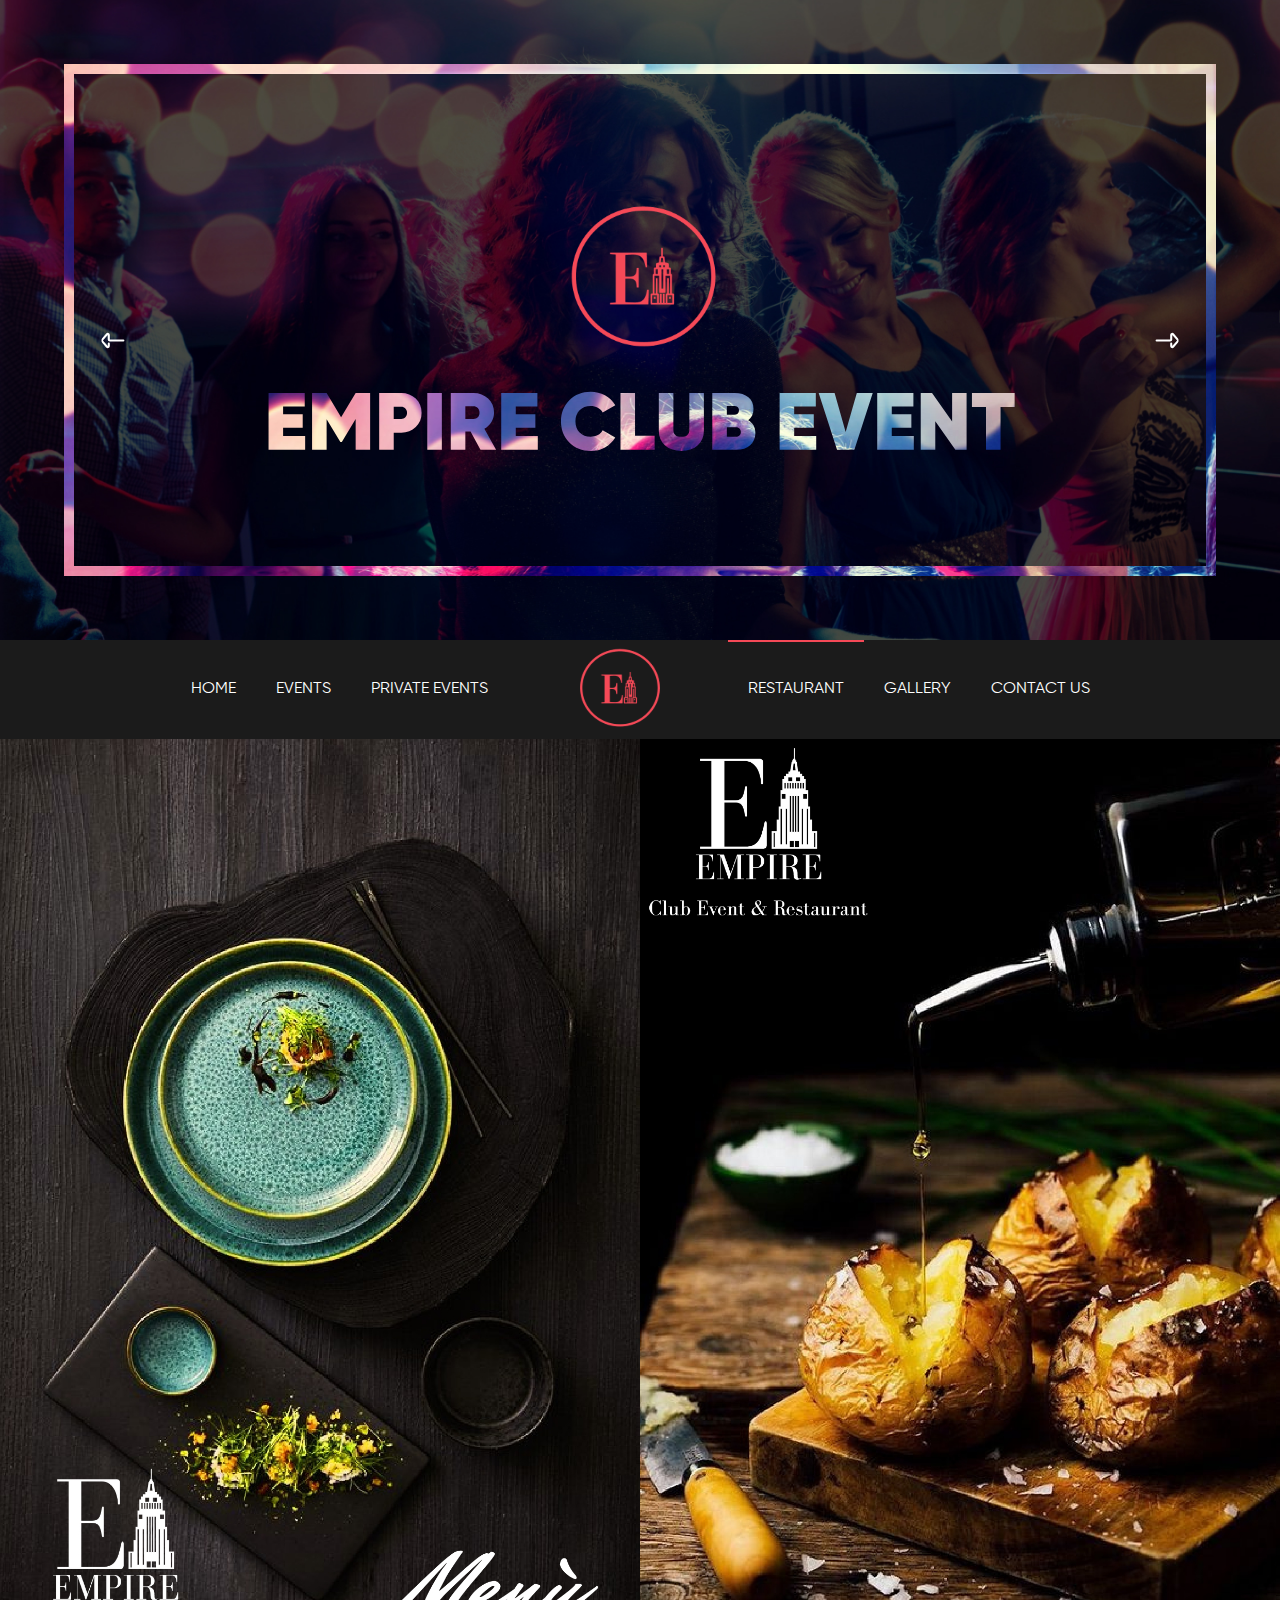
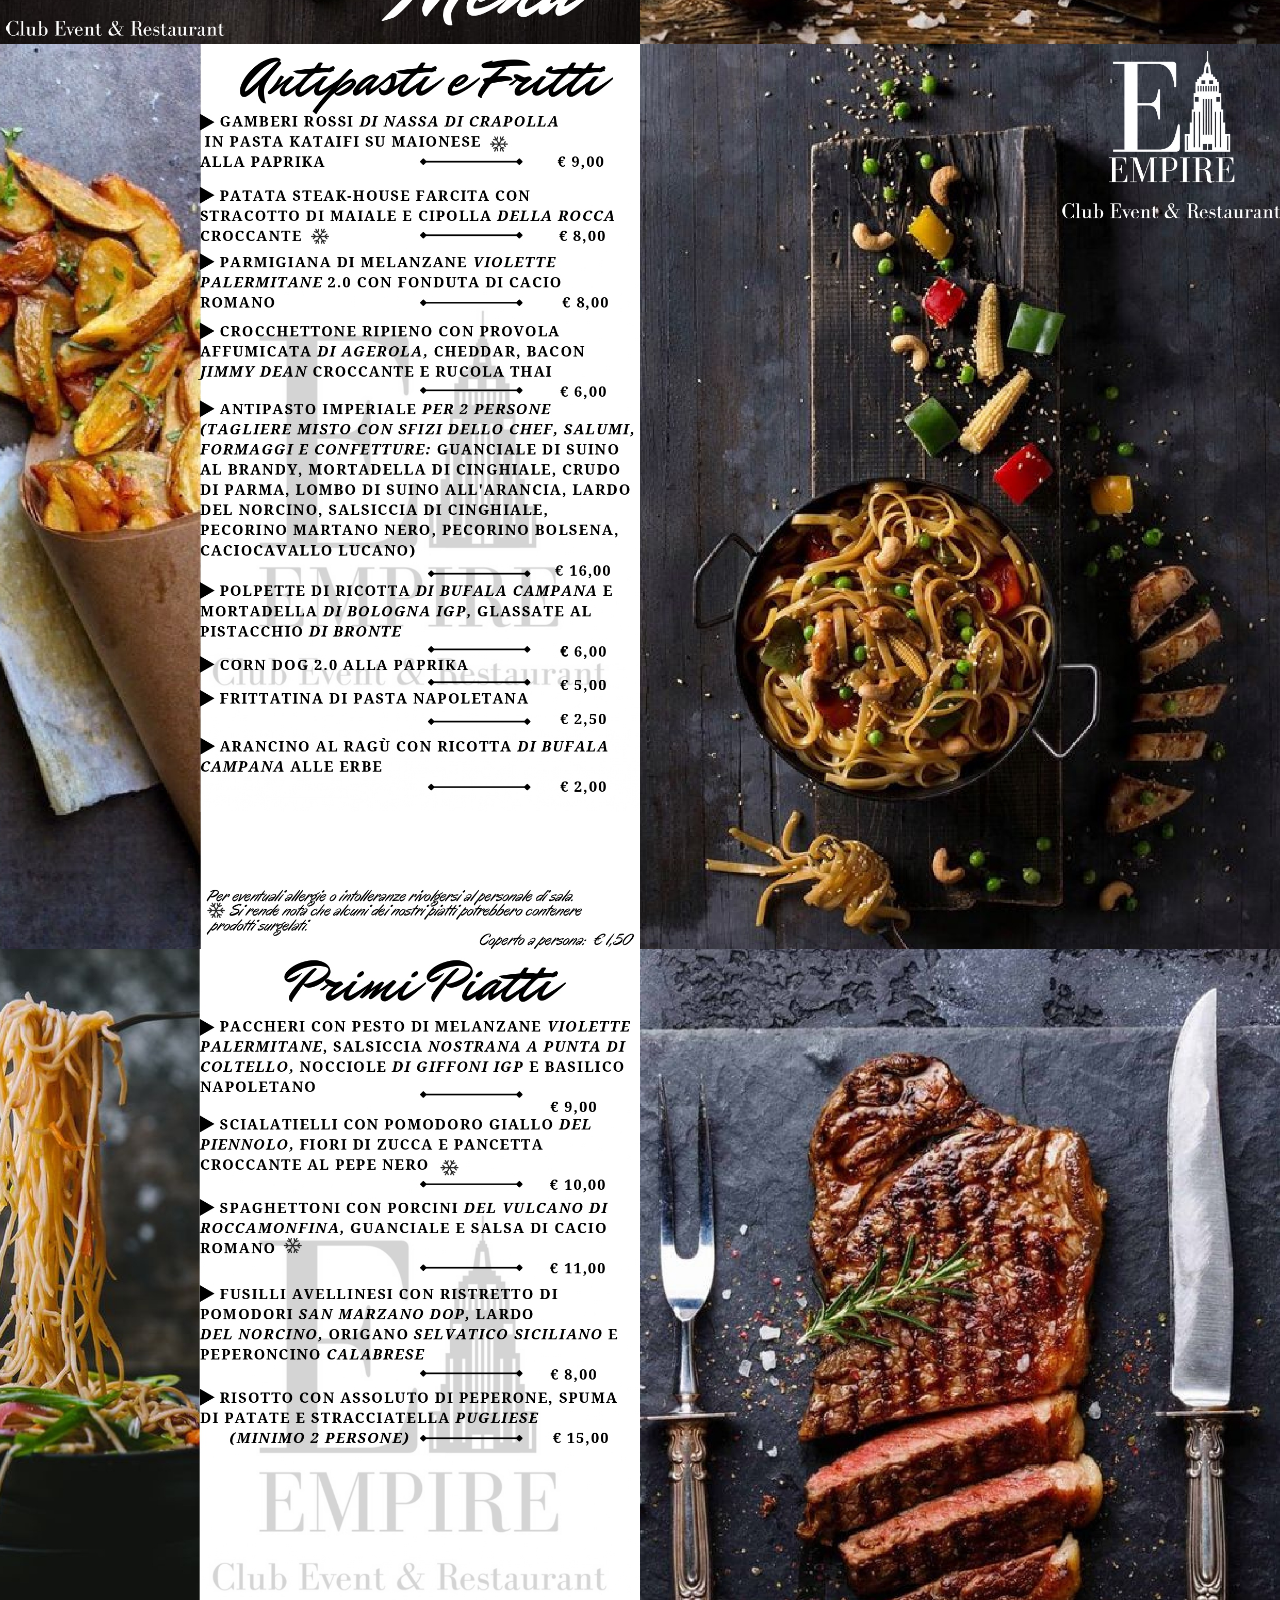
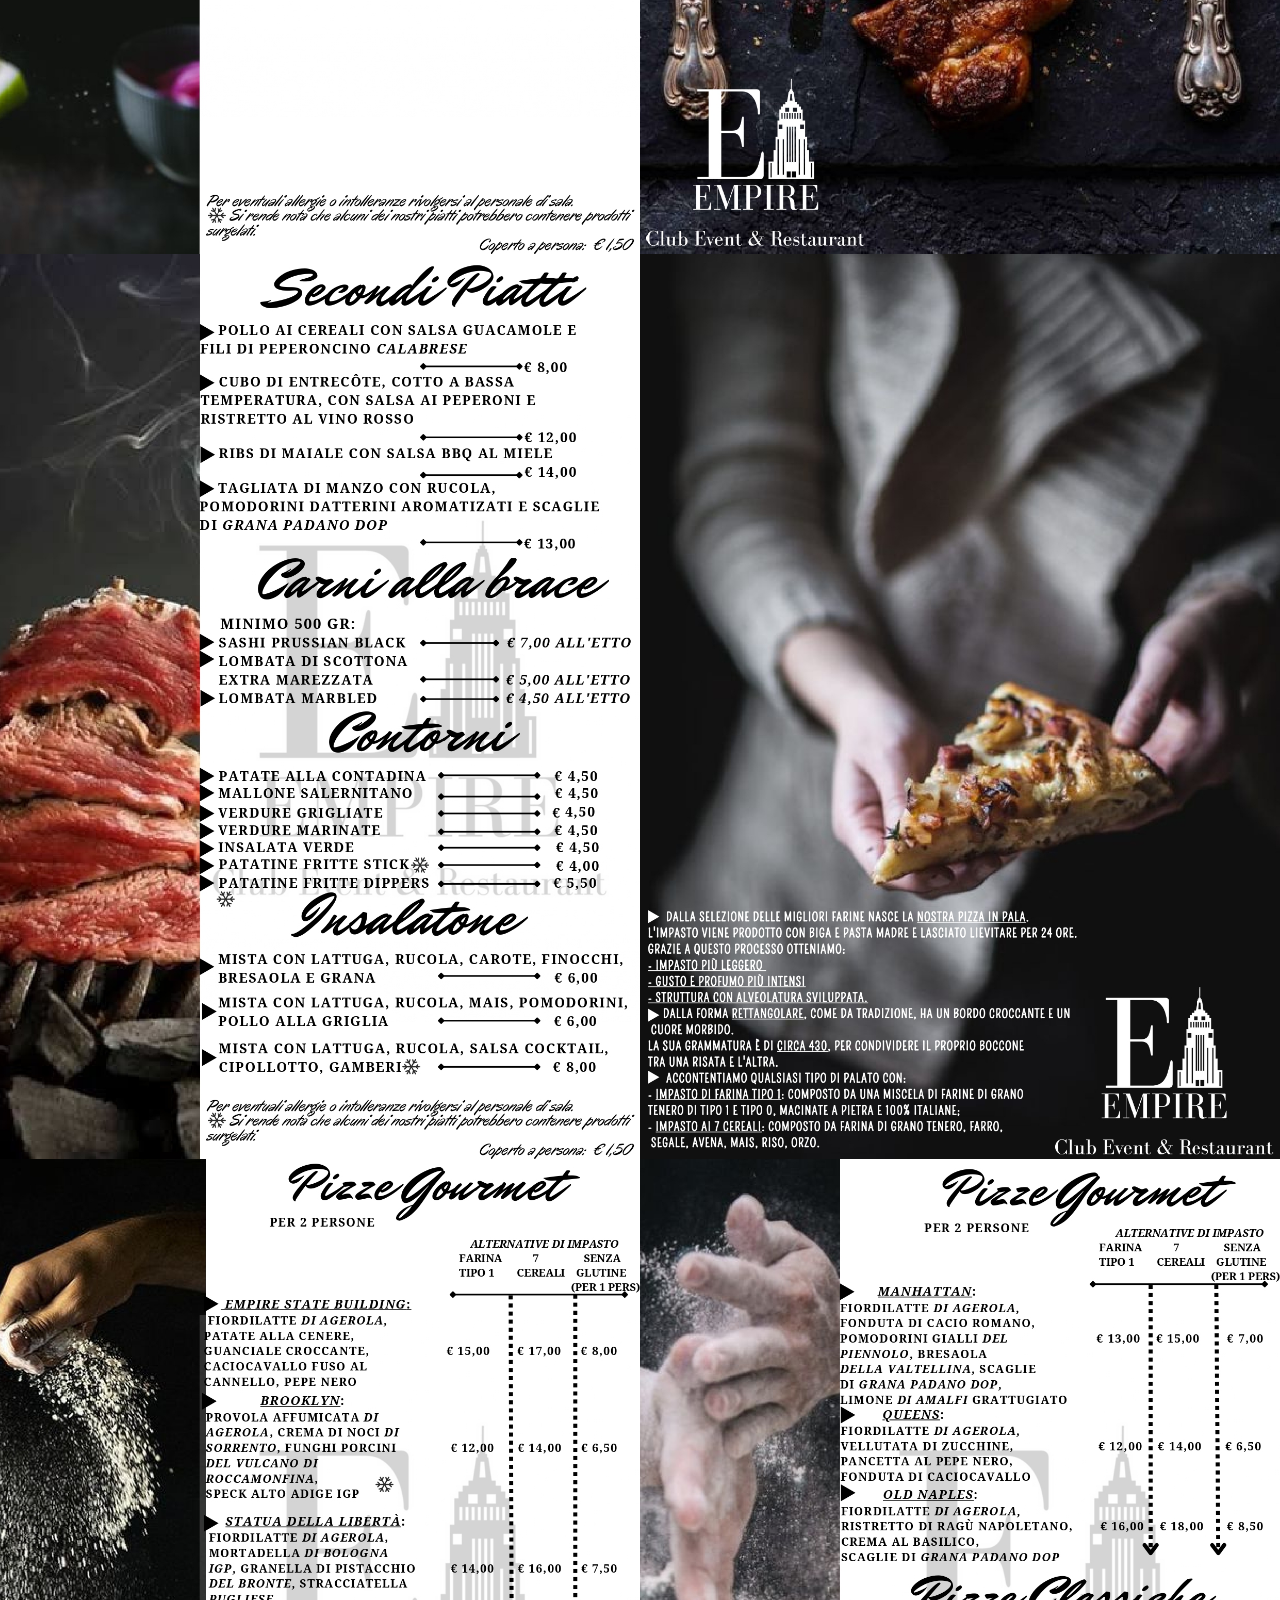
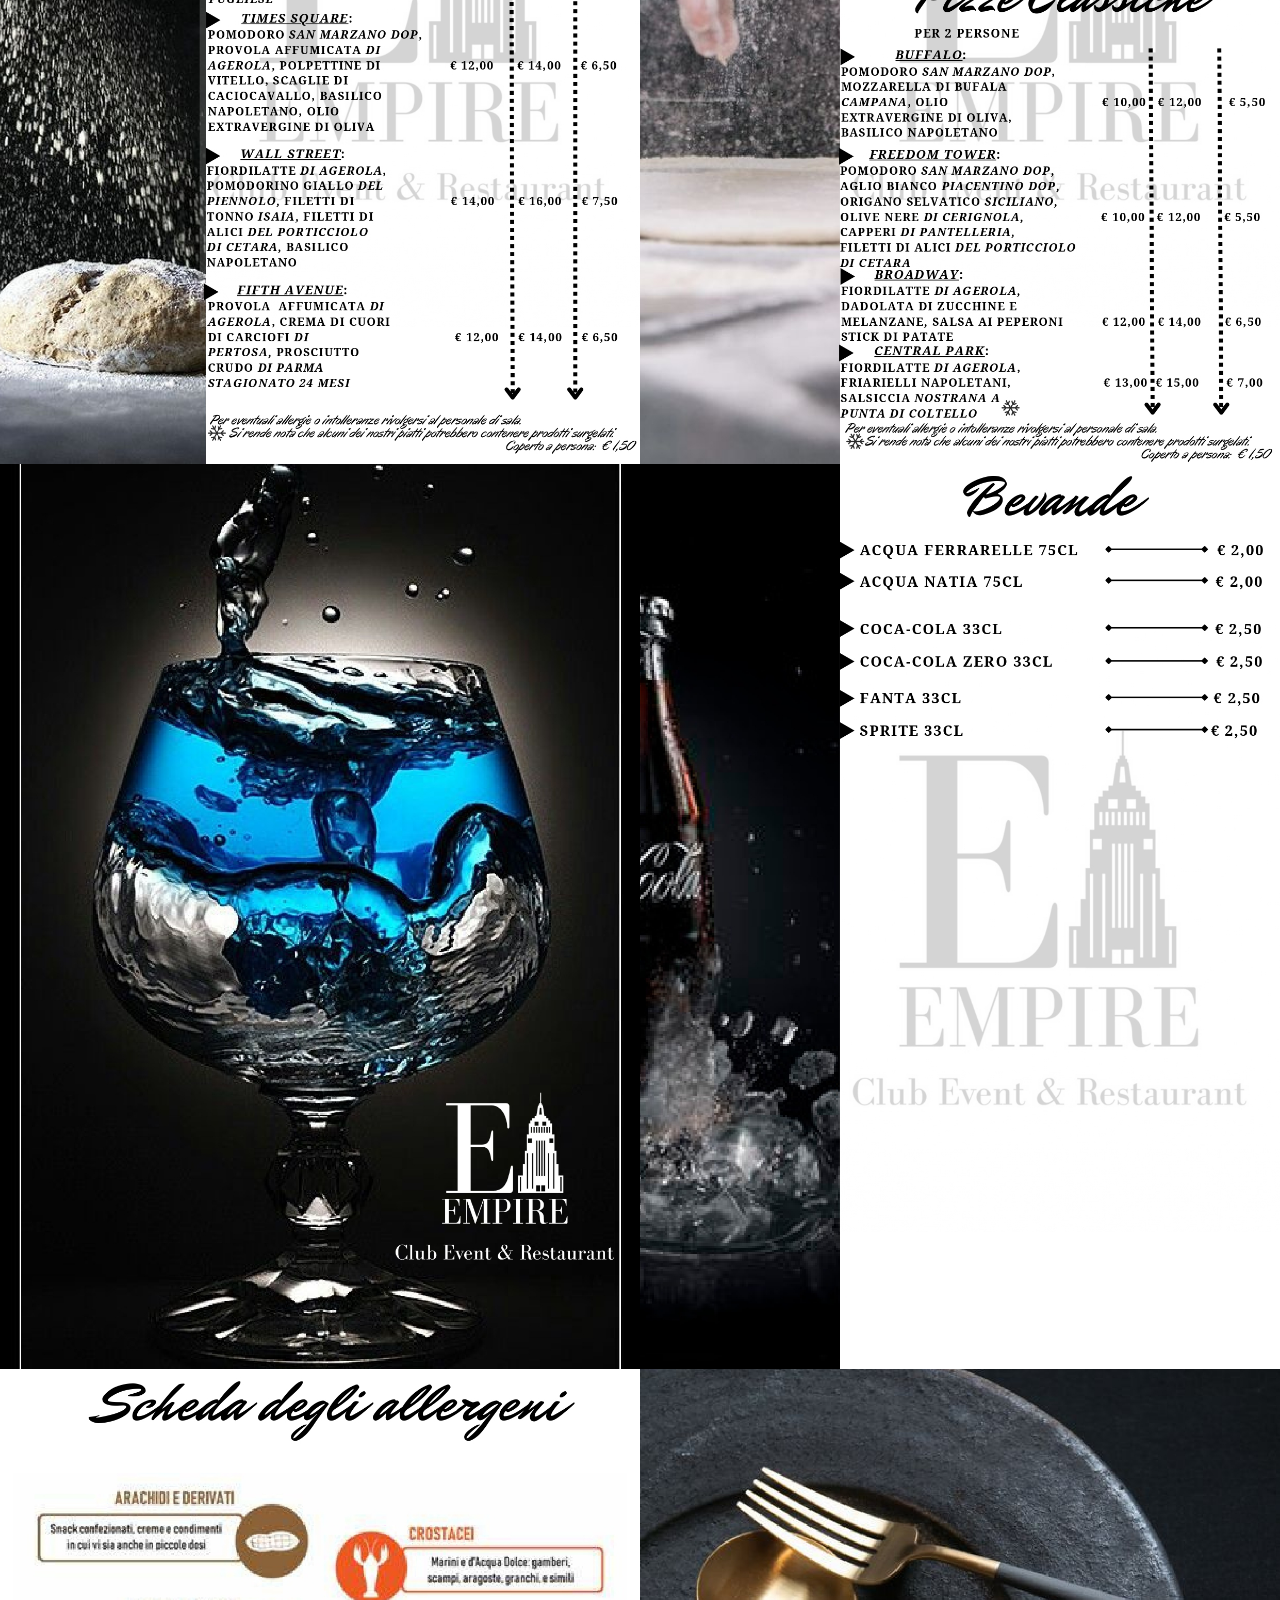
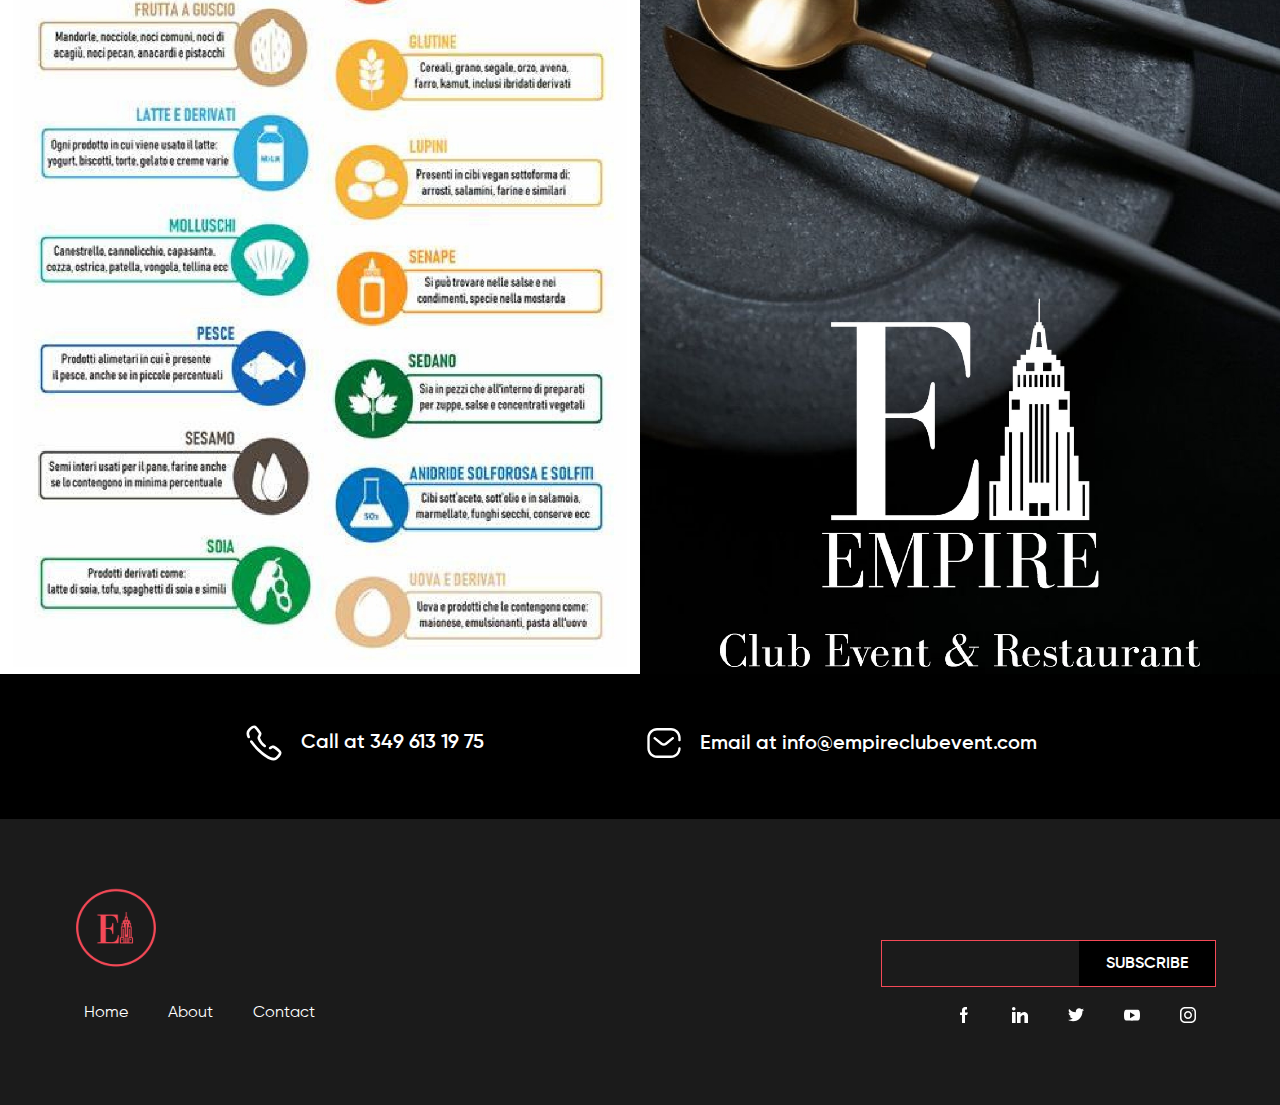
<file: menu-detail-empire.html>
<!DOCTYPE html>
<html lang="en">
  <head>
    <link rel="stylesheet" href="style.css" />
    <meta charset="UTF-8" />
    <meta http-equiv="X-UA-Compatible" content="IE=edge" />
    <meta name="viewport" content="width=device-width, initial-scale=1.0" />
    <title>Menu - Empire Club Event</title>
  </head>
  <body id="body">
    <!-- Hero Section -->
    <section class="hero-section">
      <div class="hero-background">
        <img src="images/hero-background-2.jpg" alt="slider-1" id="slider-1" />
        <img src="images/hero-background.jpg" alt="slider-2" id="slider-2" />
      </div>
      <div class="wrapper" id="jancok">
        <img src="images/logo.svg" alt="logo" class="hero-section__logo" />
        <img
          src="images/empire-title.svg"
          alt="empire title"
          class="hero-section__title"
          id="title"
        />

        <img
          src="images/menu-icon.svg"
          alt="menu-icon"
          class="menu-icon"
          id="menu"
        />
        <div class="arrows">
          <div class="arrow-container" id="btn-prev">
            <img src="images/left.svg" alt="arrow-left" />
          </div>
          <div class="arrow-container" id="btn-next">
            <img src="images/right.svg" alt="arrow-right" />
          </div>
        </div>
      </div>
    </section>

    <!-- Navbar Section -->
    <nav class="navbar-section">
      <ul>
        <li><a href="index.html">Home</a></li>
        <li><a href="">events</a></li>
        <li><a href="">private events</a></li>
      </ul>
      <img src="images/logo.svg" alt="logo" classname="navbar-section__logo" />
      <ul>
        <li class="active"><a href="menu.html">restaurant</a></li>
        <li><a href="gallery.html">gallery</a></li>
        <li><a href="">contact us</a></li>
      </ul>
    </nav>

    <!-- Navbar Offset -->
    <div class="offset-wrapper" id="offset-wrapper">
      <nav class="navbar-offset" id="offset">
        <ul>
          <a href="index.html"
            ><li>
              <svg
                width="24"
                height="24"
                viewBox="0 0 24 24"
                fill="none"
                xmlns="http://www.w3.org/2000/svg"
                class="navbar-offset__icon"
              >
                <path
                  d="M3 9L12 2L21 9V20C21 20.5304 20.7893 21.0391 20.4142 21.4142C20.0391 21.7893 19.5304 22 19 22H5C4.46957 22 3.96086 21.7893 3.58579 21.4142C3.21071 21.0391 3 20.5304 3 20V9Z"
                  stroke="white"
                  stroke-width="2"
                  stroke-linecap="round"
                  stroke-linejoin="round"
                />
                <path
                  d="M9 22V12H15V22"
                  stroke="white"
                  stroke-width="2"
                  stroke-linecap="round"
                  stroke-linejoin="round"
                />
              </svg>
              Home
            </li></a
          >

          <a href="">
            <li>
              <svg
                width="24"
                height="24"
                viewBox="0 0 24 24"
                fill="none"
                class="navbar-offset__icon"
                xmlns="http://www.w3.org/2000/svg"
              >
                <path
                  d="M19 4H5C3.89543 4 3 4.89543 3 6V20C3 21.1046 3.89543 22 5 22H19C20.1046 22 21 21.1046 21 20V6C21 4.89543 20.1046 4 19 4Z"
                  stroke="white"
                  stroke-width="2"
                  stroke-linecap="round"
                  stroke-linejoin="round"
                />
                <path
                  d="M16 2V6"
                  stroke="white"
                  stroke-width="2"
                  stroke-linecap="round"
                  stroke-linejoin="round"
                />
                <path
                  d="M8 2V6"
                  stroke="white"
                  stroke-width="2"
                  stroke-linecap="round"
                  stroke-linejoin="round"
                />
                <g clip-path="url(#clip0_29227_92)">
                  <path
                    d="M11.9997 15.25C14.0835 15.25 14.9163 13.5834 14.9163 11.0834V9.41669C14.9163 9.41669 13.3899 9.41669 11.9997 9.41669C10.6094 9.41669 9.08301 9.41669 9.08301 9.41669V11.0834C9.08301 13.5834 9.91586 15.25 11.9997 15.25Z"
                    stroke="white"
                    stroke-linecap="round"
                    stroke-linejoin="round"
                  />
                  <line
                    x1="12.083"
                    y1="15.3333"
                    x2="12.083"
                    y2="18.5"
                    stroke="white"
                    stroke-linecap="round"
                  />
                  <line
                    x1="10.417"
                    y1="18.5"
                    x2="13.5837"
                    y2="18.5"
                    stroke="white"
                    stroke-linecap="round"
                  />
                </g>
                <defs>
                  <clipPath id="clip0_29227_92">
                    <rect
                      width="10"
                      height="10"
                      fill="white"
                      transform="translate(7 9)"
                    />
                  </clipPath>
                </defs>
              </svg>
              Events
            </li></a
          >

          <a href="">
            <li>
              <svg
                width="24"
                height="24"
                viewBox="0 0 24 24"
                fill="none"
                class="navbar-offset__icon"
                xmlns="http://www.w3.org/2000/svg"
              >
                <path
                  d="M16.0002 14V19H8.00024V14"
                  stroke="white"
                  stroke-linecap="round"
                  stroke-linejoin="round"
                />
                <path
                  d="M16.9998 11.5H6.99976V14H16.9998V11.5Z"
                  stroke="white"
                  stroke-linecap="round"
                  stroke-linejoin="round"
                />
                <path
                  d="M12 19V11.5"
                  stroke="white"
                  stroke-linecap="round"
                  stroke-linejoin="round"
                />
                <path
                  d="M11.9998 11.5H9.74976C9.41824 11.5 9.10029 11.3683 8.86587 11.1339C8.63145 10.8995 8.49976 10.5815 8.49976 10.25C8.49976 9.91848 8.63145 9.60054 8.86587 9.36612C9.10029 9.1317 9.41824 9 9.74976 9C11.4998 9 11.9998 11.5 11.9998 11.5Z"
                  stroke="white"
                  stroke-linecap="round"
                  stroke-linejoin="round"
                />
                <path
                  d="M12 11.5H14.25C14.5815 11.5 14.8995 11.3683 15.1339 11.1339C15.3683 10.8995 15.5 10.5815 15.5 10.25C15.5 9.91848 15.3683 9.60054 15.1339 9.36612C14.8995 9.1317 14.5815 9 14.25 9C12.5 9 12 11.5 12 11.5Z"
                  stroke="white"
                  stroke-linecap="round"
                  stroke-linejoin="round"
                />
                <path
                  d="M19 4H5C3.89543 4 3 4.89543 3 6V20C3 21.1046 3.89543 22 5 22H19C20.1046 22 21 21.1046 21 20V6C21 4.89543 20.1046 4 19 4Z"
                  stroke="white"
                  stroke-width="2"
                  stroke-linecap="round"
                  stroke-linejoin="round"
                />
                <path
                  d="M16 2V6"
                  stroke="white"
                  stroke-width="2"
                  stroke-linecap="round"
                  stroke-linejoin="round"
                />
                <path
                  d="M8 2V6"
                  stroke="white"
                  stroke-width="2"
                  stroke-linecap="round"
                  stroke-linejoin="round"
                />
              </svg>
              Private Events
            </li></a
          >

          <a href="menu.html">
            <li class="active">
              <svg
                width="24"
                height="25"
                viewBox="0 0 24 25"
                fill="none"
                class="navbar-offset__icon"
                xmlns="http://www.w3.org/2000/svg"
              >
                <path
                  fill-rule="evenodd"
                  clip-rule="evenodd"
                  d="M2.24796 24.0957V11.5019C1.85441 11.6672 1.4151 11.688 1.00773 11.5605C0.73839 11.4705 0.500942 11.3043 0.324131 11.082C0.14724 10.8568 0.0381673 10.5858 0.00967844 10.3008C-0.0119127 10.0417 0.0184268 9.78096 0.0989186 9.53378C0.17941 9.28661 0.308435 9.05799 0.478428 8.86132C0.498059 8.83682 0.520329 8.81455 0.544835 8.79492L11.6894 0.107418C11.7605 0.0419901 11.8525 0.00392176 11.9491 -1.2383e-05C12.0457 -0.00394652 12.1405 0.0265088 12.2167 0.0859337L23.3847 8.76953C23.4023 8.78292 23.4187 8.79796 23.4335 8.81445C23.6566 9.02997 23.8214 9.29849 23.9126 9.59495C24.0037 9.89141 24.0183 10.2061 23.955 10.5098C23.8941 10.7621 23.772 10.9955 23.5995 11.1894C23.4279 11.3829 23.2102 11.53 22.9667 11.6172C22.7506 11.6909 22.5219 11.7207 22.2941 11.7046C22.0664 11.6884 21.8441 11.6269 21.6405 11.5234V24.0644H20.5468V11.0508C20.5468 10.8555 12.8866 4.80078 12.0409 4.13867C11.1444 4.82031 3.34171 10.8281 3.34171 11.082V24.0996H2.24796V24.0957ZM9.0839 20.7734L10.955 18.5059L11.8124 19.5957L10.1562 21.6953C9.5253 22.498 8.35538 21.6504 9.07804 20.7734H9.0839ZM11.2675 15.6074C11.4452 15.0215 11.3651 14.5293 10.6952 13.791L9.05851 11.8223C8.82608 11.5508 8.27726 11.9512 8.50772 12.2812L9.81632 13.8926C9.86812 13.9547 9.8931 14.0349 9.88578 14.1155C9.87845 14.1961 9.83942 14.2705 9.77726 14.3223C9.71509 14.3741 9.6349 14.399 9.55432 14.3917C9.47374 14.3844 9.39937 14.3454 9.34757 14.2832L7.99405 12.6172C7.7421 12.3281 7.2128 12.709 7.48624 13.0391C7.87687 13.498 8.4628 14.248 8.83976 14.707C8.87198 14.7305 8.89846 14.761 8.9172 14.7962C8.93594 14.8314 8.94644 14.8704 8.94793 14.9103C8.94942 14.9501 8.94185 14.9898 8.92579 15.0263C8.90973 15.0628 8.8856 15.0952 8.85521 15.121C8.82482 15.1468 8.78898 15.1654 8.75036 15.1754C8.71175 15.1854 8.67138 15.1865 8.63229 15.1786C8.5932 15.1707 8.5564 15.154 8.52468 15.1299C8.49295 15.1057 8.46712 15.0746 8.44913 15.0391L7.10538 13.3828C7.05949 13.3394 7.00312 13.3086 6.94178 13.2935C6.88044 13.2784 6.81623 13.2795 6.75543 13.2966C6.69462 13.3137 6.63929 13.3463 6.59485 13.3912C6.55041 13.4361 6.51837 13.4918 6.50187 13.5527C6.41007 13.8203 6.63468 14.0156 6.78897 14.2129L8.28897 16.1504C8.75382 16.6894 9.26554 17.0078 9.87882 16.8281C9.99408 16.7877 10.1042 16.734 10.2069 16.668L14.2343 21.8691C14.2882 21.9346 14.3546 21.9888 14.4296 22.0284C14.5046 22.068 14.5867 22.0924 14.6712 22.1C14.7557 22.1076 14.8409 22.0984 14.9218 22.0728C15.0027 22.0473 15.0777 22.0059 15.1425 21.9512L15.205 21.9004C15.2785 21.8398 15.3392 21.7654 15.3837 21.6812C15.4282 21.5971 15.4557 21.5049 15.4644 21.4102C15.4731 21.3154 15.4629 21.2198 15.4345 21.1289C15.4061 21.0381 15.3599 20.9538 15.2987 20.8808L11.0214 15.9766C11.1272 15.8712 11.2109 15.7456 11.2675 15.6074ZM12.4081 16.7402L13.0722 15.9355C12.2187 13.8223 15.3808 11.0019 16.912 12.2988C18.7753 13.875 16.0155 17.6719 14.0624 16.7344L13.2812 17.7324L12.412 16.7402H12.4081Z"
                  fill="white"
                />
              </svg>
              Restaurant
            </li></a
          >

          <a href="gallery.html">
            <li>
              <svg
                width="24"
                height="24"
                viewBox="0 0 24 24"
                fill="none"
                class="navbar-offset__icon"
                xmlns="http://www.w3.org/2000/svg"
              >
                <path
                  d="M19 3H5C3.89543 3 3 3.89543 3 5V19C3 20.1046 3.89543 21 5 21H19C20.1046 21 21 20.1046 21 19V5C21 3.89543 20.1046 3 19 3Z"
                  stroke="white"
                  stroke-width="2"
                  stroke-linecap="round"
                  stroke-linejoin="round"
                />
                <path
                  d="M9 11C10.1046 11 11 10.1046 11 9C11 7.89543 10.1046 7 9 7C7.89543 7 7 7.89543 7 9C7 10.1046 7.89543 11 9 11Z"
                  stroke="white"
                  stroke-width="2"
                  stroke-linecap="round"
                  stroke-linejoin="round"
                />
                <path
                  d="M21 15L17.914 11.914C17.5389 11.5391 17.0303 11.3284 16.5 11.3284C15.9697 11.3284 15.4611 11.5391 15.086 11.914L6 21"
                  stroke="white"
                  stroke-width="2"
                  stroke-linecap="round"
                  stroke-linejoin="round"
                />
              </svg>
              Gallery
            </li></a
          >

          <a href=""
            ><li>
              <svg
                width="24"
                height="24"
                viewBox="0 0 24 24"
                fill="none"
                class="navbar-offset__icon"
                xmlns="http://www.w3.org/2000/svg"
              >
                <path
                  d="M21.9999 16.92V19.92C22.0011 20.1985 21.944 20.4742 21.8324 20.7293C21.7209 20.9845 21.5572 21.2136 21.352 21.4019C21.1468 21.5901 20.9045 21.7335 20.6407 21.8227C20.3769 21.9119 20.0973 21.9451 19.8199 21.92C16.7428 21.5856 13.7869 20.5341 11.1899 18.85C8.77376 17.3147 6.72527 15.2662 5.18993 12.85C3.49991 10.2412 2.44818 7.27099 2.11993 4.18C2.09494 3.90346 2.12781 3.62476 2.21643 3.36162C2.30506 3.09849 2.4475 2.85669 2.6347 2.65162C2.82189 2.44655 3.04974 2.28271 3.30372 2.17052C3.55771 2.05833 3.83227 2.00026 4.10993 2H7.10993C7.59524 1.99522 8.06572 2.16708 8.43369 2.48353C8.80166 2.79998 9.04201 3.23944 9.10993 3.72C9.23656 4.68006 9.47138 5.62272 9.80993 6.53C9.94448 6.88792 9.9736 7.27691 9.89384 7.65088C9.81408 8.02484 9.6288 8.36811 9.35993 8.64L8.08993 9.91C9.51349 12.4135 11.5864 14.4864 14.0899 15.91L15.3599 14.64C15.6318 14.3711 15.9751 14.1858 16.3491 14.1061C16.723 14.0263 17.112 14.0555 17.4699 14.19C18.3772 14.5285 19.3199 14.7634 20.2799 14.89C20.7657 14.9585 21.2093 15.2032 21.5265 15.5775C21.8436 15.9518 22.0121 16.4296 21.9999 16.92Z"
                  stroke="white"
                  stroke-width="2"
                  stroke-linecap="round"
                  stroke-linejoin="round"
                />
              </svg>
              Contact Us
            </li></a
          >
        </ul>
        <div class="social-media">
          <ul>
            <li>
              <img src="images/fb-icon.svg" alt="Facebook Icon" />
            </li>
            <li>
              <img src="images/linkedin-icon.svg" alt="Linkedin Icon" />
            </li>
            <li>
              <img src="images/twitter-icon.svg" alt="Twitter Icon" />
            </li>
            <li>
              <img src="images/youtube-icon.svg" alt="Youtube Icon" />
            </li>
            <li>
              <img src="images/instagram-icon.svg" alt="Instagram Icon" />
            </li>
          </ul>
        </div>
        <img
          src="images/close.svg"
          alt="close icon"
          class="close-icon"
          id="close"
        />
      </nav>
    </div>

    <section class="menu-section">
      <img
        src="images/empire/Menu_page-0001.jpg"
        alt="menu item"
        class="menu-item"
      />
      <img
        src="images/empire/Menu_page-0002.jpg"
        alt="menu item"
        class="menu-item"
      />
      <img
        src="images/empire/Menu_page-0003.jpg"
        alt="menu item"
        class="menu-item"
      />
      <img
        src="images/empire/Menu_page-0004.jpg"
        alt="menu item"
        class="menu-item"
      />
      <img
        src="images/empire/Menu_page-0005.jpg"
        alt="menu item"
        class="menu-item"
      />
      <img
        src="images/empire/Menu_page-0006.jpg"
        alt="menu item"
        class="menu-item"
      />
      <img
        src="images/empire/Menu_page-0007.jpg"
        alt="menu item"
        class="menu-item"
      />
      <img
        src="images/empire/Menu_page-0008.jpg"
        alt="menu item"
        class="menu-item"
      />
      <img
        src="images/empire/Menu_page-0009.jpg"
        alt="menu item"
        class="menu-item"
      />
      <img
        src="images/empire/Menu_page-0010.jpg"
        alt="menu item"
        class="menu-item"
      />
      <img
        src="images/empire/Menu_page-0011.jpg"
        alt="menu item"
        class="menu-item"
      />
      <img
        src="images/empire/Menu_page-0012.jpg"
        alt="menu item"
        class="menu-item"
      />
      <img
        src="images/empire/Menu_page-0013.jpg"
        alt="menu item"
        class="menu-item"
      />
      <img
        src="images/empire/Menu_page-0014.jpg"
        alt="menu item"
        class="menu-item"
      />
    </section>

    <!-- Map Section -->
    <section class="map-section">
      <div class="information">
        <div class="phone">Call at 349 613 19 75</div>
        <div class="email">Email at info@empireclubevent.com</div>
      </div>
    </section>

    <!-- footer -->
    <footer class="footer">
      <div class="left">
        <img src="images/logo.svg" alt="logo" />
        <div class="links">
          <ul>
            <li><a href="">Home</a></li>
            <li><a href="">About</a></li>
            <li><a href="">Contact</a></li>
          </ul>
        </div>
      </div>
      <div class="right">
        <div class="subscribe">
          <input type="text" />
          <div class="btn-subscribe">subscribe</div>
        </div>
        <div class="social-media">
          <ul>
            <li>
              <img src="images/fb-icon.svg" alt="Facebook Icon" />
            </li>
            <li>
              <img src="images/linkedin-icon.svg" alt="Linkedin Icon" />
            </li>
            <li>
              <img src="images/twitter-icon.svg" alt="Twitter Icon" />
            </li>
            <li>
              <img src="images/youtube-icon.svg" alt="Youtube Icon" />
            </li>
            <li>
              <img src="images/instagram-icon.svg" alt="Instagram Icon" />
            </li>
          </ul>
        </div>
      </div>
    </footer>

    <!-- javascript -->
    <script src="script.js"></script>
  </body>
</html>
</file>
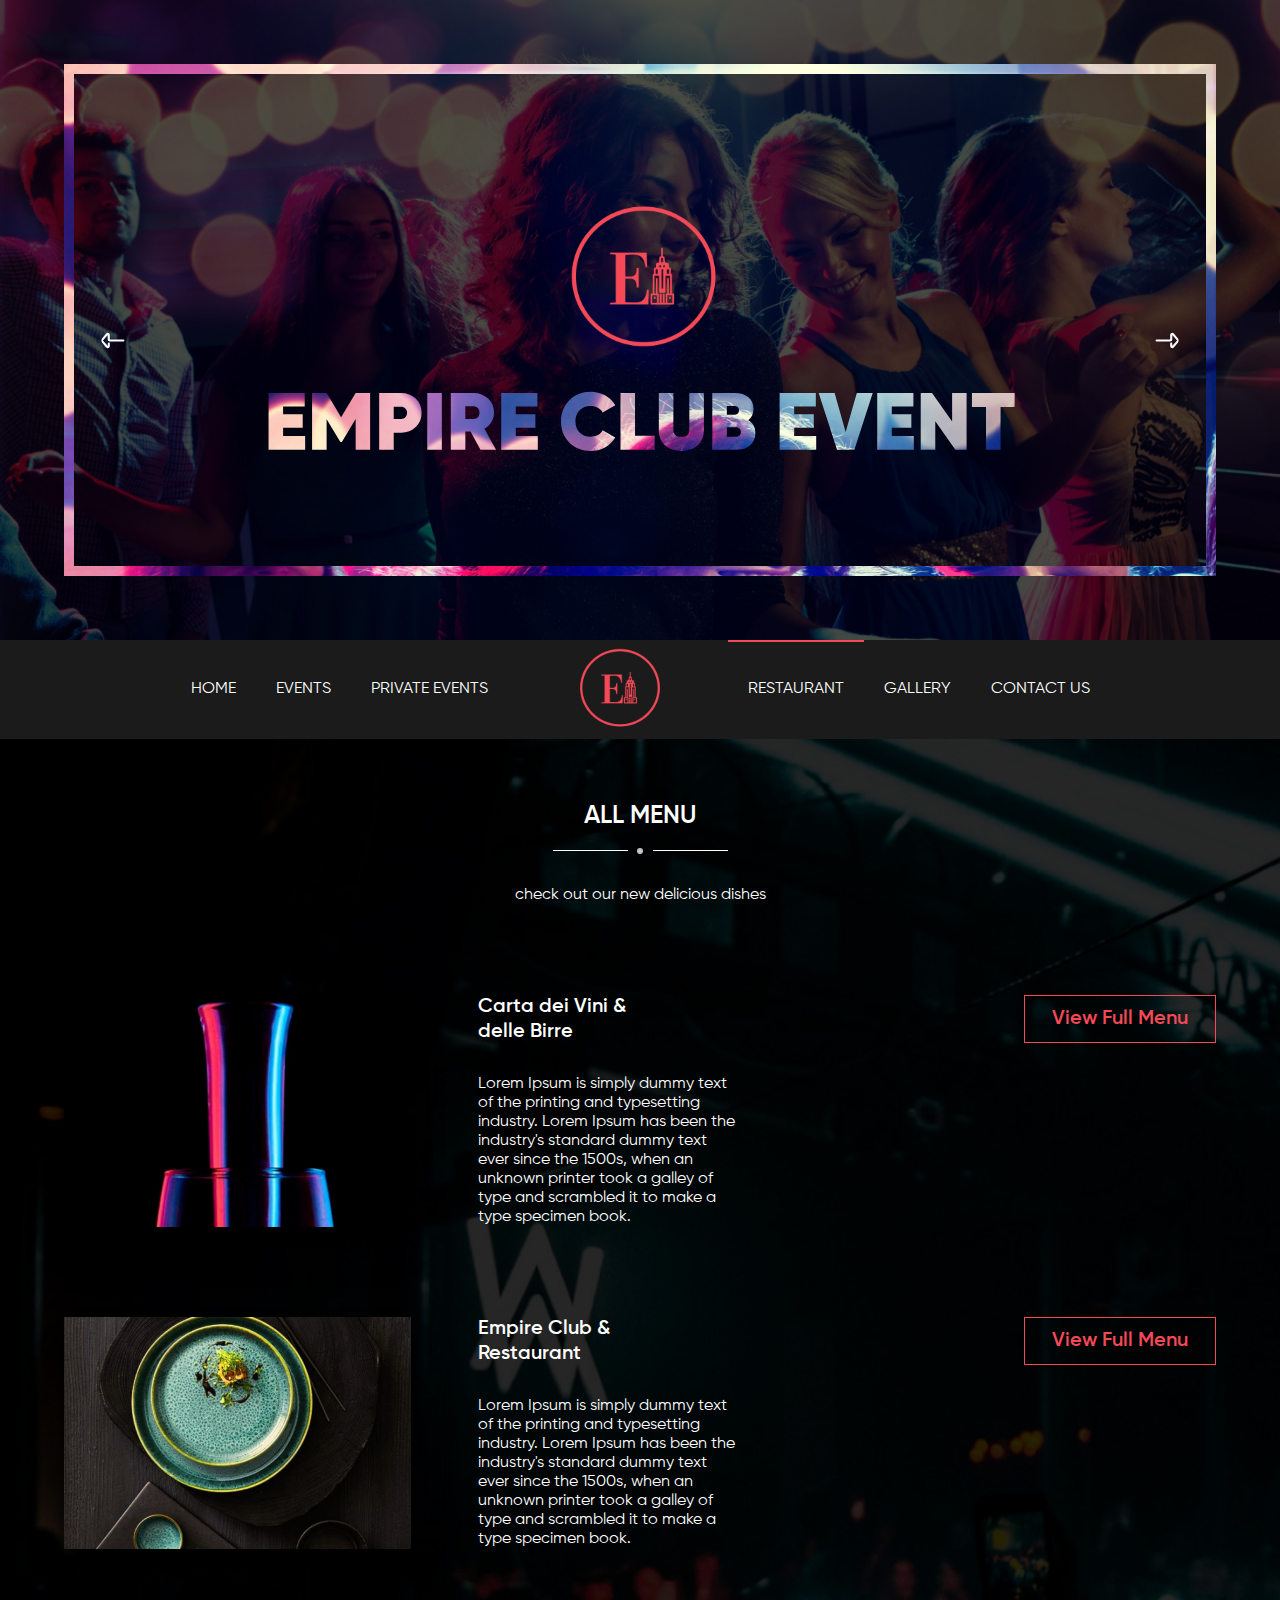
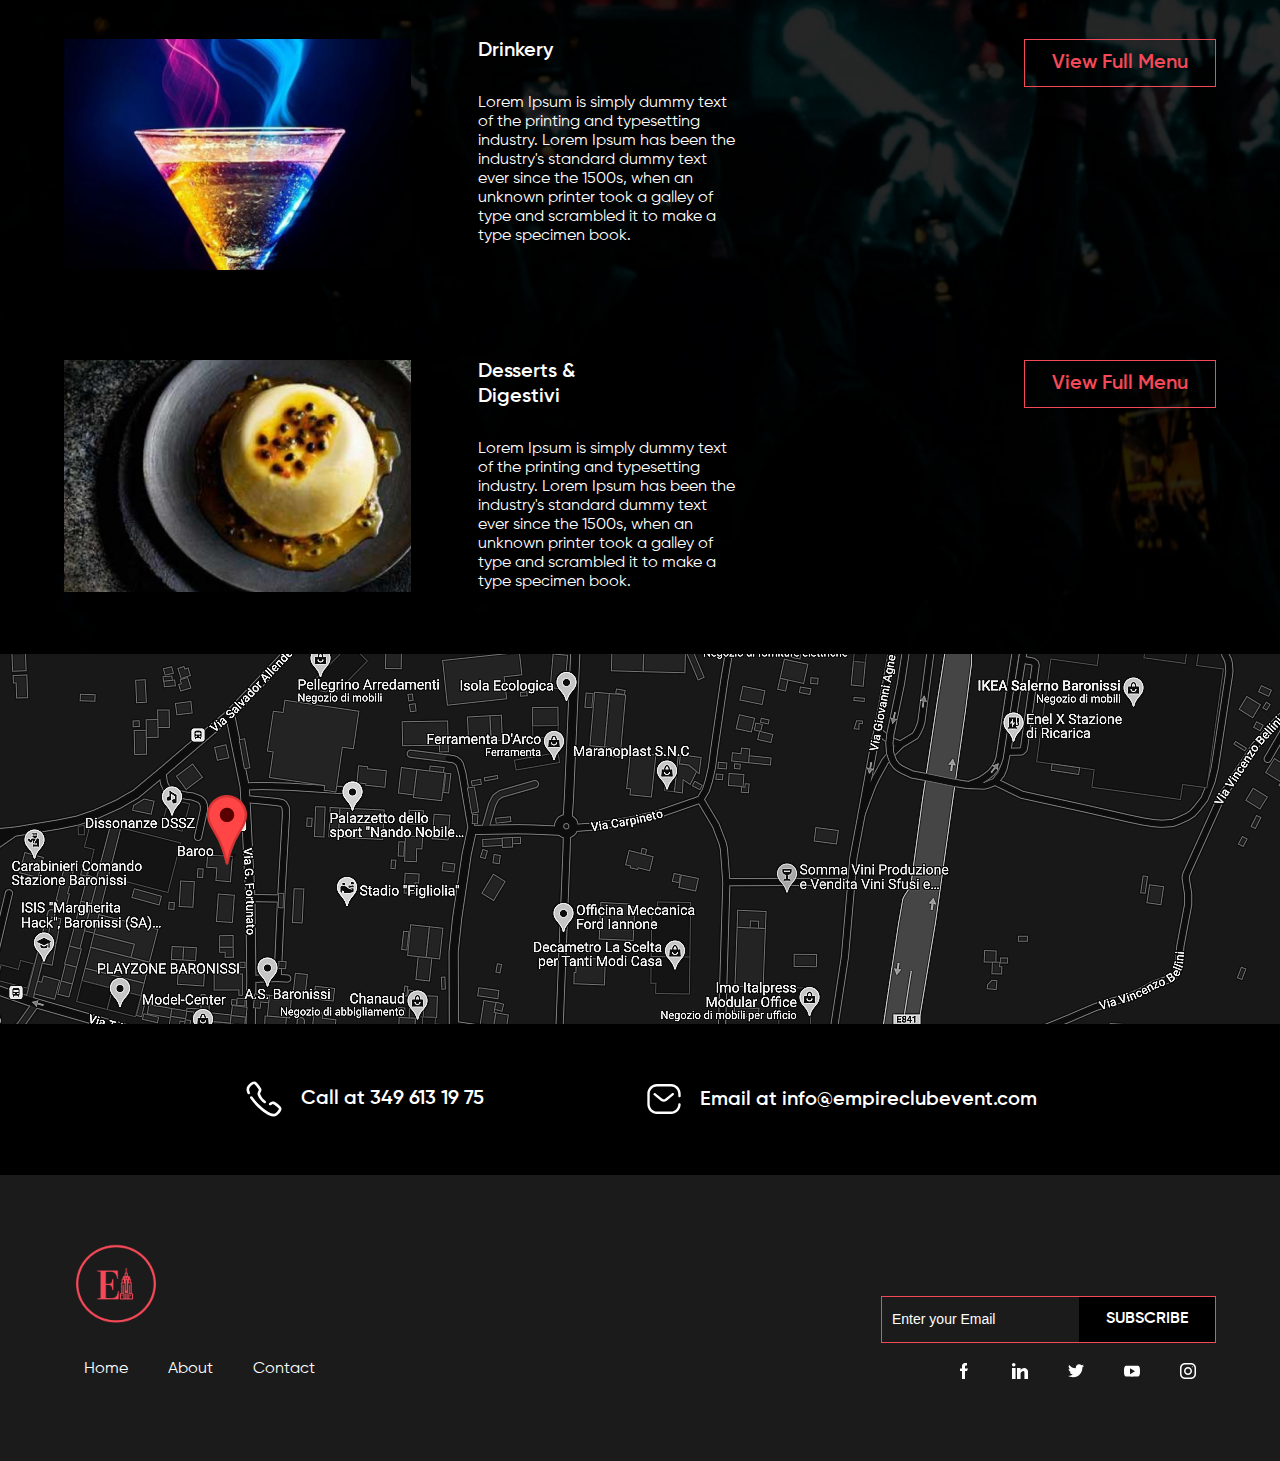
<file: menu.html>
<!DOCTYPE html>
<html lang="en">
  <head>
    <link rel="stylesheet" href="style.css" />
    <meta charset="UTF-8" />
    <meta http-equiv="X-UA-Compatible" content="IE=edge" />
    <meta name="viewport" content="width=device-width, initial-scale=1.0" />
    <title>Menu - Empire Club Event</title>
  </head>
  <body id="body">
    <!-- Hero Section -->
    <section class="hero-section">
      <div class="hero-background">
        <img src="images/hero-background-2.jpg" alt="slider-1" id="slider-1" />
        <img src="images/hero-background.jpg" alt="slider-2" id="slider-2" />
      </div>
      <div class="wrapper" id="jancok">
        <img src="images/logo.svg" alt="logo" class="hero-section__logo" />
        <img
          src="images/empire-title.svg"
          alt="empire title"
          class="hero-section__title"
          id="title"
        />

        <img
          src="images/menu-icon.svg"
          alt="menu-icon"
          class="menu-icon"
          id="menu"
        />
        <div class="arrows">
          <div class="arrow-container" id="btn-prev">
            <img src="images/left.svg" alt="arrow-left" />
          </div>
          <div class="arrow-container" id="btn-next">
            <img src="images/right.svg" alt="arrow-right" />
          </div>
        </div>
      </div>
    </section>

    <!-- Navbar Section -->
    <nav class="navbar-section">
      <ul>
        <li><a href="index.html">Home</a></li>
        <li><a href="">events</a></li>
        <li><a href="">private events</a></li>
      </ul>
      <img src="images/logo.svg" alt="logo" classname="navbar-section__logo" />
      <ul>
        <li class="active"><a href="menu.html">restaurant</a></li>
        <li><a href="gallery.html">gallery</a></li>
        <li><a href="">contact us</a></li>
      </ul>
    </nav>

    <!-- Navbar Offset -->
    <div class="offset-wrapper" id="offset-wrapper">
      <nav class="navbar-offset" id="offset">
        <ul>
          <a href="index.html"
            ><li>
              <svg
                width="24"
                height="24"
                viewBox="0 0 24 24"
                fill="none"
                xmlns="http://www.w3.org/2000/svg"
                class="navbar-offset__icon"
              >
                <path
                  d="M3 9L12 2L21 9V20C21 20.5304 20.7893 21.0391 20.4142 21.4142C20.0391 21.7893 19.5304 22 19 22H5C4.46957 22 3.96086 21.7893 3.58579 21.4142C3.21071 21.0391 3 20.5304 3 20V9Z"
                  stroke="white"
                  stroke-width="2"
                  stroke-linecap="round"
                  stroke-linejoin="round"
                />
                <path
                  d="M9 22V12H15V22"
                  stroke="white"
                  stroke-width="2"
                  stroke-linecap="round"
                  stroke-linejoin="round"
                />
              </svg>
              Home
            </li></a
          >

          <a href="">
            <li>
              <svg
                width="24"
                height="24"
                viewBox="0 0 24 24"
                fill="none"
                class="navbar-offset__icon"
                xmlns="http://www.w3.org/2000/svg"
              >
                <path
                  d="M19 4H5C3.89543 4 3 4.89543 3 6V20C3 21.1046 3.89543 22 5 22H19C20.1046 22 21 21.1046 21 20V6C21 4.89543 20.1046 4 19 4Z"
                  stroke="white"
                  stroke-width="2"
                  stroke-linecap="round"
                  stroke-linejoin="round"
                />
                <path
                  d="M16 2V6"
                  stroke="white"
                  stroke-width="2"
                  stroke-linecap="round"
                  stroke-linejoin="round"
                />
                <path
                  d="M8 2V6"
                  stroke="white"
                  stroke-width="2"
                  stroke-linecap="round"
                  stroke-linejoin="round"
                />
                <g clip-path="url(#clip0_29227_92)">
                  <path
                    d="M11.9997 15.25C14.0835 15.25 14.9163 13.5834 14.9163 11.0834V9.41669C14.9163 9.41669 13.3899 9.41669 11.9997 9.41669C10.6094 9.41669 9.08301 9.41669 9.08301 9.41669V11.0834C9.08301 13.5834 9.91586 15.25 11.9997 15.25Z"
                    stroke="white"
                    stroke-linecap="round"
                    stroke-linejoin="round"
                  />
                  <line
                    x1="12.083"
                    y1="15.3333"
                    x2="12.083"
                    y2="18.5"
                    stroke="white"
                    stroke-linecap="round"
                  />
                  <line
                    x1="10.417"
                    y1="18.5"
                    x2="13.5837"
                    y2="18.5"
                    stroke="white"
                    stroke-linecap="round"
                  />
                </g>
                <defs>
                  <clipPath id="clip0_29227_92">
                    <rect
                      width="10"
                      height="10"
                      fill="white"
                      transform="translate(7 9)"
                    />
                  </clipPath>
                </defs>
              </svg>
              Events
            </li></a
          >

          <a href="">
            <li>
              <svg
                width="24"
                height="24"
                viewBox="0 0 24 24"
                fill="none"
                class="navbar-offset__icon"
                xmlns="http://www.w3.org/2000/svg"
              >
                <path
                  d="M16.0002 14V19H8.00024V14"
                  stroke="white"
                  stroke-linecap="round"
                  stroke-linejoin="round"
                />
                <path
                  d="M16.9998 11.5H6.99976V14H16.9998V11.5Z"
                  stroke="white"
                  stroke-linecap="round"
                  stroke-linejoin="round"
                />
                <path
                  d="M12 19V11.5"
                  stroke="white"
                  stroke-linecap="round"
                  stroke-linejoin="round"
                />
                <path
                  d="M11.9998 11.5H9.74976C9.41824 11.5 9.10029 11.3683 8.86587 11.1339C8.63145 10.8995 8.49976 10.5815 8.49976 10.25C8.49976 9.91848 8.63145 9.60054 8.86587 9.36612C9.10029 9.1317 9.41824 9 9.74976 9C11.4998 9 11.9998 11.5 11.9998 11.5Z"
                  stroke="white"
                  stroke-linecap="round"
                  stroke-linejoin="round"
                />
                <path
                  d="M12 11.5H14.25C14.5815 11.5 14.8995 11.3683 15.1339 11.1339C15.3683 10.8995 15.5 10.5815 15.5 10.25C15.5 9.91848 15.3683 9.60054 15.1339 9.36612C14.8995 9.1317 14.5815 9 14.25 9C12.5 9 12 11.5 12 11.5Z"
                  stroke="white"
                  stroke-linecap="round"
                  stroke-linejoin="round"
                />
                <path
                  d="M19 4H5C3.89543 4 3 4.89543 3 6V20C3 21.1046 3.89543 22 5 22H19C20.1046 22 21 21.1046 21 20V6C21 4.89543 20.1046 4 19 4Z"
                  stroke="white"
                  stroke-width="2"
                  stroke-linecap="round"
                  stroke-linejoin="round"
                />
                <path
                  d="M16 2V6"
                  stroke="white"
                  stroke-width="2"
                  stroke-linecap="round"
                  stroke-linejoin="round"
                />
                <path
                  d="M8 2V6"
                  stroke="white"
                  stroke-width="2"
                  stroke-linecap="round"
                  stroke-linejoin="round"
                />
              </svg>
              Private Events
            </li></a
          >

          <a href="menu.html">
            <li class="active">
              <svg
                width="24"
                height="25"
                viewBox="0 0 24 25"
                fill="none"
                class="navbar-offset__icon"
                xmlns="http://www.w3.org/2000/svg"
              >
                <path
                  fill-rule="evenodd"
                  clip-rule="evenodd"
                  d="M2.24796 24.0957V11.5019C1.85441 11.6672 1.4151 11.688 1.00773 11.5605C0.73839 11.4705 0.500942 11.3043 0.324131 11.082C0.14724 10.8568 0.0381673 10.5858 0.00967844 10.3008C-0.0119127 10.0417 0.0184268 9.78096 0.0989186 9.53378C0.17941 9.28661 0.308435 9.05799 0.478428 8.86132C0.498059 8.83682 0.520329 8.81455 0.544835 8.79492L11.6894 0.107418C11.7605 0.0419901 11.8525 0.00392176 11.9491 -1.2383e-05C12.0457 -0.00394652 12.1405 0.0265088 12.2167 0.0859337L23.3847 8.76953C23.4023 8.78292 23.4187 8.79796 23.4335 8.81445C23.6566 9.02997 23.8214 9.29849 23.9126 9.59495C24.0037 9.89141 24.0183 10.2061 23.955 10.5098C23.8941 10.7621 23.772 10.9955 23.5995 11.1894C23.4279 11.3829 23.2102 11.53 22.9667 11.6172C22.7506 11.6909 22.5219 11.7207 22.2941 11.7046C22.0664 11.6884 21.8441 11.6269 21.6405 11.5234V24.0644H20.5468V11.0508C20.5468 10.8555 12.8866 4.80078 12.0409 4.13867C11.1444 4.82031 3.34171 10.8281 3.34171 11.082V24.0996H2.24796V24.0957ZM9.0839 20.7734L10.955 18.5059L11.8124 19.5957L10.1562 21.6953C9.5253 22.498 8.35538 21.6504 9.07804 20.7734H9.0839ZM11.2675 15.6074C11.4452 15.0215 11.3651 14.5293 10.6952 13.791L9.05851 11.8223C8.82608 11.5508 8.27726 11.9512 8.50772 12.2812L9.81632 13.8926C9.86812 13.9547 9.8931 14.0349 9.88578 14.1155C9.87845 14.1961 9.83942 14.2705 9.77726 14.3223C9.71509 14.3741 9.6349 14.399 9.55432 14.3917C9.47374 14.3844 9.39937 14.3454 9.34757 14.2832L7.99405 12.6172C7.7421 12.3281 7.2128 12.709 7.48624 13.0391C7.87687 13.498 8.4628 14.248 8.83976 14.707C8.87198 14.7305 8.89846 14.761 8.9172 14.7962C8.93594 14.8314 8.94644 14.8704 8.94793 14.9103C8.94942 14.9501 8.94185 14.9898 8.92579 15.0263C8.90973 15.0628 8.8856 15.0952 8.85521 15.121C8.82482 15.1468 8.78898 15.1654 8.75036 15.1754C8.71175 15.1854 8.67138 15.1865 8.63229 15.1786C8.5932 15.1707 8.5564 15.154 8.52468 15.1299C8.49295 15.1057 8.46712 15.0746 8.44913 15.0391L7.10538 13.3828C7.05949 13.3394 7.00312 13.3086 6.94178 13.2935C6.88044 13.2784 6.81623 13.2795 6.75543 13.2966C6.69462 13.3137 6.63929 13.3463 6.59485 13.3912C6.55041 13.4361 6.51837 13.4918 6.50187 13.5527C6.41007 13.8203 6.63468 14.0156 6.78897 14.2129L8.28897 16.1504C8.75382 16.6894 9.26554 17.0078 9.87882 16.8281C9.99408 16.7877 10.1042 16.734 10.2069 16.668L14.2343 21.8691C14.2882 21.9346 14.3546 21.9888 14.4296 22.0284C14.5046 22.068 14.5867 22.0924 14.6712 22.1C14.7557 22.1076 14.8409 22.0984 14.9218 22.0728C15.0027 22.0473 15.0777 22.0059 15.1425 21.9512L15.205 21.9004C15.2785 21.8398 15.3392 21.7654 15.3837 21.6812C15.4282 21.5971 15.4557 21.5049 15.4644 21.4102C15.4731 21.3154 15.4629 21.2198 15.4345 21.1289C15.4061 21.0381 15.3599 20.9538 15.2987 20.8808L11.0214 15.9766C11.1272 15.8712 11.2109 15.7456 11.2675 15.6074ZM12.4081 16.7402L13.0722 15.9355C12.2187 13.8223 15.3808 11.0019 16.912 12.2988C18.7753 13.875 16.0155 17.6719 14.0624 16.7344L13.2812 17.7324L12.412 16.7402H12.4081Z"
                  fill="white"
                />
              </svg>
              Restaurant
            </li></a
          >

          <a href="gallery.html">
            <li>
              <svg
                width="24"
                height="24"
                viewBox="0 0 24 24"
                fill="none"
                class="navbar-offset__icon"
                xmlns="http://www.w3.org/2000/svg"
              >
                <path
                  d="M19 3H5C3.89543 3 3 3.89543 3 5V19C3 20.1046 3.89543 21 5 21H19C20.1046 21 21 20.1046 21 19V5C21 3.89543 20.1046 3 19 3Z"
                  stroke="white"
                  stroke-width="2"
                  stroke-linecap="round"
                  stroke-linejoin="round"
                />
                <path
                  d="M9 11C10.1046 11 11 10.1046 11 9C11 7.89543 10.1046 7 9 7C7.89543 7 7 7.89543 7 9C7 10.1046 7.89543 11 9 11Z"
                  stroke="white"
                  stroke-width="2"
                  stroke-linecap="round"
                  stroke-linejoin="round"
                />
                <path
                  d="M21 15L17.914 11.914C17.5389 11.5391 17.0303 11.3284 16.5 11.3284C15.9697 11.3284 15.4611 11.5391 15.086 11.914L6 21"
                  stroke="white"
                  stroke-width="2"
                  stroke-linecap="round"
                  stroke-linejoin="round"
                />
              </svg>
              Gallery
            </li></a
          >

          <a href=""
            ><li>
              <svg
                width="24"
                height="24"
                viewBox="0 0 24 24"
                fill="none"
                class="navbar-offset__icon"
                xmlns="http://www.w3.org/2000/svg"
              >
                <path
                  d="M21.9999 16.92V19.92C22.0011 20.1985 21.944 20.4742 21.8324 20.7293C21.7209 20.9845 21.5572 21.2136 21.352 21.4019C21.1468 21.5901 20.9045 21.7335 20.6407 21.8227C20.3769 21.9119 20.0973 21.9451 19.8199 21.92C16.7428 21.5856 13.7869 20.5341 11.1899 18.85C8.77376 17.3147 6.72527 15.2662 5.18993 12.85C3.49991 10.2412 2.44818 7.27099 2.11993 4.18C2.09494 3.90346 2.12781 3.62476 2.21643 3.36162C2.30506 3.09849 2.4475 2.85669 2.6347 2.65162C2.82189 2.44655 3.04974 2.28271 3.30372 2.17052C3.55771 2.05833 3.83227 2.00026 4.10993 2H7.10993C7.59524 1.99522 8.06572 2.16708 8.43369 2.48353C8.80166 2.79998 9.04201 3.23944 9.10993 3.72C9.23656 4.68006 9.47138 5.62272 9.80993 6.53C9.94448 6.88792 9.9736 7.27691 9.89384 7.65088C9.81408 8.02484 9.6288 8.36811 9.35993 8.64L8.08993 9.91C9.51349 12.4135 11.5864 14.4864 14.0899 15.91L15.3599 14.64C15.6318 14.3711 15.9751 14.1858 16.3491 14.1061C16.723 14.0263 17.112 14.0555 17.4699 14.19C18.3772 14.5285 19.3199 14.7634 20.2799 14.89C20.7657 14.9585 21.2093 15.2032 21.5265 15.5775C21.8436 15.9518 22.0121 16.4296 21.9999 16.92Z"
                  stroke="white"
                  stroke-width="2"
                  stroke-linecap="round"
                  stroke-linejoin="round"
                />
              </svg>
              Contact Us
            </li></a
          >
        </ul>
        <div class="social-media">
          <ul>
            <li>
              <img src="images/fb-icon.svg" alt="Facebook Icon" />
            </li>
            <li>
              <img src="images/linkedin-icon.svg" alt="Linkedin Icon" />
            </li>
            <li>
              <img src="images/twitter-icon.svg" alt="Twitter Icon" />
            </li>
            <li>
              <img src="images/youtube-icon.svg" alt="Youtube Icon" />
            </li>
            <li>
              <img src="images/instagram-icon.svg" alt="Instagram Icon" />
            </li>
          </ul>
        </div>
        <img
          src="images/close.svg"
          alt="close icon"
          class="close-icon"
          id="close"
        />
      </nav>
    </div>

    <!-- Events Section -->
    <section class="event-section">
      <h5 class="title">All Menu</h5>
      <p class="sub-title">check out our new delicious dishes</p>
      <!-- Items -->
      <div class="event__item">
        <img
          src="images/menu-item-1.jpg"
          alt="event cover"
          class="cover menu"
        />
        <div class="information">
          <div class="name menu">Carta dei Vini & delle Birre</div>
          <div class="description">
            Lorem Ipsum is simply dummy text of the printing and typesetting
            industry. Lorem Ipsum has been the industry's standard dummy text
            ever since the 1500s, when an unknown printer took a galley of type
            and scrambled it to make a type specimen book.
          </div>
        </div>
        <a href="menu-detail-carta.html">
          <div class="price">View Full Menu</div>
        </a>
      </div>
      <div class="event__item">
        <img
          src="images/menu-item-2.jpg"
          alt="event cover"
          class="cover menu"
        />
        <div class="information">
          <div class="name menu">Empire Club & Restaurant</div>
          <div class="description">
            Lorem Ipsum is simply dummy text of the printing and typesetting
            industry. Lorem Ipsum has been the industry's standard dummy text
            ever since the 1500s, when an unknown printer took a galley of type
            and scrambled it to make a type specimen book.
          </div>
        </div>
        <a href="menu-detail-empire.html">
          <div class="price">View Full Menu</div>
        </a>
      </div>
      <div class="event__item">
        <img
          src="images/menu-item-3.jpg"
          alt="event cover"
          class="cover menu"
        />
        <div class="information">
          <div class="name menu">Drinkery</div>
          <div class="description">
            Lorem Ipsum is simply dummy text of the printing and typesetting
            industry. Lorem Ipsum has been the industry's standard dummy text
            ever since the 1500s, when an unknown printer took a galley of type
            and scrambled it to make a type specimen book.
          </div>
        </div>
        <a href="menu-detail-drinkery.html">
          <div class="price">View Full Menu</div>
        </a>
      </div>
      <div class="event__item">
        <img
          src="images/menu-item-4.jpg"
          alt="event cover"
          class="cover menu"
        />
        <div class="information">
          <div class="name menu">Desserts & Digestivi</div>
          <div class="description">
            Lorem Ipsum is simply dummy text of the printing and typesetting
            industry. Lorem Ipsum has been the industry's standard dummy text
            ever since the 1500s, when an unknown printer took a galley of type
            and scrambled it to make a type specimen book.
          </div>
        </div>
        <a href="menu-detail-dessert.html">
          <div class="price">View Full Menu</div></a
        >
      </div>
    </section>

    <!-- Map Section -->
    <section class="map-section">
      <img src="images/map-background.jpg" alt="map" />
      <div class="information">
        <div class="phone">Call at 349 613 19 75</div>
        <div class="email">Email at info@empireclubevent.com</div>
      </div>
    </section>

    <!-- footer -->
    <footer class="footer">
      <div class="left">
        <img src="images/logo.svg" alt="logo" />
        <div class="links">
          <ul>
            <li><a href="">Home</a></li>
            <li><a href="">About</a></li>
            <li><a href="">Contact</a></li>
          </ul>
        </div>
      </div>
      <div class="right">
        <div class="subscribe">
          <input type="text" placeholder="Enter your Email" />
          <div class="btn-subscribe">subscribe</div>
        </div>
        <div class="social-media">
          <ul>
            <li>
              <img src="images/fb-icon.svg" alt="Facebook Icon" />
            </li>
            <li>
              <img src="images/linkedin-icon.svg" alt="Linkedin Icon" />
            </li>
            <li>
              <img src="images/twitter-icon.svg" alt="Twitter Icon" />
            </li>
            <li>
              <img src="images/youtube-icon.svg" alt="Youtube Icon" />
            </li>
            <li>
              <img src="images/instagram-icon.svg" alt="Instagram Icon" />
            </li>
          </ul>
        </div>
      </div>
    </footer>

    <!-- javascript -->
    <script src="script.js"></script>
  </body>
</html>
</file>
<file: style.css>
@font-face {
  font-family: "Gilroy";
  src: url("fonts/Gilroy-Bold.ttf") format("truetype");
  font-weight: 600;
  font-style: normal;
}

@font-face {
  font-family: "Gilroy";
  src: url("fonts/Gilroy-Black.ttf") format("truetype");
  font-weight: 700;
  font-style: normal;
}

@font-face {
  font-family: "Gilroy";
  src: url("fonts/Gilroy-Medium.ttf") format("truetype");
  font-weight: 500;
  font-style: normal;
}

@font-face {
  font-family: "Gilroy";
  src: url("fonts/Gilroy-SemiBold.ttf") format("truetype");
  font-weight: 600;
  font-style: normal;
}

@font-face {
  font-family: "Gilroy";
  src: url("fonts/Gilroy-Regular.ttf") format("truetype");
  font-weight: 400;
  font-style: normal;
}

* {
  box-sizing: border-box;
  scroll-behavior: smooth;
  margin: 0;
  font-weight: 300;
}

body {
  font-family: "Gilroy", sans-serif;
  margin: 0;
  padding: 0;
  font-weight: normal;
  color: white;
  overflow-x: hidden;
  width: 100vw !important;
}

a {
  color: white;
  text-decoration: none;
  height: fit-content;
  width: fit-content;
  display: inline;
}

.hero-section {
  position: relative;
  aspect-ratio: 16 / 8;
  padding: 5%;
}

.hero-background {
  position: absolute;
  left: 0;
  top: 0;
  bottom: 0;
  right: 0;
}

.hero-background img {
  width: 100%;
  height: 100%;
  object-fit: cover;
  position: absolute;
  z-index: -1;
  transition: all 1000ms;
}

.hero-background #slider-2 {
  clip-path: polygon(0 0, 100% 0, 100% 100%, 0% 100%);
}

.hero-background #slider-1 {
  clip-path: polygon(0 0, 0 0, 0 100%, 0% 100%);
}

/* .hero-section:hover .hero-background img:nth-child(2) {
  clip-path: polygon(100% 0, 100% 0, 100% 100%, 100% 100%);
} */

.arrows {
  display: flex;
  width: 100%;
  position: absolute;
  top: 50%;
  justify-content: space-between;
  padding: 0 20px;
}

.arrow-container {
  display: grid;
  place-items: center;
  width: 40px;
  height: 40px;
  border-radius: 50%;
  transition: all 250ms;
  cursor: pointer;
}

.arrow-container:hover {
  background: black;
}

.arrows img {
  width: 25px;
  height: 25px;
  cursor: pointer;
}

.hero-section .hero-section__logo {
  cursor: pointer;
  width: 20%;
  aspect-ratio: 1/1;
}

.hero-section .hero-section__title {
  cursor: pointer;
  max-width: 47em;
  transition: all 1000ms;
}

.hero-section img {
  width: 100%;
}

.wrapper {
  position: relative;
  width: 100%;
  height: 100%;
  display: flex;
  flex-direction: column;
  justify-content: space-between;
  align-items: center;
  padding: 10% 10%;
  /* background: red; */
  border: 10px solid red;
  border-image: url("images/border.jpg") 20 stretch;
  transition: all 1000ms;
}

/* .wrapper::before {
  content: "";
  position: absolute;
  top: -10px;
  left: -10px;
  right: -10px;
  bottom: -10px;
  border: 10px solid transparent;
  z-index: 0;
  border-image: url("images/border.jpg") 20 stretch;
} */

.menu-icon {
  width: 24px !important;
  height: 24px;
  position: absolute;
  top: 10px;
  right: 10px;
  cursor: pointer;
  z-index: 22;
  display: none;
}

.navbar-section {
  background-color: #1b1b1b;
  display: flex;
  justify-content: center;
  align-items: center;
}

.navbar-section > img {
  width: 100px;
  margin: 0 60px;
  cursor: pointer;
}

ul {
  display: flex;
  list-style: none;
  text-transform: uppercase;
  font-weight: 500;
  padding: 0;
}

li {
  position: relative;
  cursor: pointer;
  height: 100%;
  justify-content: center;
  align-items: center;
  display: flex;
  font-size: 16px;
  padding: 40px 20px;
}

li::before {
  content: "";
  height: 2px;
  width: 100%;
  position: absolute;
  top: 0px;
  transition: all 250ms;
  background: #f54957;
  transform: scaleX(0);
  transform-origin: center center;
  transition: all 0.3s;
}

.navbar-section li:hover::before {
  content: "";
  height: 2px;
  width: 100%;
  position: absolute;
  top: 0px;
  transition: all 250ms;
  transform: scaleX(1);
  background: #f54957;
}

.navbar-section .active {
  color: #f54957;
}

.navbar-section .active::before {
  transform: scaleX(1);
}

.navbar-section li:hover {
  color: #f54957;
}

.services-section {
  display: grid;
  grid-template-columns: repeat(4, minmax(200px, 1fr));
}

.service__item {
  height: 454px;
  cursor: pointer;
  position: relative;
  padding: 25px;
  display: flex;
}

.service__item .background {
  width: 100%;
  height: 100%;
  object-fit: cover;
  position: absolute;
  left: 0;
  top: 0;
  right: 0;
  bottom: 0;
  z-index: -1;
}

.service__item::after {
  content: "";
  position: absolute;
  top: 0;
  bottom: 0;
  right: 0;
  left: 0;
  background-color: black;
  z-index: 10;
  opacity: 0.75;
}

.service__item:hover::after {
  display: none;
}

.service__item .information {
  display: flex;
  justify-content: space-between;
  margin-top: auto;
  width: 100%;
  align-items: center;
  z-index: 20;
}

.information > span {
  font-weight: 600;
  text-transform: uppercase;
  font-size: 20px;
}

.service__item .information p {
  text-transform: uppercase;
  font-size: 13px;
  font-weight: 500;
}

.information > p::after {
  content: url("images/arrow.svg");
  margin-left: 12px;
  position: relative;
  top: 1px;
}

.about-section {
  display: flex;
  flex-direction: column;
  align-items: center;
  padding: 62px 0;
  padding-left: 5%;
  padding-right: 5%;
  position: relative;
}

.about-section::before {
  content: "";
  position: absolute;
  z-index: -1;
  top: 0;
  bottom: 0;
  left: 0;
  right: 0;
  background-image: url("images/about-background.jpg");
  background-repeat: no-repeat;
  background-size: cover;
}

.title {
  font-size: 25px;
  font-weight: 600;
  text-transform: uppercase;
  text-align: center;
  margin-bottom: 23px;
  display: block;
}

.title::after {
  content: url("images/highlighter.svg");
  display: block;
  text-align: center;
}

.sub-title {
  text-align: center;
  font-size: 16px;
}

.about-section .content {
  margin-top: 90px;
  width: 80%;
  aspect-ratio: 16/9;
  cursor: pointer;
  transition: all 300ms;
  box-shadow: rgb(0 0 0 / 69%) 0px 26px 30px -10px,
    rgb(0 0 0 / 73%) 0px 16px 10px -10px;
}

.content img {
  width: 100%;
  height: 100%;
  object-fit: ceover;
}

.event-section {
  padding: 62px 0;
  padding-left: 5%;
  padding-right: 5%;
  position: relative;
}

.event-section::before {
  content: "";
  position: absolute;
  z-index: -1;
  top: 0;
  bottom: 0;
  left: 0;
  right: 0;
  background-image: url("images/event-background.jpg");
  background-repeat: no-repeat;
  background-size: cover;
}

.event-section .event__item {
  margin-top: 90px;
  display: flex;
}

.event-section .cover {
  cursor: pointer;
  aspect-ratio: 9/11;
  width: 20%;
  box-shadow: rgb(0 0 0 / 69%) 0px 26px 30px -10px,
    rgb(0 0 0 / 73%) 0px 16px 10px -10px;
}

.event-section .cover img {
  width: 100%;
  height: 100%;
  object-fit: cover;
}

.event-section .cover.menu {
  aspect-ratio: 9/6;
  width: 60%;
  object-fit: cover;
}

.event-section .information {
  margin-left: 67px;
  gap: 30px;
  display: flex;
  flex-direction: column;
  margin-right: 20px;
}

.event-section .name {
  font-size: 20px;
  font-weight: 600;
  width: 30%;
}

.event-section .name.menu {
  width: 150px;
}

.event-section .date {
  font-size: 16px;
  position: relative;
}

.event-section .description {
  font-size: 16px;
  line-height: 19px;
  width: 50%;
}

.event-section .date::before {
  content: url("images/time.svg");
  position: relative;
  vertical-align: -40%;
  margin-right: 14px;
}

.event-section .price {
  margin-left: auto;
  border: 1px solid #f54957;
  display: inline-flex;
  white-space: nowrap;
  height: 48px;
  font-size: 20px;
  padding: 0 27px;
  color: #f54957;
  font-weight: 600;
  align-items: center;
  cursor: pointer;
  transition: all 300ms;
}

.event-section .price:hover {
  background: #f54957;
  color: white;
}

.event-section .contact p {
  font-size: 16px;
}

.event-section .contact span {
  font-size: 20px;
  font-weight: 600;
}

.event-section .buttons {
  display: flex;
  justify-content: center;
  margin-top: 86px;
  gap: 22px;
}

.btn-primary {
  width: 230px;
  background: #f54957;
  text-transform: uppercase;
  height: 58px;
  display: flex;
  justify-content: center;
  align-items: center;
  position: relative;
}

.btn-primary::after {
  content: url("images/arrow.svg");
  position: absolute;
  right: 20px;
}

.btn-secondary {
  width: 230px;
  border: 1px solid #f54957;
  text-transform: uppercase;
  height: 58px;
  display: flex;
  justify-content: center;
  align-items: center;
  color: #f54957;
  position: relative;
}

.btn-secondary::after {
  content: url("images/arrow-primary.svg");
  position: absolute;
  right: 20px;
}

.map-section {
  background: black;
}

.map-section img {
  width: 100%;
  height: 370px;
  object-fit: cover;
}

.map-section .information {
  display: flex;
  align-items: center;
  justify-content: center;
  padding: 48px 0;
  font-size: 20px;
  gap: 160px;
}

.map-section .phone,
.map-section .email {
  line-height: 23px;
  font-weight: 600;
  position: relative;
}

.map-section .phone::before {
  content: url("images/call.svg");
  vertical-align: -70%;
  margin-right: 16px;
}

.map-section .email::before {
  content: url("images/message.svg");
  vertical-align: -60%;
  margin-right: 16px;
}

.footer {
  background: #1b1b1b;
  display: flex;
  padding: 62px 0;
  padding-left: 5%;
  padding-right: 5%;
  position: relative;
  justify-content: space-between;
  align-items: flex-end;
}

.footer img {
  max-width: 100px;
}

.footer li {
  text-transform: capitalize;
  font-size: 16px;
}

.footer ul li {
  padding: 20px;
}

.footer .right {
  display: flex;
  flex-direction: column;
  align-items: flex-end;
}
.footer .subscribe {
  display: flex;
  border: 1px solid #f54957;
  width: 100%;
  max-width: 400px;
}

.footer .btn-subscribe {
  background: #000000;
  display: flex;
  justify-content: center;
  margin-left: auto;
  text-transform: uppercase;
  height: 45px;
  align-items: center;
  padding: 0 27px;
  font-size: 16px;
  cursor: pointer;
  font-weight: 600;
}

.footer input {
  display: flex;
  background: transparent;
  border: none;
  color: white;
  padding: 0 10px;
  width: 30px;
  width: 100%;
}

.footer input:focus {
  outline: none;
}

.footer input::placeholder {
  color: white;
  font-size: 14px;
}

.offset-wrapper {
  position: absolute;
  overflow: hidden;
  top: 0;
  left: 0;
  right: 0;
  bottom: 0;
  display: none;
}

.navbar-offset {
  position: absolute;
  top: 0;
  right: 0;
  left: 100%;
  z-index: 99999999;
  display: none;
  width: 100vw;
  transition: all 300ms;
  overflow-y: scroll;
  height: 100vh;
  background: black;
}

.navbar-offset .social-media ul {
  display: flex;
}

.navbar-offset::before {
  content: "";
  position: absolute;
  top: 0;
  left: 0;
  right: 0;
  bottom: 0;
  background-image: url("images/background-navbar-offset.jpg");
  background-repeat: no-repeat;
  background-size: cover;
  background-position: left;
  z-index: -1;
  height: 100vh;
}

.navbar-offset ul {
  flex-direction: column;
  margin-top: 80px;
  gap: 10px;
}

.navbar-offset ul li {
  width: 100%;
  justify-content: flex-start;
  font-size: 18px;
  font-weight: 600;
  padding: 14px 0;
  padding-left: 50px;
  text-transform: capitalize;
  position: relative;
  border-left: 6px solid transparent;
}

.navbar-offset ul li.active,
.navbar-offset ul li:hover {
  color: #f54957;
}

.navbar-offset ul li.active {
  border-left: 6px solid #f54957;
}

.navbar-offset ul li.active .navbar-offset__icon path {
  color: #f54957;
  stroke: #f54957;
}

.navbar-offset ul li:hover .navbar-offset__icon path {
  stroke: #f54957;
}

.navbar-offset__icon {
  margin-right: 20px;
}

.navbar-offset .close-icon {
  position: absolute;
  top: 30px;
  right: 30px;
  cursor: pointer;
}

.navbar-offset .social-media {
  background: coral;
  display: inline-flex;
  margin-top: 80px;
  padding: 20px 18px;
  border-radius: 40px;
  background: linear-gradient(
    230.04deg,
    #f54957 2.11%,
    rgba(46, 46, 72, 0) 102.63%
  );
  position: relative;
  left: 50%;
  transform: translateX(-50%);
}

.navbar-offset .social-media ul {
  flex-direction: row;
  gap: 10px;
  margin: 0;
}

.navbar-offset .social-media ul li {
  padding: 0;
  width: fit-content;
}

.menu-section {
  display: grid;
  grid-template-columns: repeat(2, minmax(0, 1fr));
}
.menu-section img,
.gallery-section img {
  width: 100%;
  height: 100%;
  object-fit: cover;
}

.gallery-section img {
  aspect-ratio: 9/6;
  cursor: pointer;
}

.gallery-section {
  margin-top: 30px;
  margin-bottom: 30px;
  display: grid;
  grid-template-columns: repeat(3, minmax(0, 1fr));
  gap: 20px;
}

/* The Modal (background) */
.modal {
  display: none; /* Hidden by default */
  position: fixed; /* Stay in place */
  z-index: 1; /* Sit on top */
  padding-top: 100px; /* Location of the box */
  padding-bottom: 100px; /* Location of the box */
  left: 0;
  top: 0;
  width: 100%; /* Full width */
  height: 100%; /* Full height */
  overflow: auto; /* Enable scroll if needed */
  background-color: rgba(0, 0, 0, 0.9); /* Black w/ opacity */
}

/* Modal Content (image) */
.modal-content {
  margin: auto;
  display: block;
  width: 80%;
  max-width: 700px;
}
.close {
  position: absolute;
  top: 15px;
  right: 35px;
  color: #f1f1f1;
  font-size: 40px;
  font-weight: bold;
  transition: 0.3s;
}

.close:hover,
.close:focus {
  color: #bbb;
  text-decoration: none;
  cursor: pointer;
}

.modal-content {
  -webkit-animation-name: zoom;
  -webkit-animation-duration: 0.6s;
  animation-name: zoom;
  animation-duration: 0.6s;
}

@-webkit-keyframes zoom {
  from {
    -webkit-transform: scale(0);
  }
  to {
    -webkit-transform: scale(1);
  }
}

@keyframes zoom {
  from {
    transform: scale(0);
  }
  to {
    transform: scale(1);
  }
}

@media only screen and (max-width: 1080px) {
  .navbar-section > img {
    margin: 0 10px;
  }

  .services-section {
    grid-template-columns: repeat(2, minmax(200px, 1fr));
  }

  li {
    padding: 40px 10px;
    font-size: 14px;
  }

  .event-section .name {
    width: 100%;
  }

  .event-section .description {
    width: 100%;
  }

  .event-section .information {
    margin-left: 40px;
  }

  .map-section .information {
    gap: 60px;
  }
}

@media only screen and (max-width: 768px) {
  .navbar-section > img {
    display: none;
  }

  .services-section {
    grid-template-columns: repeat(1, minmax(200px, 1fr));
  }

  li {
    padding: 40px 10px;
    font-size: 12px;
    white-space: nowrap;
  }

  .event-section .event__item {
    flex-direction: column;
    margin-top: 40px;
  }

  .event-section .event__item .cover {
    width: 100%;
  }

  .event-section .event__item .information {
    margin-left: 0;
    margin-right: 0;
    margin-bottom: 30px;
    margin-top: 30px;
  }

  .event__item .price {
    margin-left: 0;
    display: inline-flex;
    width: fit-content;
  }

  .map-section .information {
    flex-direction: column;
    gap: 18px;
    padding: 38px 0;
    font-size: 16px;
  }

  .footer {
    flex-direction: column;
    align-items: start;
    justify-content: center;
  }

  .footer ul li {
    padding: 5px;
  }

  .footer .left {
    display: flex;
    align-items: center;
    justify-content: center;
    margin-bottom: 40px;
    width: 100%;
  }

  .footer .right {
    width: 100%;
    align-items: center;
  }

  .footer .social-media {
    margin-top: 40px;
  }

  .social-media ul {
    gap: 30px;
  }

  .gallery-section {
    grid-template-columns: repeat(1, minmax(0, 1fr));
    gap: 20px;
  }
}

@media only screen and (max-width: 480px) {
  .navbar-section {
    display: none;
    flex-direction: column;
  }

  .offset-wrapper {
    display: block;
    left: 100%;
    transition: all 300ms;
  }

  li {
    padding: 20px 10px;
  }

  .wrapper::before {
    content: "";
    position: absolute;
    top: -3px;
    left: -3px;
    right: -3px;
    bottom: -3px;
    border: 3px solid transparent;
    z-index: 0;
    border-image: url("images/border.jpg") 20 stretch;
  }

  .hero-section {
    height: 100vh;
    width: 100%;
  }

  .wrapper {
    justify-content: center;
    gap: 20px;
  }

  .hero-section .hero-section__logo {
    width: 50%;
  }

  .event-section .buttons {
    flex-direction: column;
    align-items: center;
  }

  .menu-icon {
    display: flex;
  }

  .navbar-offset {
    display: block;
  }

  .arrows {
    padding: 0 10px;
  }

  .arrows img {
    max-width: 20px;
  }

  .gallery-section {
    grid-template-columns: repeat(1, minmax(0, 1fr));
    gap: 20px;
  }
}
</file>
